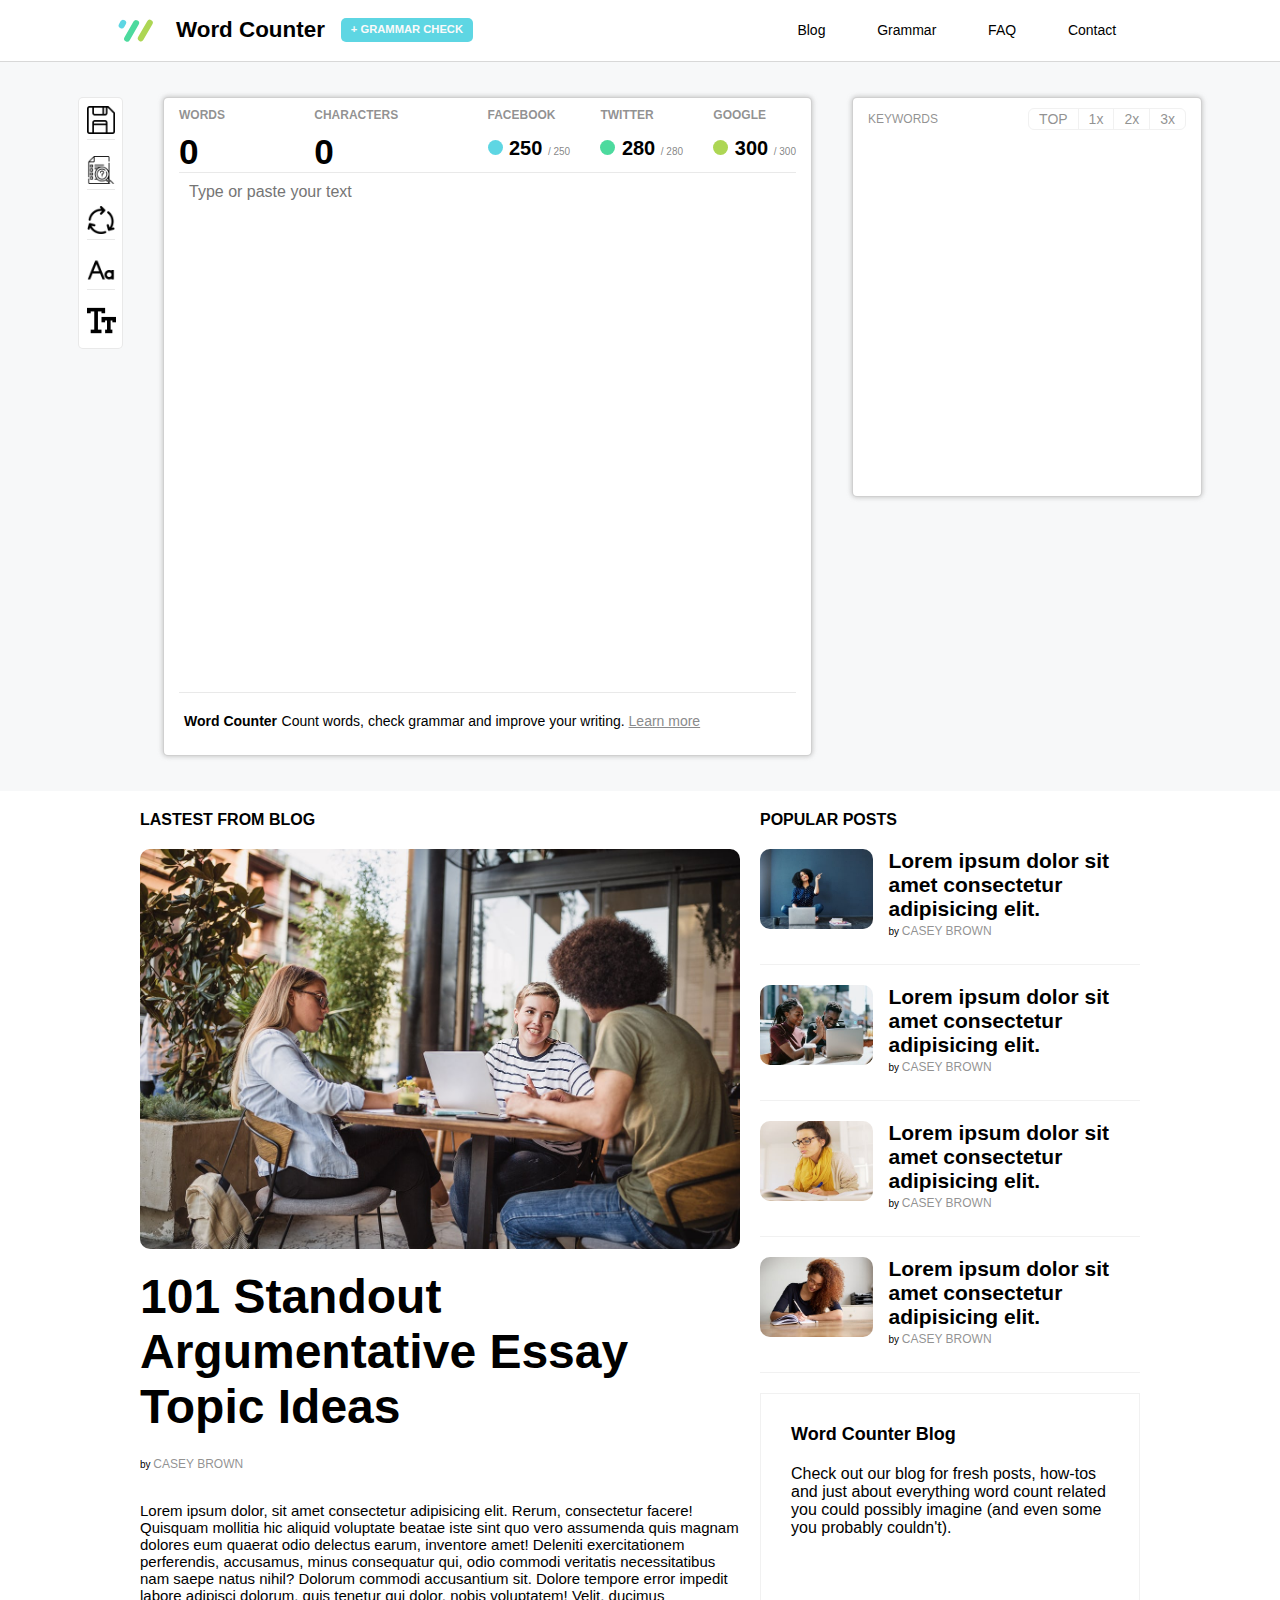
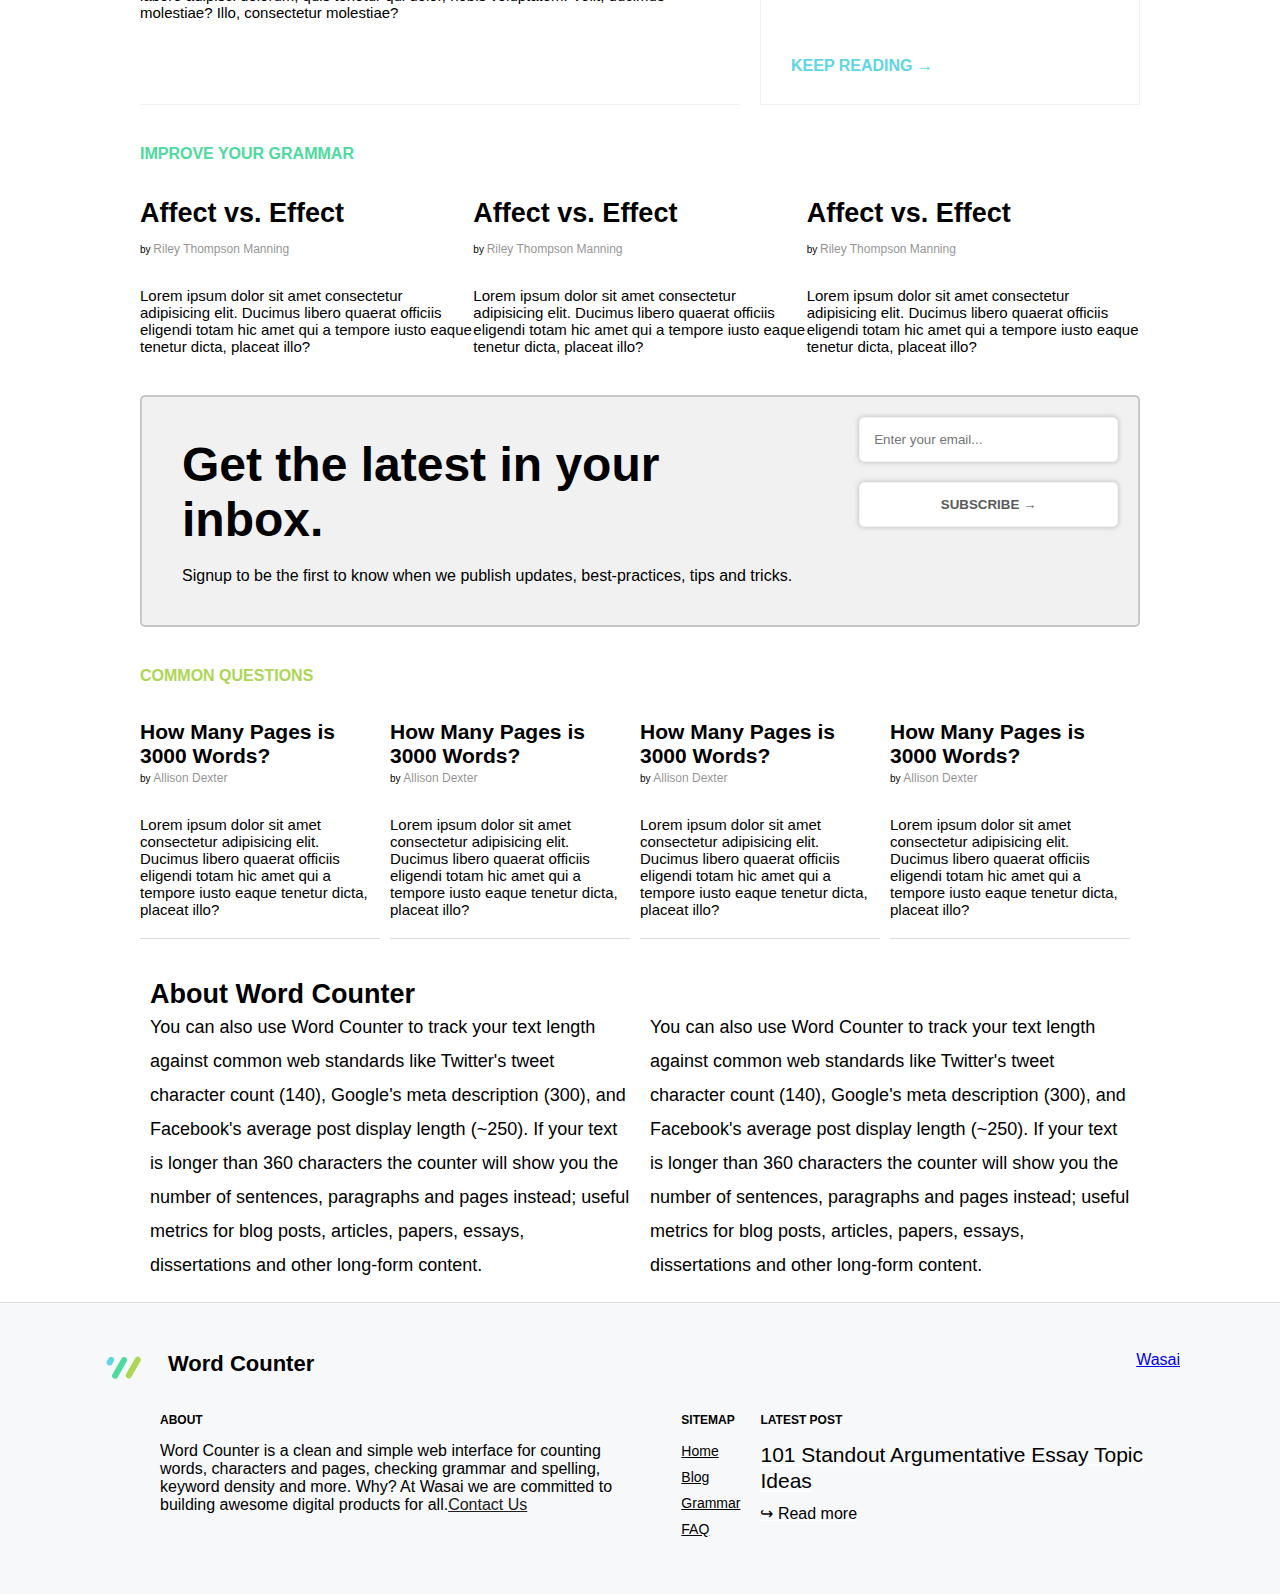
<file: 01. WordCounter/index.html>
<!DOCTYPE html>
<html lang="en">
  <head>
    <meta charset="UTF-8" />
    <meta http-equiv="X-UA-Compatible" content="IE=edge" />
    <meta name="viewport" content="width=device-width, initial-scale=1.0" />
    <link rel="stylesheet" href="style.css" />
    <title>Word Counter</title>
  </head>
  <body>
    <header>
      <nav class="navbar">
        <div class="navbar-logo">
          <svg
            class="icon-logo"
            width="48px"
            height="32px"
            viewBox="0 0 48 32"
            version="1.1"
            xmlns=""
            xmlns:xlink="http://www.w3.org/1999/xlink"
          >
            <title>Artboard</title>
            <desc>Created with Sketch.</desc>
            <defs></defs>
            <g
              id="Artboard"
              stroke="none"
              stroke-width="1"
              fill="none"
              fill-rule="evenodd"
            >
              <g id="Group" transform="translate(5.000000, 4.000000)">
                <rect
                  id="Rectangle-2"
                  fill="#4DDA9E"
                  transform="translate(14.598076, 12.892305) rotate(30.000000) translate(-14.598076, -12.892305) "
                  x="11.5980762"
                  y="0.892304845"
                  width="6"
                  height="24"
                  rx="3"
                ></rect>
                <rect
                  id="Rectangle-2-Copy-2"
                  fill="#5ED6E3"
                  transform="translate(5.408494, 6.145354) rotate(30.000000) translate(-5.408494, -6.145354) "
                  x="2.40849365"
                  y="1.64535393"
                  width="6"
                  height="9"
                  rx="3"
                ></rect>
                <rect
                  id="Rectangle-2-Copy"
                  fill="#ADD654"
                  transform="translate(28.310417, 12.547278) rotate(30.000000) translate(-28.310417, -12.547278) "
                  x="25.3104174"
                  y="0.547277717"
                  width="6"
                  height="24"
                  rx="3"
                ></rect>
              </g>
            </g>
          </svg>
          <h1>Word Counter</h1>
          <p class="navbar-logo-child">+ GRAMMAR CHECK</p>
        </div>
        <ul>
          <li><a href="">Blog</a></li>
          <li><a href="">Grammar</a></li>
          <li><a href="">FAQ</a></li>
          <li><a href="">Contact</a></li>
        </ul>
      </nav>
    </header>
    <main>
      <header class="home-header">
        <div class="home-header-panel">
          <div class="settings">
            <ul class="setting-list">
              <li class="setting-item">
                <img
                  class="setting-icon"
                  src="assets/icon/floppy-disk.png"
                  alt=""
                />
                <ul class="setting-other-list set__save">
                  <li class="setting-other-item">
                    <p>Auto save</p>
                  </li>
                </ul>
              </li>
              <li class="setting-item">
                <img class="setting-icon" src="assets/icon/find.png" alt="" />
                <ul class="setting-other-list set__grammar-check">
                  <li class="setting-other-item">
                    <p>Grammar Check <b>OFF</b></p>
                  </li>
                </ul>
              </li>
              <li class="setting-item" id="clearAll">
                <img
                  class="setting-icon"
                  src="assets/icon/recycle.png"
                  alt=""
                />

                <ul class="setting-other-list">
                  <li class="setting-other-item"><p>Clear All Text</p></li>
                </ul>
              </li>
              <li class="setting-item">
                <img
                  class="setting-icon"
                  src="assets/icon/font-size.png"
                  alt=""
                />
                <ul class="setting-other-list set__font-size">
                  <li class="setting-other-item active">
                    <img
                      class="setting-icon-item"
                      src="assets/icon/font-size.png"
                      alt=""
                    />
                  </li>
                  <li class="setting-other-item">
                    <img
                      class="setting-icon-item"
                      src="assets/icon/font-size.png"
                      alt=""
                    />
                  </li>
                  <li class="setting-other-item">
                    <img
                      class="setting-icon-item"
                      src="assets/icon/font-size.png"
                      alt=""
                    />
                  </li>
                </ul>
              </li>
              <li class="setting-item">
                <img
                  class="setting-icon last-icon"
                  src="assets/icon/font.png"
                  alt=""
                />
                <ul class="setting-other-list set__font-weight">
                  <li class="setting-other-item active">
                    <img
                      class="setting-icon-item"
                      src="assets/icon/font.png"
                      alt=""
                    />
                  </li>
                  <li class="setting-other-item">
                    <img
                      class="setting-icon-item"
                      src="assets/icon/font.png"
                      alt=""
                    />
                  </li>
                  <li class="setting-other-item">
                    <img
                      class="setting-icon-item"
                      src="assets/icon/font.png"
                      alt=""
                    />
                  </li>
                </ul>
              </li>
            </ul>
          </div>

          <div class="editor">
            <div class="header-editor">
              <div class="header-editor-item">
                <div class="group-item">
                  <h4 class="group-title">WORDS</h4>
                  <p class="result-num" id="word">0</p>
                </div>
              </div>

              <div class="header-editor-item">
                <div class="group-item">
                  <h4 class="group-title">CHARACTERS</h4>
                  <p class="result-num" id="character">0</p>
                </div>
              </div>

              <div class="group-list-block">
                <div class="group-item-block">
                  <h4 class="group-title">FACEBOOK</h4>
                  <div class="editor-data">
                    <span class="logo-symbol facebook"></span>
                    <p class="result-num-block result-fb" id="remainCharFb">
                      250
                    </p>
                  </div>
                </div>

                <div class="group-item-block">
                  <h4 class="group-title">TWITTER</h4>
                  <div class="editor-data">
                    <span class="logo-symbol twitter"></span>
                    <p class="result-num-block result-twt" id="remainCharTw">
                      280
                    </p>
                  </div>
                </div>

                <div class="group-item-block">
                  <h4 class="group-title">GOOGLE</h4>
                  <div class="editor-data">
                    <span class="logo-symbol google"></span>
                    <p class="result-num-block result-gog" id="remainCharGo">
                      300
                    </p>
                  </div>
                </div>
              </div>
            </div>
            <textarea
              class="content-editor"
              name=""
              id="text-editor"
              placeholder="Type or paste your text"
            ></textarea>
            <div class="footer-editor">
              <h1 class="footer-editor-title">Word Counter</h1>
              <p class="footer-editor-description">
                Count words, check grammar and improve your writing.
                <a class="footer-editor-link" href="#">Learn more</a>
              </p>
            </div>
          </div>

          <div class="sidebar">
            <header class="sidebar-header">
              <h3 class="sidebar-title">KEYWORDS</h3>
              <div class="sidebar-toggle-group">
                <span class="sidebar-toggle-item">TOP</span>
                <span class="sidebar-toggle-item">1x</span>
                <span class="sidebar-toggle-item">2x</span>
                <span class="sidebar-toggle-item">3x</span>
              </div>
            </header>
          </div>
        </div>
      </header>

      <section class="section-blog">
        <div class="hero-blog">
          <h3 class="category-blog">LASTEST FROM BLOG</h3>
          <figure class="wrapper-banner-blog">
            <img
              src="assets/img/101-standout-argumentative-essay-topic-ideas.jpg"
              alt=""
              class="banner-blog"
            />
          </figure>
          <h2 class="hero-blog-title">
            101 Standout Argumentative Essay Topic Ideas
          </h2>
          <span class="card-author">
            <span class="author-name">CASEY BROWN</span>
          </span>
          <p class="description-blog">
            Lorem ipsum dolor, sit amet consectetur adipisicing elit. Rerum,
            consectetur facere! Quisquam mollitia hic aliquid voluptate beatae
            iste sint quo vero assumenda quis magnam dolores eum quaerat odio
            delectus earum, inventore amet! Deleniti exercitationem perferendis,
            accusamus, minus consequatur qui, odio commodi veritatis
            necessitatibus nam saepe natus nihil? Dolorum commodi accusantium
            sit. Dolore tempore error impedit labore adipisci dolorum, quis
            tenetur qui dolor, nobis voluptatem! Velit, ducimus molestiae? Illo,
            consectetur molestiae?
          </p>
        </div>

        <div class="list-blog">
          <h3 class="category-blog">POPULAR POSTS</h3>
          <ul>
            <li class="blog-item">
              <figure class="wrapper-banner-blog">
                <img
                  src="assets/img/how-to-write-essay-titles-and-headers.jpg"
                  alt=""
                  class="mini-banner-blog"
                />
              </figure>
              <div class="card-text">
                <h4 class="card-title-blog">
                  Lorem ipsum dolor sit amet consectetur adipisicing elit.
                </h4>
                <span class="card-author">
                  <span class="author-name">CASEY BROWN</span>
                </span>
              </div>
            </li>
            <li class="blog-item">
              <figure class="wrapper-banner-blog">
                <img
                  src="assets/img/writing-a-standout-college-admissions-essay.jpg"
                  alt=""
                  class="mini-banner-blog"
                />
              </figure>
              <div class="card-text">
                <h4 class="card-title-blog">
                  Lorem ipsum dolor sit amet consectetur adipisicing elit.
                </h4>
                <span class="card-author">
                  <span class="author-name">CASEY BROWN</span>
                </span>
              </div>
            </li>
            <li class="blog-item">
              <figure class="wrapper-banner-blog">
                <img
                  src="assets/img/common-writing-mistakes-that-could-ruin-your-essay.jpg"
                  alt=""
                  class="mini-banner-blog"
                />
              </figure>
              <div class="card-text">
                <h4 class="card-title-blog">
                  Lorem ipsum dolor sit amet consectetur adipisicing elit.
                </h4>
                <span class="card-author">
                  <span class="author-name">CASEY BROWN</span>
                </span>
              </div>
            </li>
            <li class="blog-item">
              <figure class="wrapper-banner-blog">
                <img
                  src="assets/img/100-narrative-essay-topics-for-your-next-assignment.jpg"
                  alt=""
                  class="mini-banner-blog"
                />
              </figure>
              <div class="card-text">
                <h4 class="card-title-blog">
                  Lorem ipsum dolor sit amet consectetur adipisicing elit.
                </h4>
                <span class="card-author">
                  <span class="author-name">CASEY BROWN</span>
                </span>
              </div>
            </li>
            <li class="blog-item">
              <div class="readmore">
                <h4 class="readmore-title">Word Counter Blog</h4>
                <p class="readmore-description">
                  Check out our blog for fresh posts, how-tos and just about
                  everything word count related you could possibly imagine (and
                  even some you probably couldn't).
                </p>
                <a class="readmore-link" href="">KEEP READING →</a>
              </div>
            </li>
          </ul>
        </div>
      </section>

      <section class="section-improve">
        <h3 class="color-title-improve">improve your grammar</h3>
        <div class="improve-content-list">
          <div class="improve-content-item">
            <h4 class="improve-content-title">Affect vs. Effect</h4>
            <span class="card-author">
              <span class="author-name">Riley Thompson Manning</span>
            </span>
            <p class="description-blog">
              Lorem ipsum dolor sit amet consectetur adipisicing elit. Ducimus
              libero quaerat officiis eligendi totam hic amet qui a tempore
              iusto eaque tenetur dicta, placeat illo?
            </p>
          </div>
          <div class="improve-content-item">
            <h4 class="improve-content-title">Affect vs. Effect</h4>
            <span class="card-author">
              <span class="author-name">Riley Thompson Manning</span>
            </span>
            <p class="description-blog">
              Lorem ipsum dolor sit amet consectetur adipisicing elit. Ducimus
              libero quaerat officiis eligendi totam hic amet qui a tempore
              iusto eaque tenetur dicta, placeat illo?
            </p>
          </div>
          <div class="improve-content-item">
            <h4 class="improve-content-title">Affect vs. Effect</h4>
            <span class="card-author">
              <span class="author-name">Riley Thompson Manning</span>
            </span>
            <p class="description-blog">
              Lorem ipsum dolor sit amet consectetur adipisicing elit. Ducimus
              libero quaerat officiis eligendi totam hic amet qui a tempore
              iusto eaque tenetur dicta, placeat illo?
            </p>
          </div>
        </div>
      </section>

      <section class="section-subscription">
        <div class="subscription-content">
          <div class="title-subscription">
            <h3>Get the latest in your inbox.</h3>
            <p>
              Signup to be the first to know when we publish updates,
              best-practices, tips and tricks.
            </p>
          </div>
          <div class="input-column-subscription">
            <input
              type="text"
              class="input-email"
              placeholder="Enter your email..."
            />
            <input type="button" value="SUBSCRIBE →" class="submit-email" />
          </div>
        </div>
      </section>

      <section class="section-question">
        <h3 class="color-title-question">COMMON QUESTIONS</h3>
        <div class="question-content-list">
          <div class="question-content-item">
            <h4 class="question-content-title">
              How Many Pages is 3000 Words?
            </h4>
            <span class="card-author">
              <span class="author-name">Allison Dexter</span>
            </span>
            <p class="description-blog">
              Lorem ipsum dolor sit amet consectetur adipisicing elit. Ducimus
              libero quaerat officiis eligendi totam hic amet qui a tempore
              iusto eaque tenetur dicta, placeat illo?
            </p>
          </div>
          <div class="question-content-item">
            <h4 class="question-content-title">
              How Many Pages is 3000 Words?
            </h4>
            <span class="card-author">
              <span class="author-name">Allison Dexter</span>
            </span>
            <p class="description-blog">
              Lorem ipsum dolor sit amet consectetur adipisicing elit. Ducimus
              libero quaerat officiis eligendi totam hic amet qui a tempore
              iusto eaque tenetur dicta, placeat illo?
            </p>
          </div>
          <div class="question-content-item">
            <h4 class="question-content-title">
              How Many Pages is 3000 Words?
            </h4>
            <span class="card-author">
              <span class="author-name">Allison Dexter</span>
            </span>
            <p class="description-blog">
              Lorem ipsum dolor sit amet consectetur adipisicing elit. Ducimus
              libero quaerat officiis eligendi totam hic amet qui a tempore
              iusto eaque tenetur dicta, placeat illo?
            </p>
          </div>
          <div class="question-content-item">
            <h4 class="question-content-title">
              How Many Pages is 3000 Words?
            </h4>
            <span class="card-author">
              <span class="author-name">Allison Dexter</span>
            </span>
            <p class="description-blog">
              Lorem ipsum dolor sit amet consectetur adipisicing elit. Ducimus
              libero quaerat officiis eligendi totam hic amet qui a tempore
              iusto eaque tenetur dicta, placeat illo?
            </p>
          </div>
        </div>
      </section>

      <section class="section-about">
        <h2 class="about-title">About Word Counter</h2>

        <div class="about-description">
          <p class="about-description-item">
            You can also use Word Counter to track your text length against
            common web standards like Twitter's tweet character count (140),
            Google's meta description (300), and Facebook's average post display
            length (~250). If your text is longer than 360 characters the
            counter will show you the number of sentences, paragraphs and pages
            instead; useful metrics for blog posts, articles, papers, essays,
            dissertations and other long-form content.
          </p>
          <p class="about-description-item">
            You can also use Word Counter to track your text length against
            common web standards like Twitter's tweet character count (140),
            Google's meta description (300), and Facebook's average post display
            length (~250). If your text is longer than 360 characters the
            counter will show you the number of sentences, paragraphs and pages
            instead; useful metrics for blog posts, articles, papers, essays,
            dissertations and other long-form content.
          </p>
        </div>
      </section>
    </main>

    <footer>
      <div class="footer-block-upper">
        <div class="footer-group">
          <svg
            class="icon-logo"
            width="48px"
            height="32px"
            viewBox="0 0 48 32"
            version="1.1"
            xmlns=""
            xmlns:xlink="http://www.w3.org/1999/xlink"
          >
            <title>Artboard</title>
            <desc>Created with Sketch.</desc>
            <defs></defs>
            <g
              id="Artboard"
              stroke="none"
              stroke-width="1"
              fill="none"
              fill-rule="evenodd"
            >
              <g id="Group" transform="translate(5.000000, 4.000000)">
                <rect
                  id="Rectangle-2"
                  fill="#4DDA9E"
                  transform="translate(14.598076, 12.892305) rotate(30.000000) translate(-14.598076, -12.892305) "
                  x="11.5980762"
                  y="0.892304845"
                  width="6"
                  height="24"
                  rx="3"
                ></rect>
                <rect
                  id="Rectangle-2-Copy-2"
                  fill="#5ED6E3"
                  transform="translate(5.408494, 6.145354) rotate(30.000000) translate(-5.408494, -6.145354) "
                  x="2.40849365"
                  y="1.64535393"
                  width="6"
                  height="9"
                  rx="3"
                ></rect>
                <rect
                  id="Rectangle-2-Copy"
                  fill="#ADD654"
                  transform="translate(28.310417, 12.547278) rotate(30.000000) translate(-28.310417, -12.547278) "
                  x="25.3104174"
                  y="0.547277717"
                  width="6"
                  height="24"
                  rx="3"
                ></rect>
              </g>
            </g>
          </svg>
          <h4>Word Counter</h4>
        </div>
        <a
          href="https://wasai.co"
          class="footer__logo"
          title="Wasai — Digital Ventures"
          target="_blank"
          rel="noopener"
          ><span>Wa</span><span>sai</span></a
        >
      </div>
      <div class="footer-block-lower">
        <div class="footer-group-about">
          <h5 class="footer-title-group">ABOUT</h5>
          <p class="footer-about-description">
            Word Counter is a clean and simple web interface for counting words,
            characters and pages, checking grammar and spelling, keyword density
            and more. Why? At Wasai we are committed to building awesome digital
            products for all.<a href="#">Contact Us</a>
          </p>
        </div>
        <div class="footer-group-sitemap">
          <h5 class="footer-title-group">SITEMAP</h5>
          <ul>
            <li><a href="#">Home</a></li>
            <li><a href="#">Blog</a></li>
            <li><a href="#">Grammar</a></li>
            <li><a href="#">FAQ</a></li>
          </ul>
        </div>
        <div class="footer-group-latest">
          <h5 class="footer-title-group">LATEST POST</h5>
          <a href="" class="footer-link-readmore">
            <h6>101 Standout Argumentative Essay Topic Ideas</h6>
            <span>↪ Read more</span>
          </a>
        </div>
      </div>
    </footer>
    <script src="app.js" type="module"></script>
  </body>
</html>
</file>
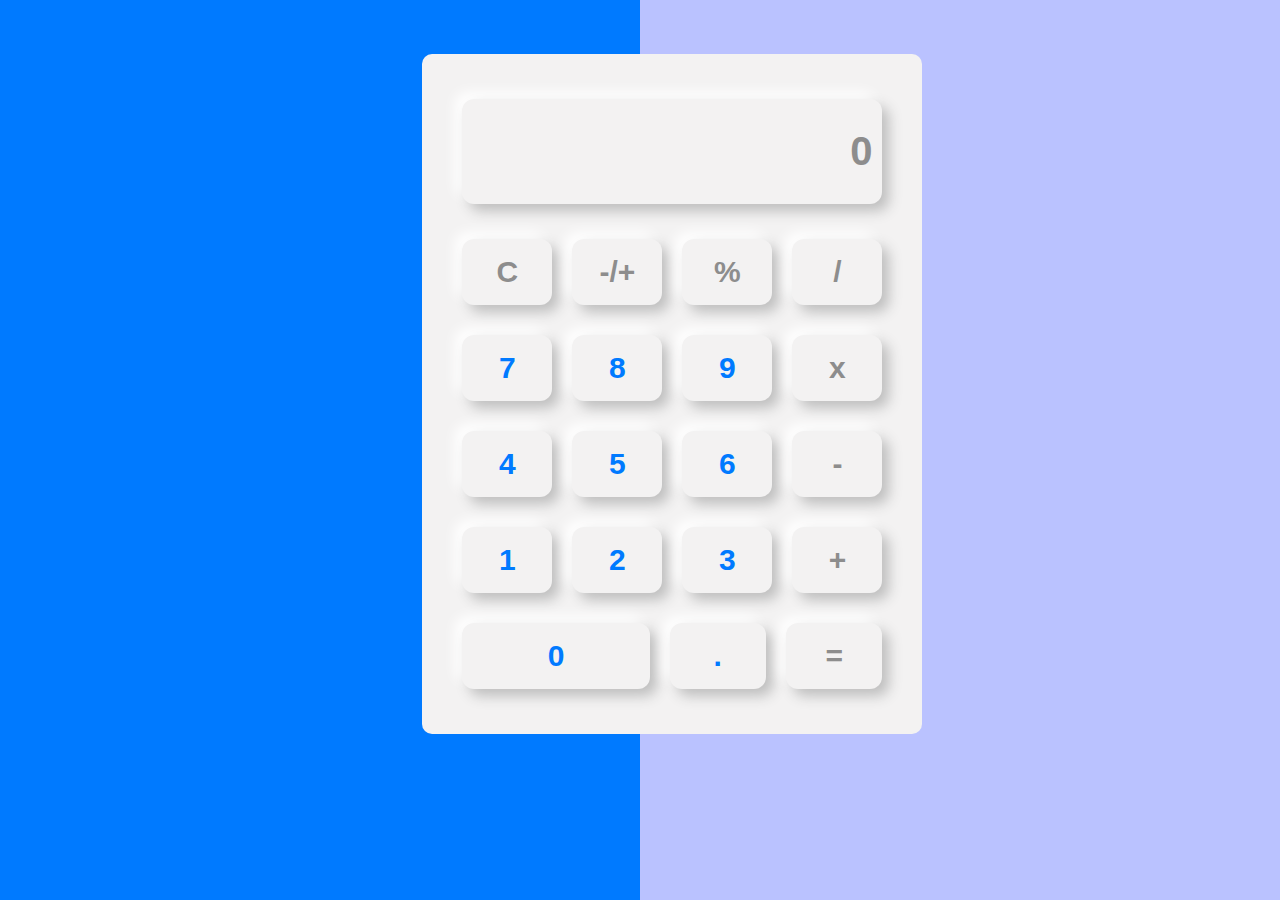
<file: 02. CalcNeumorphism/index.html>
<!DOCTYPE html>
<html lang="en">
  <head>
    <meta charset="UTF-8" />
    <meta http-equiv="X-UA-Compatible" content="IE=edge" />
    <meta name="viewport" content="width=device-width, initial-scale=1.0" />
    <link rel="stylesheet" href="style.css" />
    <title>Calculator Neumorphism</title>
  </head>
  <body>
    <div class="container">
      <div class="content-wrapper">
        <h1 class="display-calculator">0</h1>
        <div class="flex-container-row">
          <div class="button clear">C</div>
          <div class="button negative">-/+</div>
          <div class="button operator">%</div>
          <div class="button operator">/</div>
        </div>

        <div class="flex-container-row">
          <div class="button num">7</div>
          <div class="button num">8</div>
          <div class="button num">9</div>
          <div class="button operator">x</div>
        </div>

        <div class="flex-container-row">
          <div class="button num">4</div>
          <div class="button num">5</div>
          <div class="button num">6</div>
          <div class="button operator">-</div>
        </div>

        <div class="flex-container-row">
          <div class="button num">1</div>
          <div class="button num">2</div>
          <div class="button num">3</div>
          <div class="button operator">+</div>
        </div>

        <div class="flex-container-row">
          <div class="button num zero">0</div>
          <div class="button num">.</div>
          <div class="button result">=</div>
        </div>
      </div>
    </div>
    <script src="script.js"></script>
  </body>
</html>
</file>
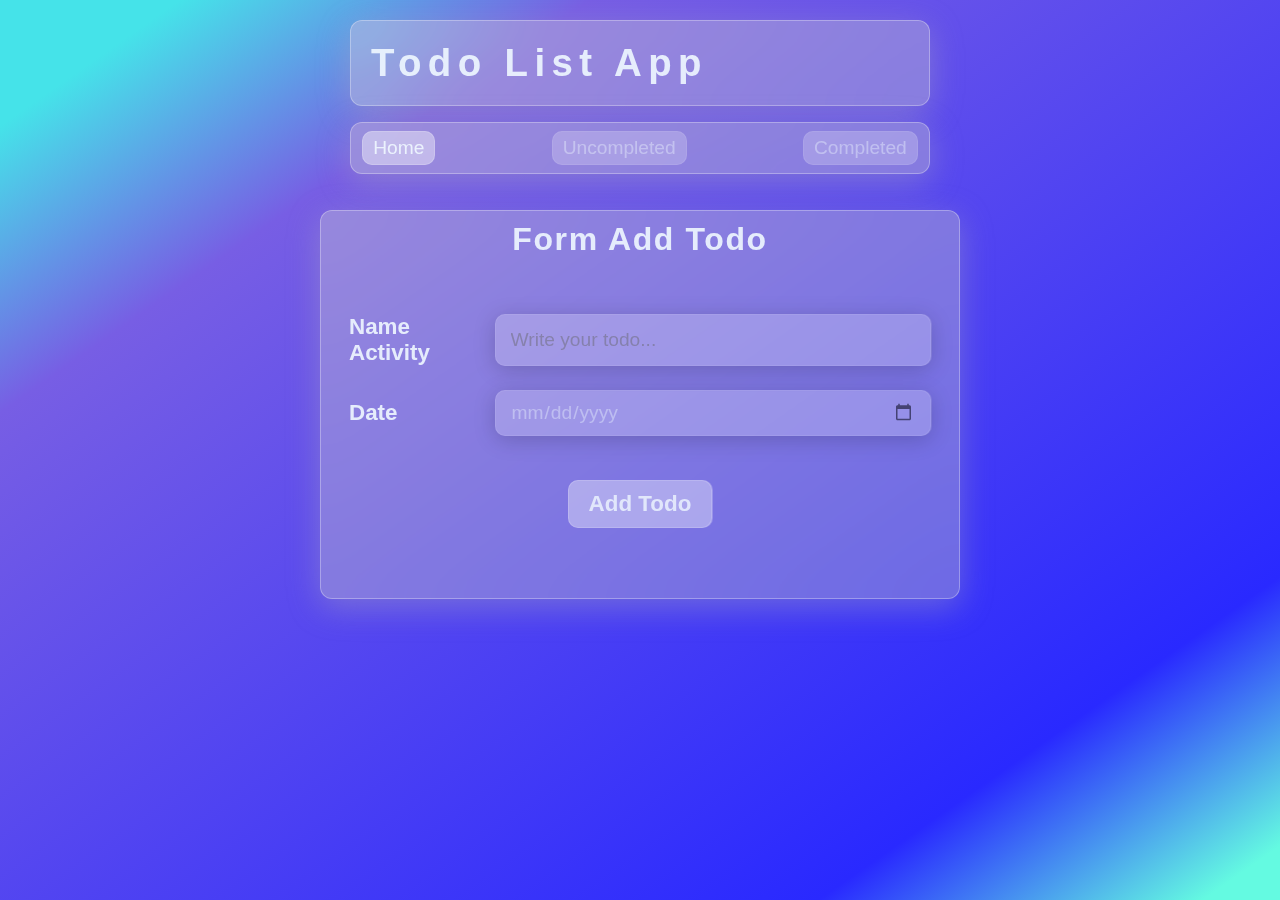
<file: 03. TodoListGlassmorphism/index.html>
<!DOCTYPE html>
<html lang="en">
  <head>
    <meta charset="UTF-8" />
    <meta http-equiv="X-UA-Compatible" content="IE=edge" />
    <meta name="viewport" content="width=device-width, initial-scale=1.0" />
    <link rel="stylesheet" href="style.css" />
    <title>To-Do List Glassmorphism</title>
  </head>
  <body>
    <div class="container">
      <header>
        <p class="alert success">New Task added</p>
        <p class="alert warning">Task Completed</p>
        <p class="alert danger">Task Removed</p>

        <h1 class="card title-app">Todo List App</h1>

        <nav class="card navbar">
          <div class="nav-tabs">
            <button
              class="glass__effect nav-tab active"
              type="button"
              data-target="#home"
            >
              Home
            </button>

            <button
              class="glass__effect nav-tab"
              type="button"
              data-target="#list-uncomp"
            >
              Uncompleted
            </button>

            <button
              class="glass__effect nav-tab"
              type="button"
              data-target="#list-comp"
            >
              Completed
            </button>
          </div>
        </nav>
      </header>
      <main>
        <div class="card tab__content forms-input show" id="home">
          <h2 class="title-card">Form Add Todo</h2>

          <form class="form-todo" name="form-add-todo">
            <div class="row justify-content-between">
              <label for="title-todo" class="form-label">Name Activity</label>
              <input
                type="text"
                class="form-control glass__effect"
                id="title-todo"
                placeholder="Write your todo..."
                name="title-todo"
                autocomplete="off"
                required
              />
            </div>
            <div class="row justify-content-between">
              <label for="date-todo" class="form-label">Date</label>
              <input
                type="date"
                class="form-control glass__effect"
                id="date-todo"
                name="date-todo"
                required
              />
            </div>
            <div class="row justify-content-center">
              <button class="button-submit glass__effect" type="submit">
                Add Todo
              </button>
            </div>
          </form>
        </div>

        <div class="todo-list index-down">
          <div class="card tab__content todo__uncompleted" id="list-uncomp">
            <h2 class="title-card">List Uncompleted</h2>

            <div class="group-search">
              <label for="search-uncomplete" class="label-search">Search</label>
              <input
                type="search"
                id="search-uncomplete"
                class="card input-search"
                placeholder="Search your todo..."
              />
            </div>

            <div class="list-component" id="todo-uncompleted"></div>
          </div>

          <div class="card tab__content todo__completed" id="list-comp">
            <h2 class="title-card">List Completed</h2>

            <div class="group-search">
              <label for="search-complete" class="label-search">Search</label>
              <input
                type="search"
                id="search-complete"
                class="card input-search"
                placeholder="Search your todo..."
              />
            </div>

            <div class="list-component" id="todo-completed"></div>
          </div>
        </div>
      </main>
    </div>
    <script src="js/index.js" type="module"></script>
  </body>
</html>
</file>
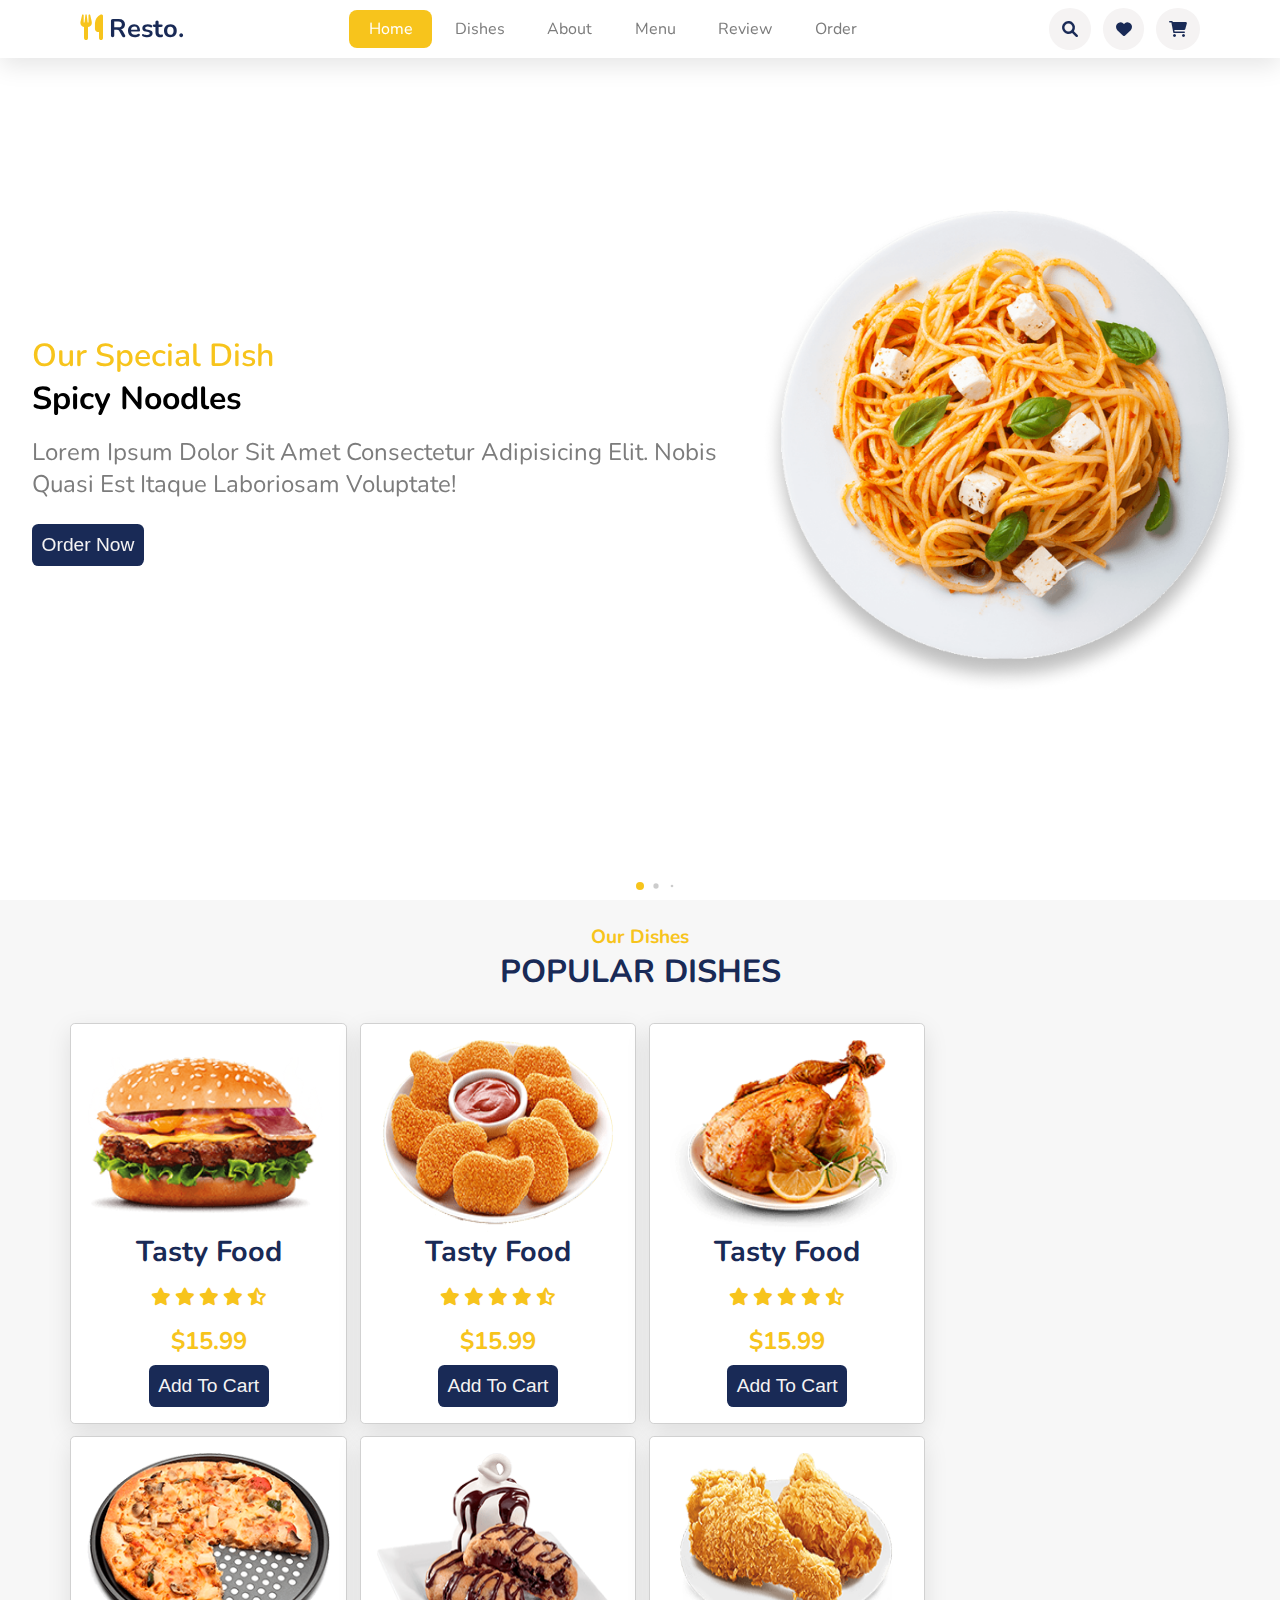
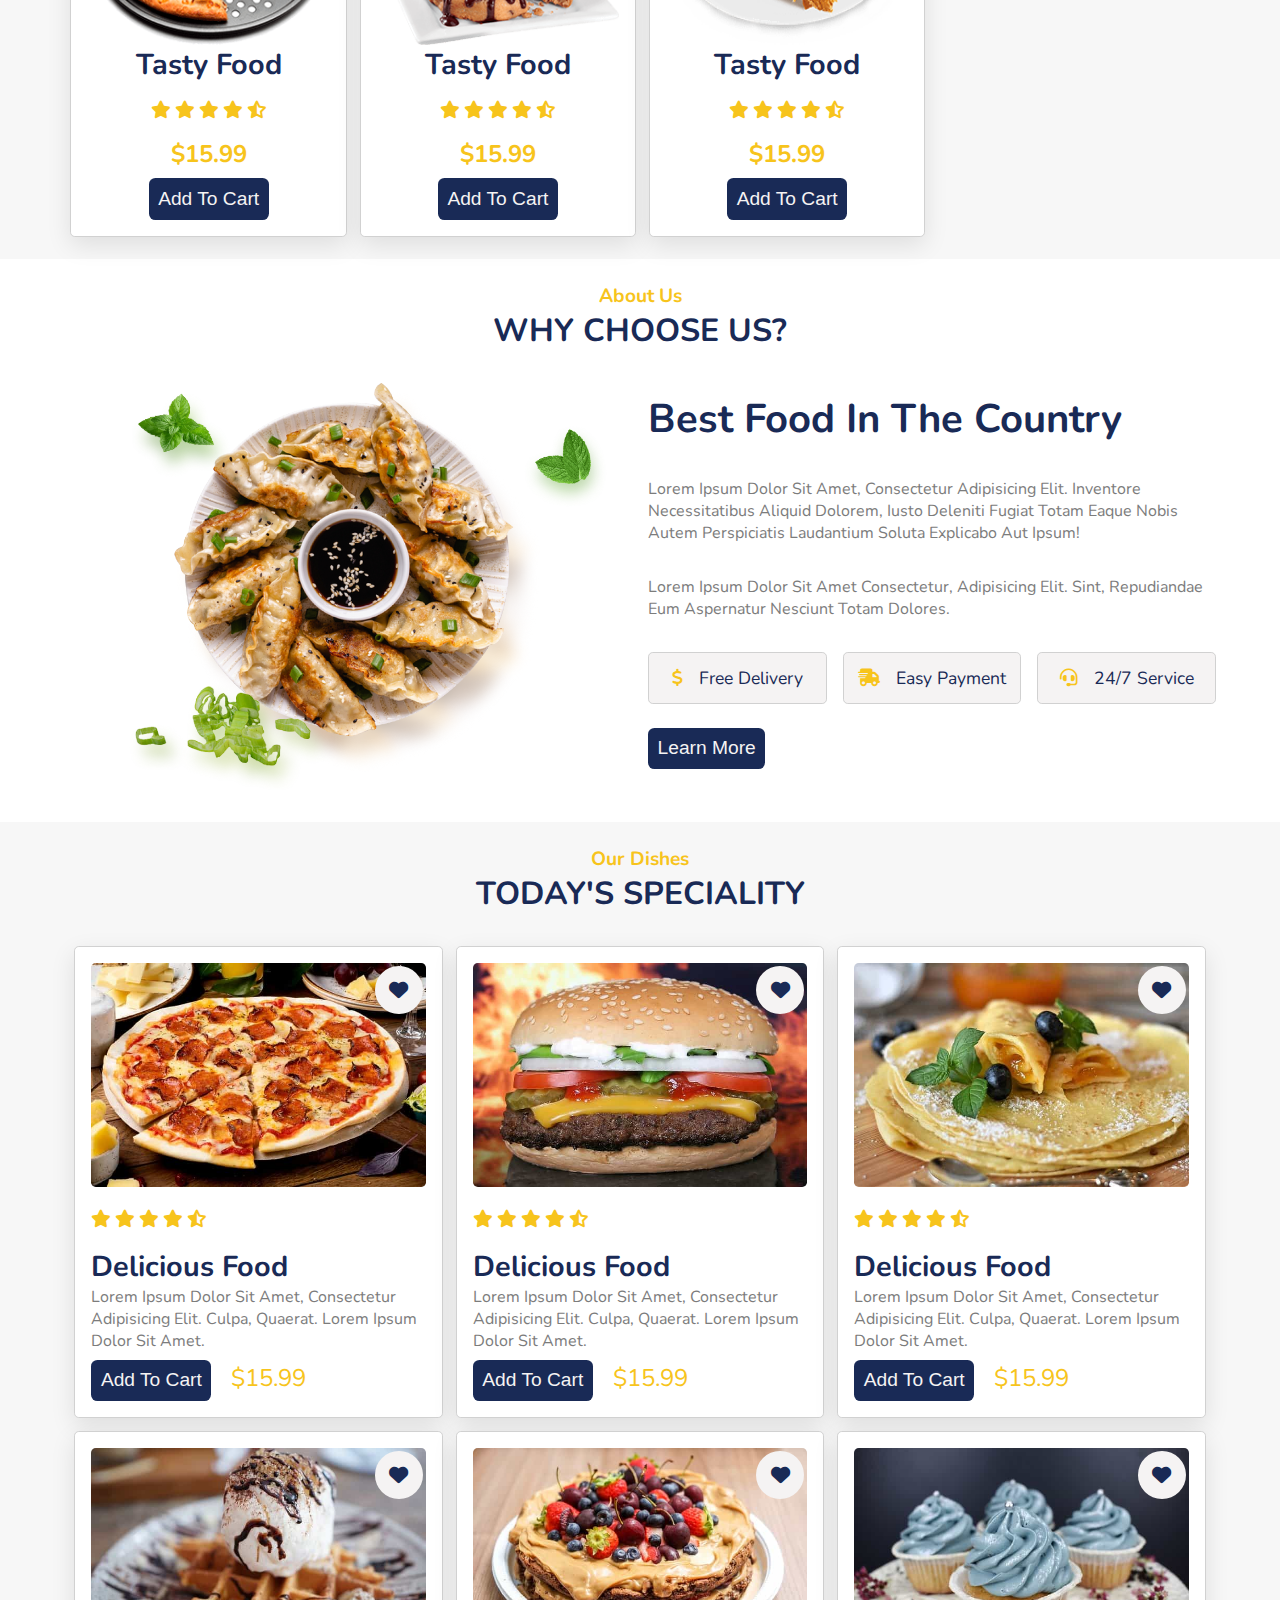
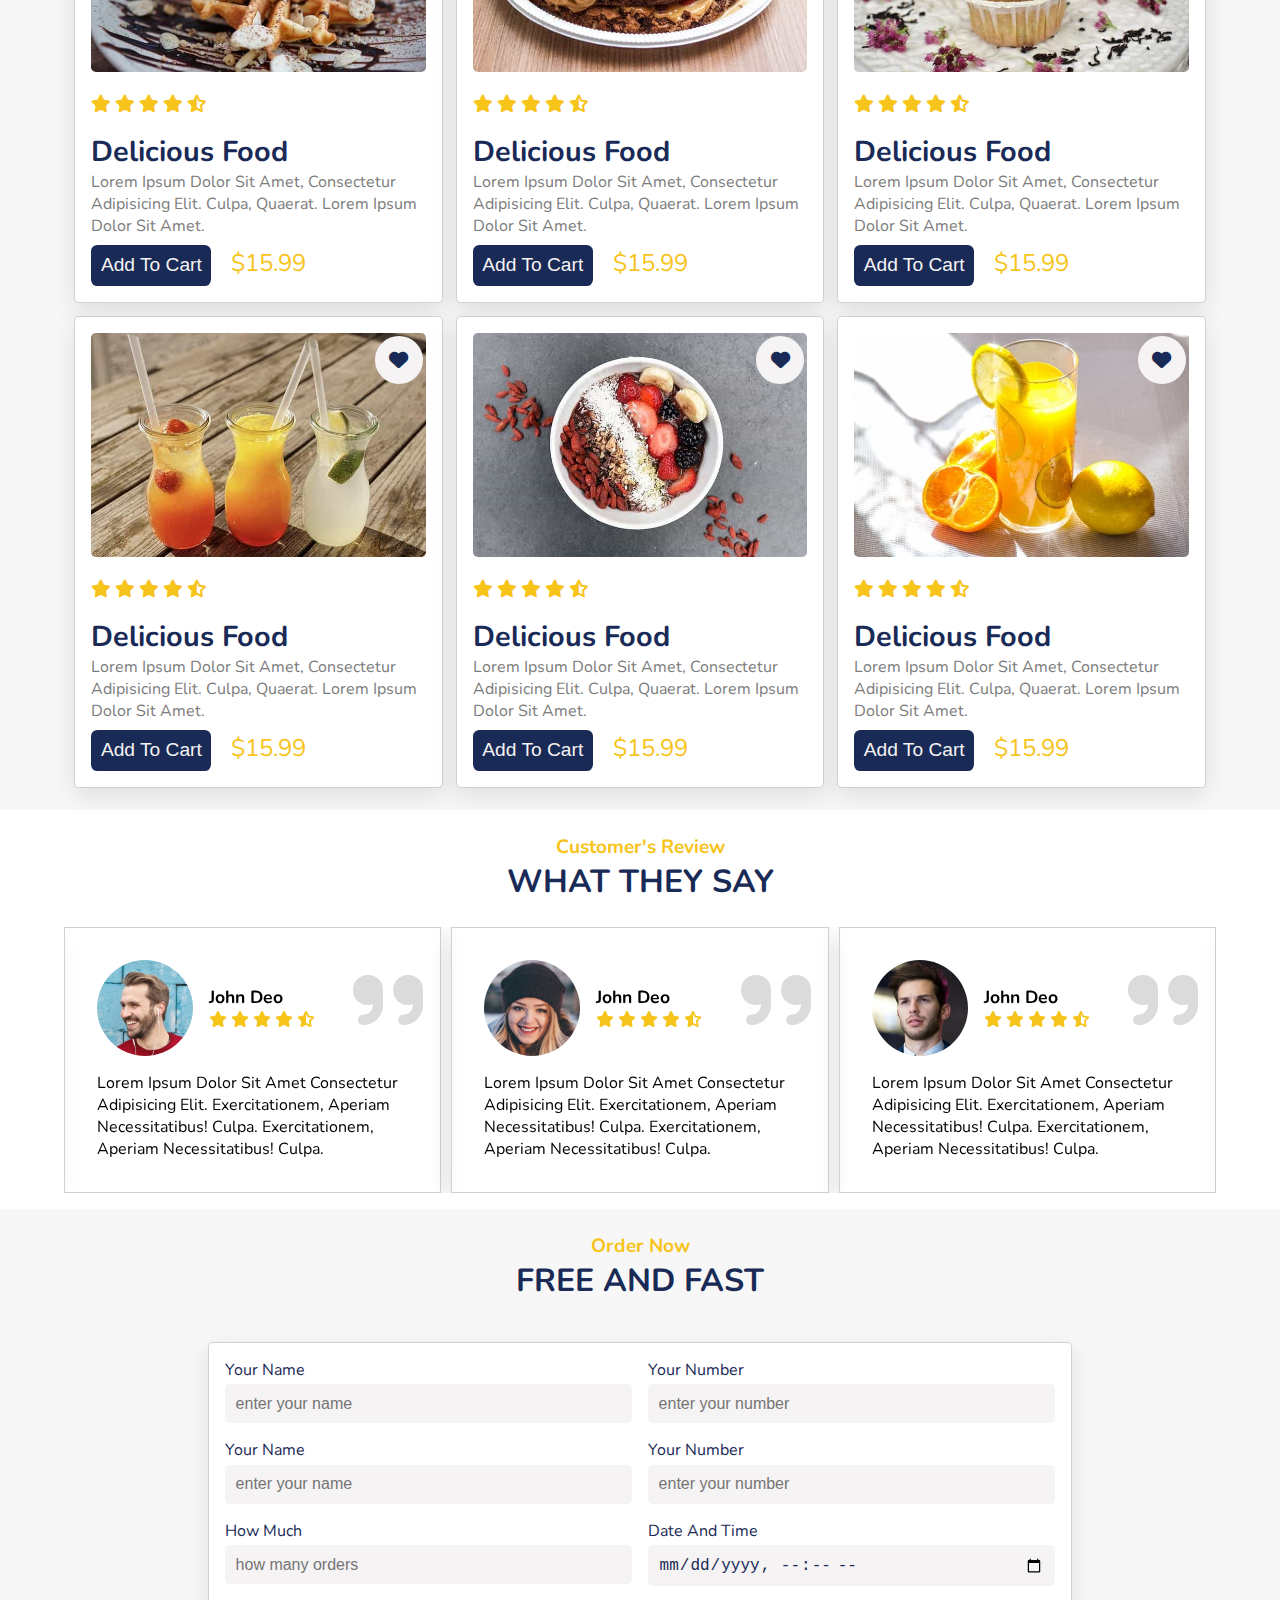
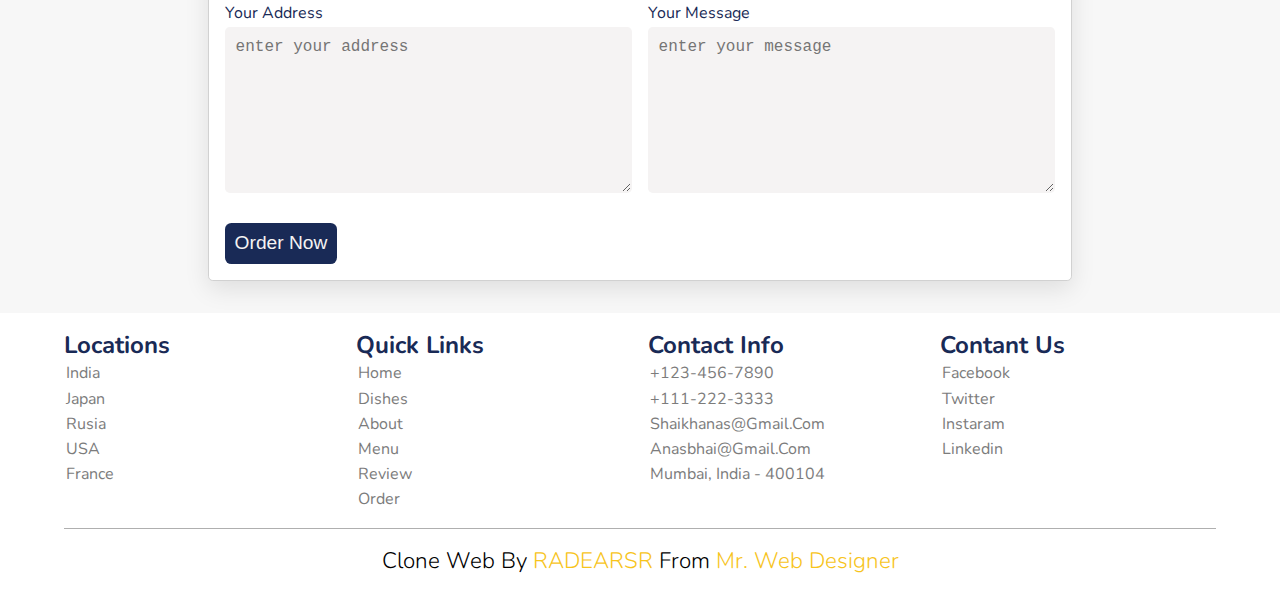
<file: 04. RestaurantWebsite/index.html>
<!DOCTYPE html>
<html lang="en">
  <head>
    <meta charset="UTF-8" />
    <meta http-equiv="X-UA-Compatible" content="IE=edge" />
    <meta name="viewport" content="width=device-width, initial-scale=1.0" />
    <link
      rel="stylesheet"
      href="https://unpkg.com/swiper@8/swiper-bundle.min.css"
    />
    <link
      rel="stylesheet"
      href="css/fontawesome-free-6.0.0-web/css/fontawesome.css"
    />
    <link
      rel="stylesheet"
      href="css/fontawesome-free-6.0.0-web/css/brands.css"
    />
    <link
      rel="stylesheet"
      href="css/fontawesome-free-6.0.0-web/css/solid.css"
    />
    <link rel="stylesheet" href="css/style.css" />
    <link rel="stylesheet" href="css/responsive.css" />
    <title>Restaurant Website</title>
  </head>
  <body>
    <header>
      <a href="#" class="logo">
        <i class="fas fa-utensils"></i>
        resto.
      </a>
      <nav class="navbar">
        <a href="#home" class="navbar-item active">home</a>
        <a href="#dishes" class="navbar-item">dishes</a>
        <a href="#about" class="navbar-item">about</a>
        <a href="#menu" class="navbar-item">menu</a>
        <a href="#review" class="navbar-item">review</a>
        <a href="#order" class="navbar-item">order</a>
      </nav>
      <div class="icons">
        <i class="fas fa-bars" id="menu-bars"></i>
        <i class="fas fa-search" id="menu-search"></i>
        <i class="fas fa-heart"></i>
        <i class="fas fa-shopping-cart"></i>
      </div>
    </header>

    <form id="search" class="form-search">
      <div class="search-group">
        <input type="text" placeholder="search here..." />
        <i class="fas fa-search"></i>
      </div>
      <i class="fas fa-xmark" id="close"></i>
    </form>

    <section id="home">
      <div class="container swiper">
        <div class="swiper-wrapper">
          <div class="wrapper-our-special-dish swiper-slide">
            <div class="content-text">
              <h2 class="title">our special dish</h2>
              <h1 class="title-special-dish">spicy noodles</h1>
              <p class="description-special-dish">
                Lorem ipsum dolor sit amet consectetur adipisicing elit. Nobis
                quasi est itaque laboriosam voluptate!
              </p>
              <button class="btn">order now</button>
            </div>
            <img src="images/home-img-1.png" alt="" class="img-product" />
          </div>
          <div class="wrapper-our-special-dish swiper-slide">
            <div class="content-text">
              <h2 class="title">our special dish</h2>
              <h1 class="title-special-dish">fried chicken</h1>
              <p class="description-special-dish">
                Lorem ipsum dolor sit amet consectetur adipisicing elit. Nobis
                quasi est itaque laboriosam voluptate!
              </p>
              <button class="btn">order now</button>
            </div>
            <img src="images/home-img-2.png" alt="" class="img-product" />
          </div>
          <div class="wrapper-our-special-dish swiper-slide">
            <div class="content-text">
              <h2 class="title">our special dish</h2>
              <h1 class="title-special-dish">hot pizza</h1>
              <p class="description-special-dish">
                Lorem ipsum dolor sit amet consectetur adipisicing elit. Nobis
                quasi est itaque laboriosam voluptate!
              </p>
              <button class="btn">order now</button>
            </div>
            <img src="images/home-img-3.png" alt="" class="img-product" />
          </div>
        </div>
        <div class="swiper-pagination"></div>
      </div>
    </section>

    <section id="dishes">
      <div class="dishes">
        <h3 class="section-title">our dishes</h3>
        <h2 class="section-main-title">popular dishes</h2>

        <div class="container-box">
          <div class="wrapper-box">
            <a href="#" class="fas fa-heart"></a>
            <a href="#" class="fas fa-eye"></a>
            <img src="images/dish-1.png" alt="" />
            <h3 class="title-popular-dishes">tasty food</h3>
            <div class="stars">
              <i class="fas fa-star"></i>
              <i class="fas fa-star"></i>
              <i class="fas fa-star"></i>
              <i class="fas fa-star"></i>
              <i class="fas fa-star-half-stroke"></i>
            </div>
            <span class="price">$15.99</span>
            <button class="btn">add to cart</button>
          </div>

          <div class="wrapper-box">
            <a href="#" class="fas fa-heart"></a>
            <a href="#" class="fas fa-eye"></a>
            <img src="images/dish-2.png" alt="" />
            <h3 class="title-popular-dishes">tasty food</h3>
            <div class="stars">
              <i class="fas fa-star"></i>
              <i class="fas fa-star"></i>
              <i class="fas fa-star"></i>
              <i class="fas fa-star"></i>
              <i class="fas fa-star-half-stroke"></i>
            </div>
            <span class="price">$15.99</span>
            <button class="btn">add to cart</button>
          </div>

          <div class="wrapper-box">
            <a href="#" class="fas fa-heart"></a>
            <a href="#" class="fas fa-eye"></a>
            <img src="images/dish-3.png" alt="" />
            <h3 class="title-popular-dishes">tasty food</h3>
            <div class="stars">
              <i class="fas fa-star"></i>
              <i class="fas fa-star"></i>
              <i class="fas fa-star"></i>
              <i class="fas fa-star"></i>
              <i class="fas fa-star-half-stroke"></i>
            </div>
            <span class="price">$15.99</span>
            <button class="btn">add to cart</button>
          </div>

          <div class="wrapper-box">
            <a href="#" class="fas fa-heart"></a>
            <a href="#" class="fas fa-eye"></a>
            <img src="images/dish-4.png" alt="" />
            <h3 class="title-popular-dishes">tasty food</h3>
            <div class="stars">
              <i class="fas fa-star"></i>
              <i class="fas fa-star"></i>
              <i class="fas fa-star"></i>
              <i class="fas fa-star"></i>
              <i class="fas fa-star-half-stroke"></i>
            </div>
            <span class="price">$15.99</span>
            <button class="btn">add to cart</button>
          </div>

          <div class="wrapper-box">
            <a href="#" class="fas fa-heart"></a>
            <a href="#" class="fas fa-eye"></a>
            <img src="images/dish-5.png" alt="" />
            <h3 class="title-popular-dishes">tasty food</h3>
            <div class="stars">
              <i class="fas fa-star"></i>
              <i class="fas fa-star"></i>
              <i class="fas fa-star"></i>
              <i class="fas fa-star"></i>
              <i class="fas fa-star-half-stroke"></i>
            </div>
            <span class="price">$15.99</span>
            <button class="btn">add to cart</button>
          </div>

          <div class="wrapper-box">
            <a href="#" class="fas fa-heart"></a>
            <a href="#" class="fas fa-eye"></a>
            <img src="images/dish-6.png" alt="" />
            <h3 class="title-popular-dishes">tasty food</h3>
            <div class="stars">
              <i class="fas fa-star"></i>
              <i class="fas fa-star"></i>
              <i class="fas fa-star"></i>
              <i class="fas fa-star"></i>
              <i class="fas fa-star-half-stroke"></i>
            </div>
            <span class="price">$15.99</span>
            <button class="btn">add to cart</button>
          </div>
        </div>
      </div>
    </section>

    <section id="about">
      <h2 class="section-title">about us</h2>
      <h3 class="section-main-title">why choose us?</h3>

      <div class="about__contents">
        <div class="image">
          <img src="images/about-img.png" alt="" />
        </div>

        <div class="about__components">
          <h2 class="about__title">best food in the country</h2>
          <p>
            Lorem ipsum dolor sit amet, consectetur adipisicing elit. Inventore
            necessitatibus aliquid dolorem, iusto deleniti fugiat totam eaque
            nobis autem perspiciatis laudantium soluta explicabo aut ipsum!
          </p>
          <p>
            Lorem ipsum dolor sit amet consectetur, adipisicing elit. Sint,
            repudiandae eum aspernatur nesciunt totam dolores.
          </p>
          <div class="icon-groups">
            <span><i class="fas fa-dollar-sign"></i> free delivery</span>
            <span><i class="fas fa-truck-fast"></i> easy payment </span>
            <span><i class="fas fa-headset"></i> 24/7 service </span>
          </div>

          <button class="btn">learn more</button>
        </div>
      </div>
    </section>

    <section id="menu">
      <h3 class="section-title">our dishes</h3>
      <h2 class="section-main-title">today's speciality</h2>

      <div class="container-box">
        <div class="wrapper-box">
          <a href="#" class="fas fa-heart"></a>
          <img src="images/menu-1.jpg" alt="" class="img-menu" />
          <div class="stars">
            <i class="fas fa-star"></i>
            <i class="fas fa-star"></i>
            <i class="fas fa-star"></i>
            <i class="fas fa-star"></i>
            <i class="fas fa-star-half-stroke"></i>
          </div>
          <h3>delicious food</h3>
          <p>
            Lorem ipsum dolor sit amet, consectetur adipisicing elit. Culpa,
            quaerat. Lorem ipsum dolor sit amet.
          </p>
          <button class="btn">add to cart</button>
          <span class="price">$15.99</span>
        </div>

        <div class="wrapper-box">
          <a href="#" class="fas fa-heart"></a>
          <img src="images/menu-2.jpg" alt="" class="img-menu" />
          <div class="stars">
            <i class="fas fa-star"></i>
            <i class="fas fa-star"></i>
            <i class="fas fa-star"></i>
            <i class="fas fa-star"></i>
            <i class="fas fa-star-half-stroke"></i>
          </div>
          <h3>delicious food</h3>
          <p>
            Lorem ipsum dolor sit amet, consectetur adipisicing elit. Culpa,
            quaerat. Lorem ipsum dolor sit amet.
          </p>
          <button class="btn">add to cart</button>
          <span class="price">$15.99</span>
        </div>

        <div class="wrapper-box">
          <a href="#" class="fas fa-heart"></a>
          <img src="images/menu-3.jpg" alt="" class="img-menu" />
          <div class="stars">
            <i class="fas fa-star"></i>
            <i class="fas fa-star"></i>
            <i class="fas fa-star"></i>
            <i class="fas fa-star"></i>
            <i class="fas fa-star-half-stroke"></i>
          </div>
          <h3>delicious food</h3>
          <p>
            Lorem ipsum dolor sit amet, consectetur adipisicing elit. Culpa,
            quaerat. Lorem ipsum dolor sit amet.
          </p>
          <button class="btn">add to cart</button>
          <span class="price">$15.99</span>
        </div>

        <div class="wrapper-box">
          <a href="#" class="fas fa-heart"></a>
          <img src="images/menu-4.jpg" alt="" class="img-menu" />
          <div class="stars">
            <i class="fas fa-star"></i>
            <i class="fas fa-star"></i>
            <i class="fas fa-star"></i>
            <i class="fas fa-star"></i>
            <i class="fas fa-star-half-stroke"></i>
          </div>
          <h3>delicious food</h3>
          <p>
            Lorem ipsum dolor sit amet, consectetur adipisicing elit. Culpa,
            quaerat. Lorem ipsum dolor sit amet.
          </p>
          <button class="btn">add to cart</button>
          <span class="price">$15.99</span>
        </div>

        <div class="wrapper-box">
          <a href="#" class="fas fa-heart"></a>
          <img src="images/menu-5.jpg" alt="" class="img-menu" />
          <div class="stars">
            <i class="fas fa-star"></i>
            <i class="fas fa-star"></i>
            <i class="fas fa-star"></i>
            <i class="fas fa-star"></i>
            <i class="fas fa-star-half-stroke"></i>
          </div>
          <h3>delicious food</h3>
          <p>
            Lorem ipsum dolor sit amet, consectetur adipisicing elit. Culpa,
            quaerat. Lorem ipsum dolor sit amet.
          </p>
          <button class="btn">add to cart</button>
          <span class="price">$15.99</span>
        </div>

        <div class="wrapper-box">
          <a href="#" class="fas fa-heart"></a>
          <img src="images/menu-6.jpg" alt="" class="img-menu" />
          <div class="stars">
            <i class="fas fa-star"></i>
            <i class="fas fa-star"></i>
            <i class="fas fa-star"></i>
            <i class="fas fa-star"></i>
            <i class="fas fa-star-half-stroke"></i>
          </div>
          <h3>delicious food</h3>
          <p>
            Lorem ipsum dolor sit amet, consectetur adipisicing elit. Culpa,
            quaerat. Lorem ipsum dolor sit amet.
          </p>
          <button class="btn">add to cart</button>
          <span class="price">$15.99</span>
        </div>

        <div class="wrapper-box">
          <a href="#" class="fas fa-heart"></a>
          <img src="images/menu-7.jpg" alt="" class="img-menu" />
          <div class="stars">
            <i class="fas fa-star"></i>
            <i class="fas fa-star"></i>
            <i class="fas fa-star"></i>
            <i class="fas fa-star"></i>
            <i class="fas fa-star-half-stroke"></i>
          </div>
          <h3>delicious food</h3>
          <p>
            Lorem ipsum dolor sit amet, consectetur adipisicing elit. Culpa,
            quaerat. Lorem ipsum dolor sit amet.
          </p>
          <button class="btn">add to cart</button>
          <span class="price">$15.99</span>
        </div>

        <div class="wrapper-box">
          <a href="#" class="fas fa-heart"></a>
          <img src="images/menu-8.jpg" alt="" class="img-menu" />
          <div class="stars">
            <i class="fas fa-star"></i>
            <i class="fas fa-star"></i>
            <i class="fas fa-star"></i>
            <i class="fas fa-star"></i>
            <i class="fas fa-star-half-stroke"></i>
          </div>
          <h3>delicious food</h3>
          <p>
            Lorem ipsum dolor sit amet, consectetur adipisicing elit. Culpa,
            quaerat. Lorem ipsum dolor sit amet.
          </p>
          <button class="btn">add to cart</button>
          <span class="price">$15.99</span>
        </div>

        <div class="wrapper-box">
          <a href="#" class="fas fa-heart"></a>
          <img src="images/menu-9.jpg" alt="" class="img-menu" />
          <div class="stars">
            <i class="fas fa-star"></i>
            <i class="fas fa-star"></i>
            <i class="fas fa-star"></i>
            <i class="fas fa-star"></i>
            <i class="fas fa-star-half-stroke"></i>
          </div>
          <h3>delicious food</h3>
          <p>
            Lorem ipsum dolor sit amet, consectetur adipisicing elit. Culpa,
            quaerat. Lorem ipsum dolor sit amet.
          </p>
          <button class="btn">add to cart</button>
          <span class="price">$15.99</span>
        </div>
      </div>
    </section>

    <section id="review">
      <h3 class="section-title">customer's review</h3>
      <h2 class="section-main-title">what they say</h2>

      <div class="review swiper">
        <div class="wrapper-slider swiper-wrapper">
          <div class="slider swiper-slide">
            <i class="fas fa-quote-right"></i>
            <div class="user">
              <img src="images/pic-1.png" alt="" />
              <div class="user-info">
                <p>john deo</p>
                <div class="stars-profile">
                  <i class="fas fa-star"></i>
                  <i class="fas fa-star"></i>
                  <i class="fas fa-star"></i>
                  <i class="fas fa-star"></i>
                  <i class="fas fa-star-half-stroke"></i>
                </div>
              </div>
            </div>
            <p>
              Lorem ipsum dolor sit amet consectetur adipisicing elit.
              Exercitationem, aperiam necessitatibus! Culpa. Exercitationem,
              aperiam necessitatibus! Culpa.
            </p>
          </div>
          <div class="slider swiper-slide">
            <i class="fas fa-quote-right"></i>
            <div class="user">
              <img src="images/pic-2.png" alt="" />
              <div class="user-info">
                <p>john deo</p>
                <div class="stars-profile">
                  <i class="fas fa-star"></i>
                  <i class="fas fa-star"></i>
                  <i class="fas fa-star"></i>
                  <i class="fas fa-star"></i>
                  <i class="fas fa-star-half-stroke"></i>
                </div>
              </div>
            </div>
            <p>
              Lorem ipsum dolor sit amet consectetur adipisicing elit.
              Exercitationem, aperiam necessitatibus! Culpa. Exercitationem,
              aperiam necessitatibus! Culpa.
            </p>
          </div>
          <div class="slider swiper-slide">
            <i class="fas fa-quote-right"></i>
            <div class="user">
              <img src="images/pic-3.png" alt="" />
              <div class="user-info">
                <p>john deo</p>
                <div class="stars-profile">
                  <i class="fas fa-star"></i>
                  <i class="fas fa-star"></i>
                  <i class="fas fa-star"></i>
                  <i class="fas fa-star"></i>
                  <i class="fas fa-star-half-stroke"></i>
                </div>
              </div>
            </div>
            <p>
              Lorem ipsum dolor sit amet consectetur adipisicing elit.
              Exercitationem, aperiam necessitatibus! Culpa. Exercitationem,
              aperiam necessitatibus! Culpa.
            </p>
          </div>
          <div class="slider swiper-slide">
            <i class="fas fa-quote-right"></i>
            <div class="user">
              <img src="images/pic-4.png" alt="" />
              <div class="user-info">
                <p>john deo</p>
                <div class="stars-profile">
                  <i class="fas fa-star"></i>
                  <i class="fas fa-star"></i>
                  <i class="fas fa-star"></i>
                  <i class="fas fa-star"></i>
                  <i class="fas fa-star-half-stroke"></i>
                </div>
              </div>
            </div>
            <p>
              Lorem ipsum dolor sit amet consectetur adipisicing elit.
              Exercitationem, aperiam necessitatibus! Culpa. Exercitationem,
              aperiam necessitatibus! Culpa.
            </p>
          </div>
        </div>
      </div>
    </section>

    <section id="order">
      <h3 class="section-title">order now</h3>
      <h2 class="section-main-title">free and fast</h2>

      <form action="">
        <div class="input-box">
          <div class="input-group">
            <label for="your-name">your name</label>
            <input
              type="text"
              name=""
              id="your-name"
              class="form-input"
              placeholder="enter your name"
            />
          </div>
          <div class="input-group">
            <label for="your-number">your number</label>
            <input
              type="number"
              name=""
              id="your-number"
              class="form-input"
              placeholder="enter your number"
            />
          </div>
        </div>
        <div class="input-box">
          <div class="input-group">
            <label for="your-name">your name</label>
            <input
              type="text"
              name=""
              id="your-name"
              class="form-input"
              placeholder="enter your name"
            />
          </div>
          <div class="input-group">
            <label for="your-number">your number</label>
            <input
              type="number"
              name=""
              id="your-number"
              class="form-input"
              placeholder="enter your number"
            />
          </div>
        </div>
        <div class="input-box">
          <div class="input-group">
            <label for="your-orders">how much</label>
            <input
              type="text"
              name=""
              id="your-orders"
              class="form-input"
              placeholder="how many orders"
            />
          </div>
          <div class="input-group">
            <label for="your-date">date and time</label>
            <input
              type="datetime-local"
              name=""
              id="your-date"
              class="form-input"
            />
          </div>
        </div>

        <div class="input-box">
          <div class="input-group">
            <label for="your-address">your address</label>
            <textarea
              name=""
              id="your-address"
              cols="30"
              rows="8"
              class="form-input"
              placeholder="enter your address"
            ></textarea>
          </div>
          <div class="input-group">
            <label for="your-message">your message</label>
            <textarea
              name=""
              id="your-message"
              cols="30"
              rows="8"
              class="form-input"
              placeholder="enter your message"
            ></textarea>
          </div>
        </div>
        <input type="submit" value="order now" class="btn" />
      </form>
    </section>

    <footer>
      <div class="container-footer">
        <div class="footer-box">
          <h3>locations</h3>
          <ul>
            <li><a href="#">india</a></li>
            <li><a href="#">japan</a></li>
            <li><a href="#">rusia</a></li>
            <li><a href="#">USA</a></li>
            <li><a href="#">france</a></li>
          </ul>
        </div>
        <div class="footer-box">
          <h3>quick links</h3>
          <ul>
            <li><a href="#">home</a></li>
            <li><a href="#">dishes</a></li>
            <li><a href="#">about</a></li>
            <li><a href="#">menu</a></li>
            <li><a href="#">review</a></li>
            <li><a href="#">order</a></li>
          </ul>
        </div>
        <div class="footer-box">
          <h3>contact info</h3>
          <ul>
            <li><a href="#">+123-456-7890</a></li>
            <li><a href="#">+111-222-3333</a></li>
            <li><a href="#">shaikhanas@gmail.com</a></li>
            <li><a href="#">anasbhai@gmail.com</a></li>
            <li><a href="#">mumbai, india - 400104</a></li>
          </ul>
        </div>
        <div class="footer-box">
          <h3>contant us</h3>
          <ul>
            <li><a href="#">facebook</a></li>
            <li><a href="#">twitter</a></li>
            <li><a href="#">instaram</a></li>
            <li><a href="#">linkedin</a></li>
        </div>
      </div>
      <div class="credit">
        clone web by <span>radearsr</span> from
        <span>mr. web designer</span>
      </div>
    </footer>
    <script src="https://unpkg.com/swiper@8/swiper-bundle.min.js"></script>
    <script src="js/script.js"></script>
  </body>
</html>
</file>
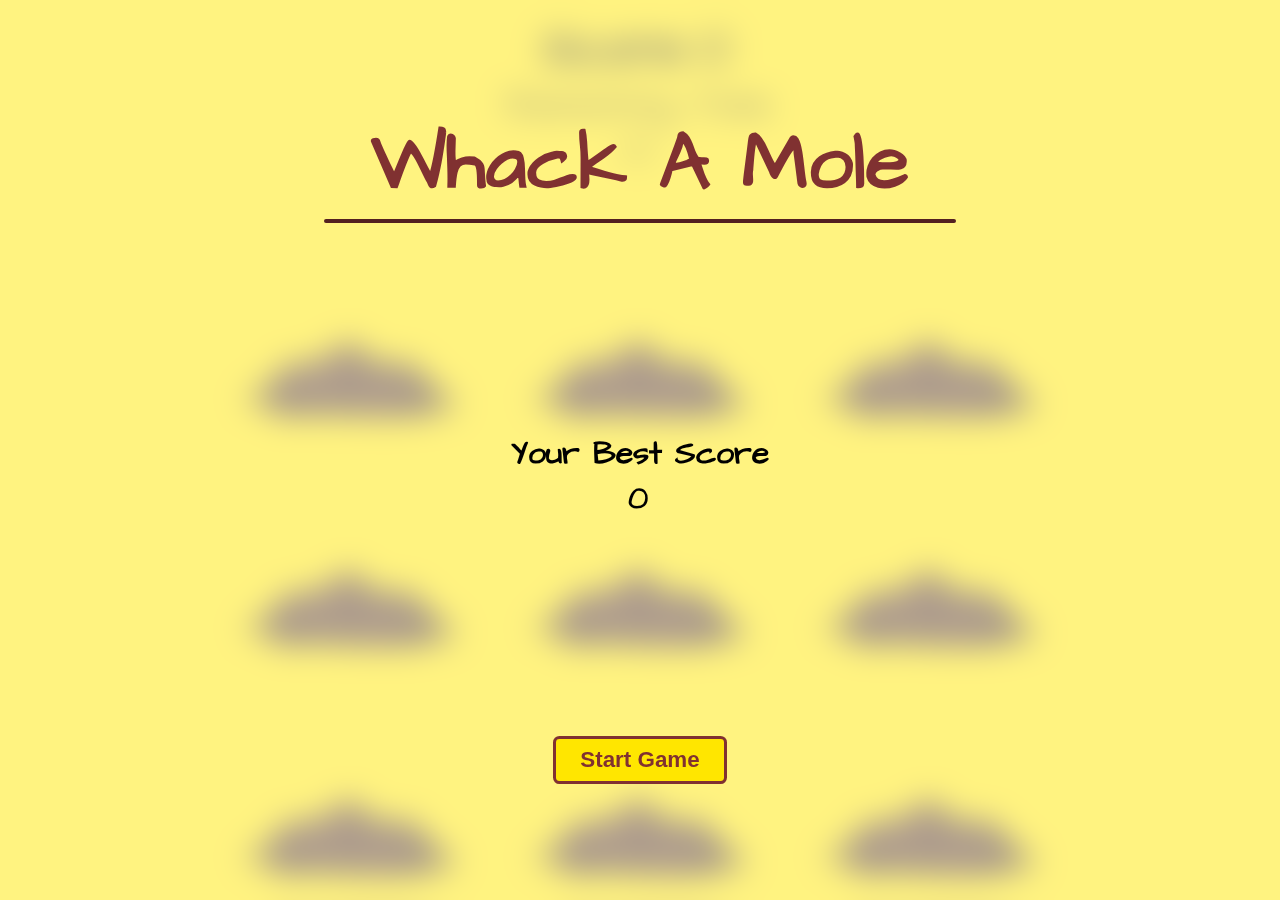
<file: 05. WhackAMole/index.html>
<!DOCTYPE html>
<html lang="en">
  <head>
    <meta charset="UTF-8" />
    <meta http-equiv="X-UA-Compatible" content="IE=edge" />
    <meta name="viewport" content="width=device-width, initial-scale=1.0" />
    <link rel="shortcut icon" href="img/favicon.ico" type="image/x-icon" />
    <title>Whack A Mole</title>
    <link rel="stylesheet" href="css/style.css" />
    <link rel="stylesheet" href="css/responsive.css" />
  </head>
  <body>
    <div class="home page__game active">
      <h1 class="title__game">whack a mole</h1>
      <h2 class="score__game best__score">your best score<span>30</span></h2>
      <button class="btn btn-start" type="button">start game</button>
    </div>

    <div class="gameover page__game">
      <h1 class="title__game">game over</h1>
      <h2 class="score__game result__score">
        current result score<span>30</span>
      </h2>
      <button class="btn btn-restart" type="button">restart</button>
      <button class="btn btn-home">back to home</button>
    </div>

    <h2 class="score__board">score<span>0</span></h2>
    <h3 class="remaining__time">Remaining Time <span>10</span></h3>
    <div class="container">
      <div class="dirt-group">
        <div class="dirt">
          <div class="mole"></div>
        </div>
        <div class="dirt">
          <div class="mole"></div>
        </div>
        <div class="dirt">
          <div class="mole"></div>
        </div>
      </div>
      <div class="dirt-group">
        <div class="dirt">
          <div class="mole"></div>
        </div>
        <div class="dirt">
          <div class="mole"></div>
        </div>
        <div class="dirt">
          <div class="mole"></div>
        </div>
      </div>
      <div class="dirt-group">
        <div class="dirt">
          <div class="mole"></div>
        </div>
        <div class="dirt">
          <div class="mole"></div>
        </div>
        <div class="dirt">
          <div class="mole"></div>
        </div>
      </div>
    </div>

    <audio src="audio/Pop.mp3" id="sound"></audio>
    <script src="js/script.js"></script>
  </body>
</html>
</file>
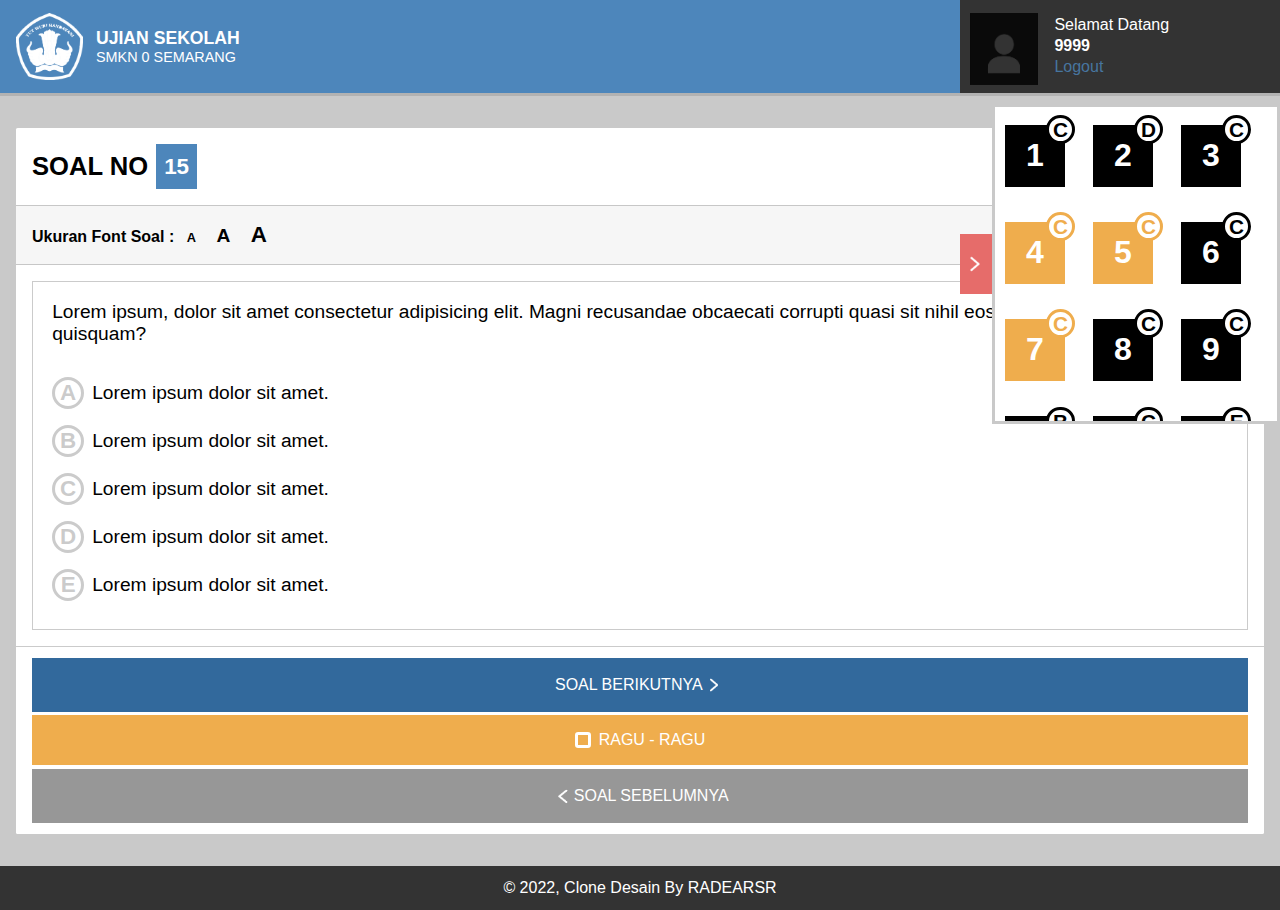
<file: 06. ComputerBasedTest/index.html>
<!DOCTYPE html>
<html lang="en">
  <head>
    <meta charset="UTF-8" />
    <meta http-equiv="X-UA-Compatible" content="IE=edge" />
    <meta name="viewport" content="width=device-width, initial-scale=1.0" />
    <title>Computer Based Test</title>
    <link rel="stylesheet" href="css/style.css" />
    <link rel="stylesheet" href="css/responsive.css" />
  </head>
  <body>
    <header>
      <div class="header__group logo">
        <img
          class="logo__img"
          src="img/logo.png"
          alt="Logo Tut Wuri Handayani"
        />
        <div class="logo__title">
          <h1>ujian sekolah</h1>
          <h2>smkn 0 semarang</h2>
        </div>
      </div>

      <div class="header__group profile">
        <img
          class="profile__img"
          src="img/foto-profile.png"
          alt="Logo Profile"
        />
        <div class="profile__content__text">
          <h3>selamat datang</h3>
          <p>9999</p>
          <a href="#">logout</a>
        </div>
      </div>
    </header>

    <main>
      <div class="container">
        <div class="top__section">
          <div class="top__content">
            <div class="top__title">
              <h2>soal no</h2>
              <span class="top__content__text">15</span>
            </div>
            <h3 class="top__content__text">00:00</h3>
          </div>
          <div class="top__font__options">
            <h3>ukuran font soal :</h3>
            <span>a</span>
            <span>a</span>
            <span>a</span>
          </div>
        </div>

        <div class="main__section">
          <div class="main__content__wrapper">
            <h2>
              Lorem ipsum, dolor sit amet consectetur adipisicing elit. Magni
              recusandae obcaecati corrupti quasi sit nihil eos iste, quia
              ducimus quisquam?
            </h2>
            <div class="main__choices__group">
              <label for="choice-a">
                <input type="radio" name="choices" id="choice-a" />
                <div class="circle"></div>
                <span>Lorem ipsum dolor sit amet.</span>
              </label>
              <label for="choice-b">
                <input type="radio" name="choices" id="choice-b" />
                <div class="circle"></div>
                <span>Lorem ipsum dolor sit amet.</span>
              </label>
              <label for="choice-c">
                <input type="radio" name="choices" id="choice-c" />
                <div class="circle"></div>
                <span>Lorem ipsum dolor sit amet.</span>
              </label>
              <label for="choice-d">
                <input type="radio" name="choices" id="choice-d" />
                <div class="circle"></div>
                <span>Lorem ipsum dolor sit amet.</span>
              </label>
              <label for="choice-e">
                <input type="radio" name="choices" id="choice-e" />
                <div class="circle"></div>
                <span>Lorem ipsum dolor sit amet.</span>
              </label>
            </div>
          </div>
        </div>

        <div class="bottom__section">
          <div class="bottom__btn__group">
            <button class="btn btn-primary">
              soal berikutnya<span class="btn-icon"></span>
            </button>
            <label for="ragu" class="btn btn-warning">
              <input type="checkbox" id="ragu" />
              <div class="checkmark"></div>
              <span>ragu - ragu</span>
            </label>
            <button class="btn btn-secondary">
              <span class="btn-icon"></span>soal sebelumnya
            </button>
          </div>
        </div>
      </div>
      <aside>
        <div class="aside__nav active">
          <h2 class="d-none"><span class="nav-icon"></span>daftar soal</h2>
          <span class="nav-icon"></span>
        </div>
        <div class="aside__content__list">
          <div class="aside__content__item passed">
            <div class="wrapper-item">
              <p>1</p>
              <span>c</span>
            </div>
          </div>
          <div class="aside__content__item passed">
            <div class="wrapper-item">
              <p>2</p>
              <span>d</span>
            </div>
          </div>
          <div class="aside__content__item passed">
            <div class="wrapper-item">
              <p>3</p>
              <span>c</span>
            </div>
          </div>
          <div class="aside__content__item warning">
            <div class="wrapper-item">
              <p>4</p>
              <span>c</span>
            </div>
          </div>
          <div class="aside__content__item warning">
            <div class="wrapper-item">
              <p>5</p>
              <span>c</span>
            </div>
          </div>
          <div class="aside__content__item passed">
            <div class="wrapper-item">
              <p>6</p>
              <span>c</span>
            </div>
          </div>
          <div class="aside__content__item warning">
            <div class="wrapper-item">
              <p>7</p>
              <span>c</span>
            </div>
          </div>
          <div class="aside__content__item passed">
            <div class="wrapper-item">
              <p>8</p>
              <span>c</span>
            </div>
          </div>
          <div class="aside__content__item passed">
            <div class="wrapper-item">
              <p>9</p>
              <span>c</span>
            </div>
          </div>
          <div class="aside__content__item passed">
            <div class="wrapper-item">
              <p>10</p>
              <span>b</span>
            </div>
          </div>
          <div class="aside__content__item passed">
            <div class="wrapper-item">
              <p>11</p>
              <span>c</span>
            </div>
          </div>
          <div class="aside__content__item passed">
            <div class="wrapper-item">
              <p>12</p>
              <span>e</span>
            </div>
          </div>
          <div class="aside__content__item passed">
            <div class="wrapper-item">
              <p>13</p>
              <span>b</span>
            </div>
          </div>
          <div class="aside__content__item warning">
            <div class="wrapper-item">
              <p>14</p>
              <span>a</span>
            </div>
          </div>
          <div class="aside__content__item active">
            <div class="wrapper-item">
              <p>15</p>
              <span></span>
            </div>
          </div>
          <div class="aside__content__item">
            <div class="wrapper-item">
              <p>16</p>
              <span></span>
            </div>
          </div>
          <div class="aside__content__item">
            <div class="wrapper-item">
              <p>17</p>
              <span></span>
            </div>
          </div>
          <div class="aside__content__item">
            <div class="wrapper-item">
              <p>18</p>
              <span></span>
            </div>
          </div>
          <div class="aside__content__item">
            <div class="wrapper-item">
              <p>19</p>
              <span></span>
            </div>
          </div>
          <div class="aside__content__item">
            <div class="wrapper-item">
              <p>20</p>
              <span></span>
            </div>
          </div>
        </div>
      </aside>
    </main>

    <footer>&copy; 2022, clone desain by <span>radearsr</span></footer>

    <script src="js/script.js"></script>
  </body>
</html>
</file>
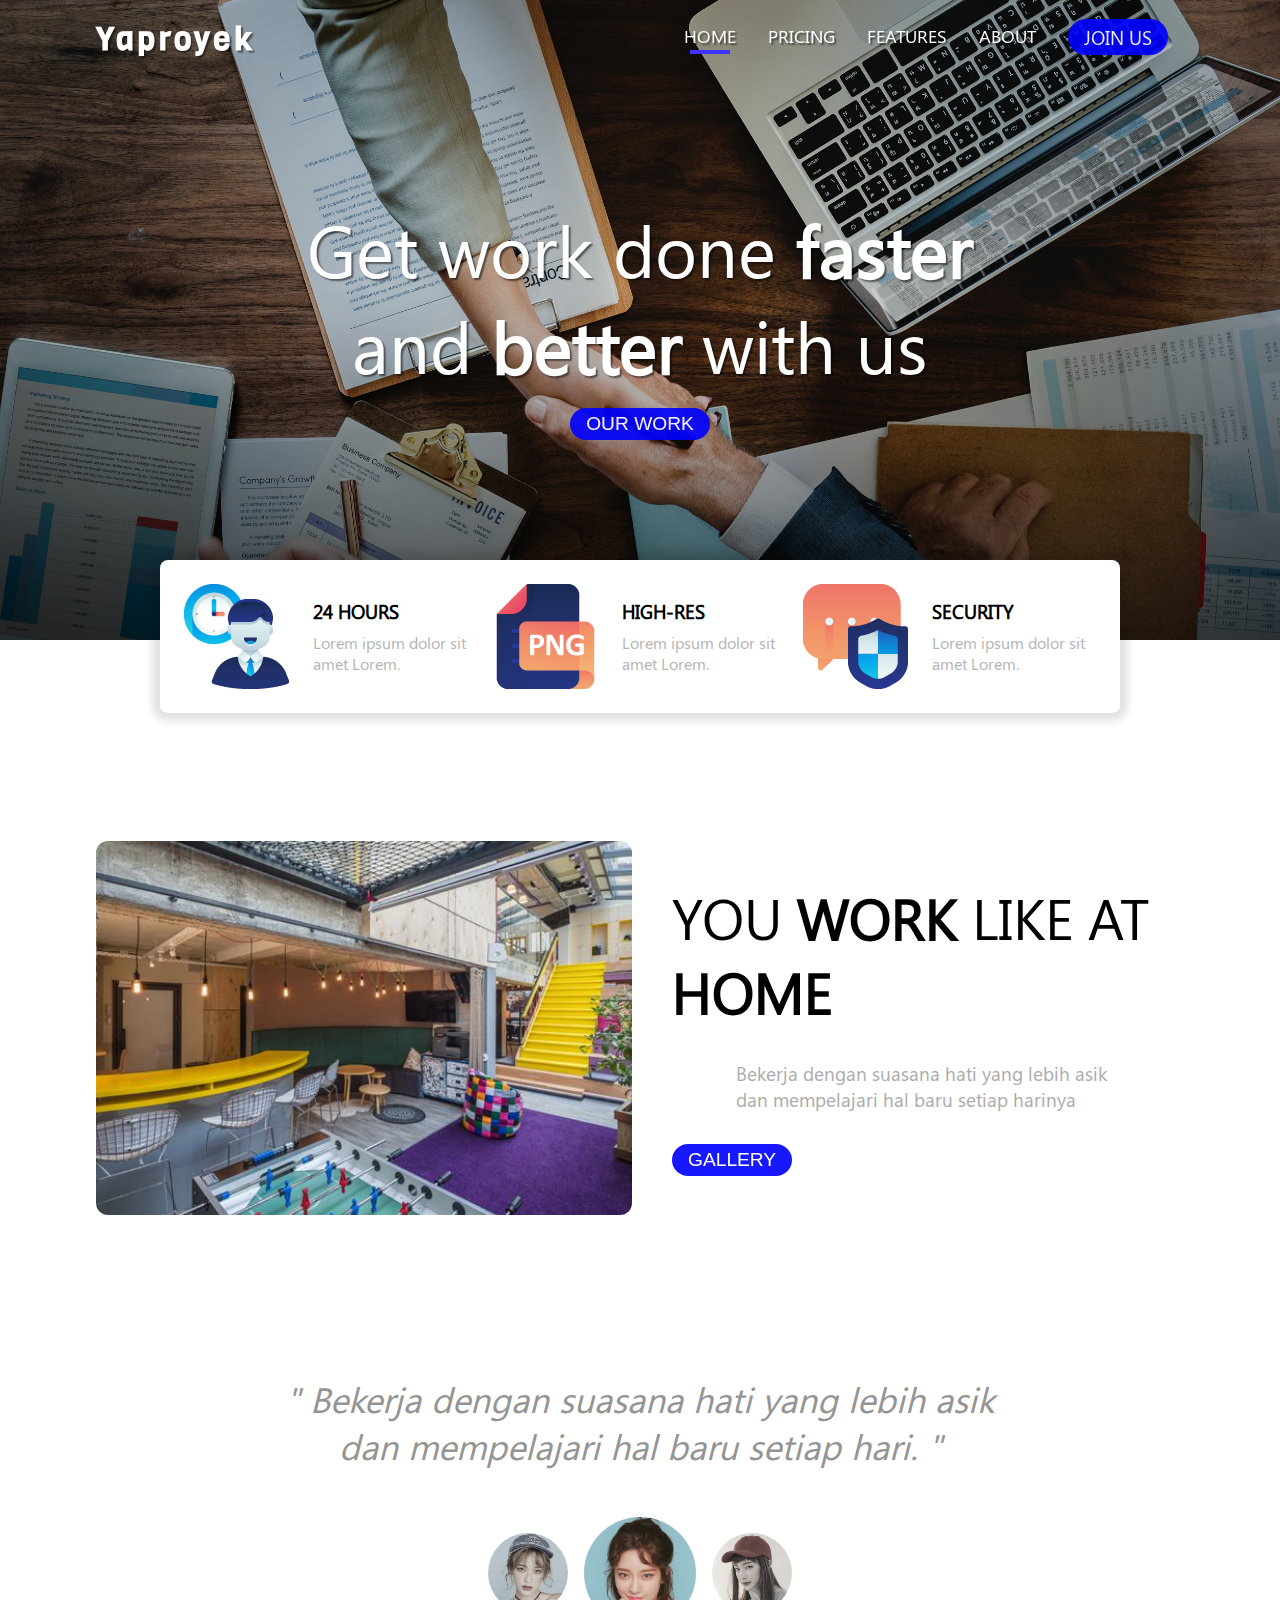
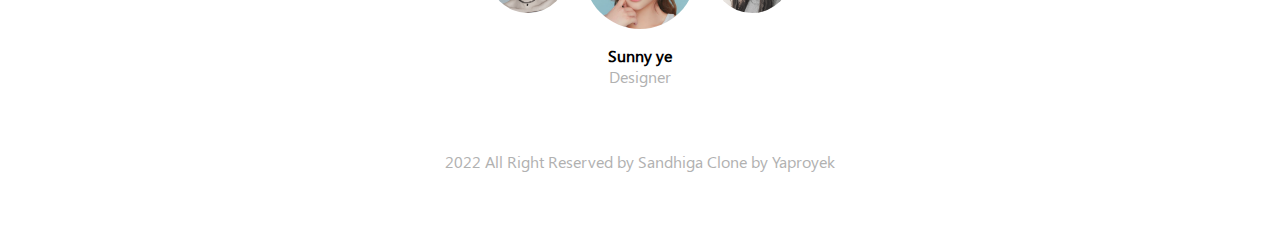
<file: 07. CompanyLandingPage/index.html>
<!DOCTYPE html>
<html lang="en">
  <head>
    <meta charset="UTF-8" />
    <meta http-equiv="X-UA-Compatible" content="IE=edge" />
    <meta name="viewport" content="width=device-width, initial-scale=1.0" />
    <link rel="stylesheet" href="css/styles.css" />
    <link rel="stylesheet" href="css/responsive.css" />
    <title>Yaproyek</title>
  </head>
  <body>
    <nav class="navbar">
      <div class="container">
        <div class="navbar-brand">
          <h1>Yaproyek</h1>
        </div>
        <div class="navbar-bars">
          <span></span>
          <span></span>
          <span></span>
        </div>
        <ul class="navbar-list">
          <li class="navbar-item active">
            <a class="nav-link" href="#">home</a>
          </li>
          <li class="navbar-item"><a class="nav-link" href="#">pricing</a></li>
          <li class="navbar-item"><a class="nav-link" href="#">features</a></li>
          <li class="navbar-item"><a class="nav-link" href="#">about</a></li>
          <li class="navbar-item">
            <a class="btn btn-primary" href="#">join us</a>
          </li>
        </ul>
      </div>
    </nav>
    <section id="jumbotron">
      <div class="jumbotron">
        <div class="container">
          <h2 class="jumbotron-title">
            Get work done <span>faster</span> and <span>better</span> with us
          </h2>
          <button class="btn btn-primary">our work</button>
        </div>
      </div>
      <div class="info-panel">
        <div class="info-panel-item">
          <img src="img/employee.png" alt="Employee" />
          <div class="info-about">
            <h3>24 hours</h3>
            <p>Lorem ipsum dolor sit amet Lorem.</p>
          </div>
        </div>
        <div class="info-panel-item">
          <img src="img/hires.png" alt="Hires" />
          <div class="info-about">
            <h3>high-res</h3>
            <p>Lorem ipsum dolor sit amet Lorem.</p>
          </div>
        </div>
        <div class="info-panel-item">
          <img src="img/security.png" alt="Security" />
          <div class="info-about">
            <h3>security</h3>
            <p>Lorem ipsum dolor sit amet Lorem.</p>
          </div>
        </div>
      </div>
    </section>

    <section id="workspace">
      <div class="workspace">
        <div class="container">
          <img src="img/workingspace.png" alt="" class="workspace-img" />
          <div class="workspace-about">
            <h3>you <span>work</span> like at <span>home</span></h3>
            <p>
              Bekerja dengan suasana hati yang lebih asik dan mempelajari hal
              baru setiap harinya
            </p>
            <button class="btn btn-primary">gallery</button>
          </div>
        </div>
      </div>
    </section>

    <section id="testimonial">
      <div class="testimoni">
        <div class="container">
          <h2 class="quotes">
            " Bekerja dengan suasana hati yang lebih asik dan mempelajari hal
            baru setiap hari. "
          </h2>
          <div class="testimoni-img-group">
            <img src="img/img1.png" class="img-testi" alt="" />
            <img src="img/img3.png" alt="" />
            <img src="img/img2.png" class="img-testi" alt="" />
          </div>
          <div class="testimoni-about">
            <h2>Sunny ye</h2>
            <p>Designer</p>
          </div>
        </div>
      </div>
    </section>

    <footer>
      <p>2022 All Right Reserved by Sandhiga Clone by Yaproyek</p>
    </footer>

    <script src="js/script.js"></script>
  </body>
</html>
</file>
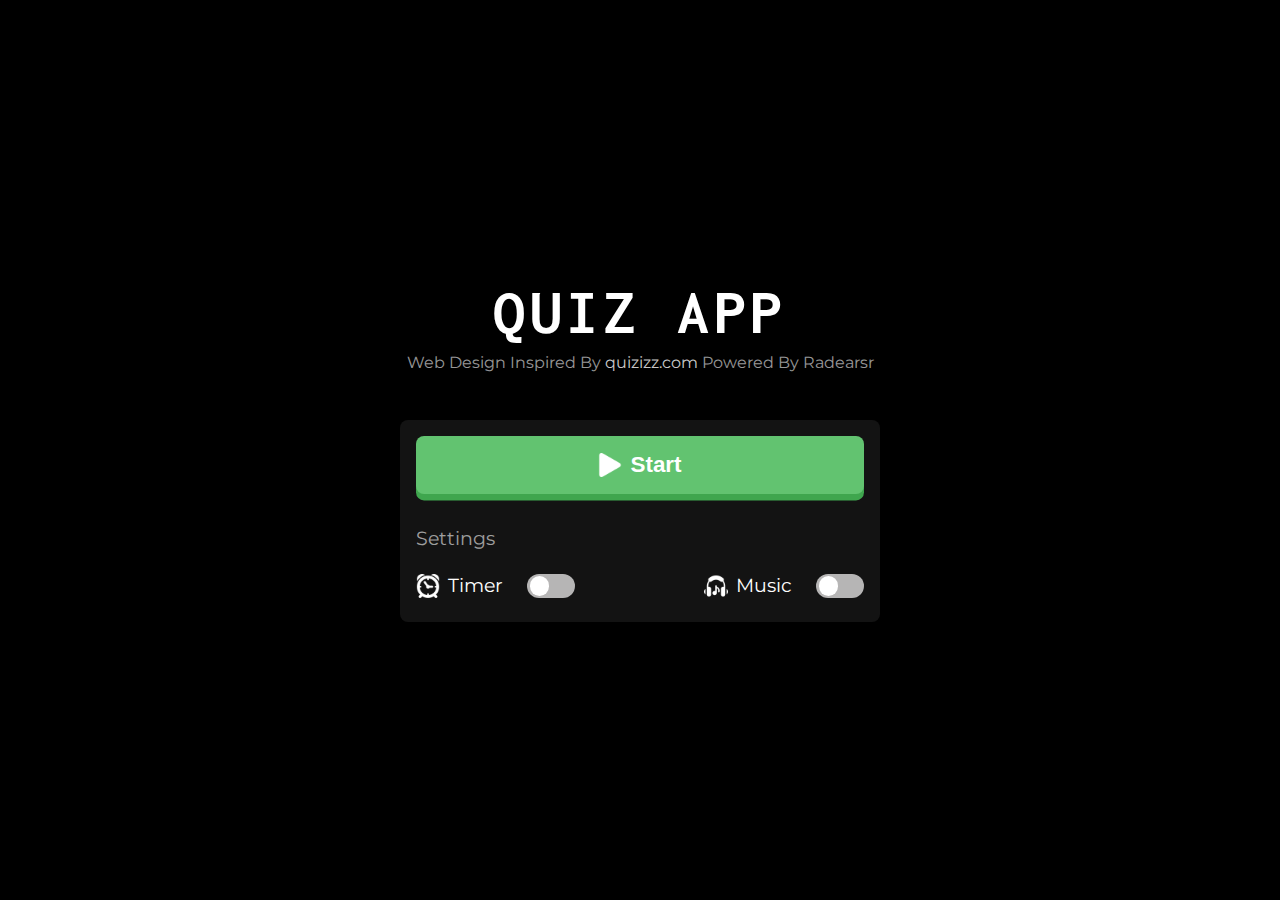
<file: 08. QuizApp/index.html>
<!DOCTYPE html>
<html lang="en">
  <head>
    <meta charset="UTF-8" />
    <meta http-equiv="X-UA-Compatible" content="IE=edge" />
    <meta name="viewport" content="width=device-width, initial-scale=1.0" />
    <title>Quiz App</title>
    <link rel="stylesheet" href="css/style.css" />
    <link rel="stylesheet" href="css/responsive.css" />
  </head>
  <body>
    <!-- Header Question -->
    <header>
      <span class="remaining-time d-none"></span>
      <p class="bg-black question-number">
        <span id="current-question"></span>/<span id="total-question"></span>
      </p>
      <p class="bg-black point">
        <span id="current-point"></span><span class="logo-point"></span>
      </p>
      <div class="toggle-window fullscreen"></div>
      <div class="toggle-window exit-fullscreen d-none"></div>
    </header>
    <!-- Akhir Header Question -->

    <main>
      <!-- Question Page -->
      <div class="container hide">
        <h1 class="question"></h1>
        <span class="banner-end">QUIZ END</span>
        <div class="wrapper-options"></div>
      </div>
      <!-- Akhir Question Page -->

      <!-- Home Page -->
      <div class="home-page">
        <h1 class="title">quiz app</h1>
        <p class="sub-title">
          web design inspired by
          <a target="_blank" href="https://quizizz.com">quizizz.com</a> powered
          by radearsr
        </p>
        <div class="card">
          <button class="btn btn-start"><span></span>start</button>
          <p>settings</p>
          <div class="settings-group">
            <label for="timer" class="toggle-checkbox timer">
              <span></span>
              timer
              <input type="checkbox" name="" id="timer" />
              <div class="toggle">
                <span class="circle"></span>
              </div>
            </label>
            <label for="music" class="toggle-checkbox music">
              <span></span>
              music
              <input type="checkbox" name="" id="music" />
              <div class="toggle">
                <span class="circle"></span>
              </div>
            </label>
          </div>
        </div>
      </div>
      <!-- Akhir Home Page -->

      <!-- Page End -->
      <div class="end-page">
        <div class="wrapper-end-page">
          <h1>summary</h1>
          <div class="card-end-page accuracy">
            <h3 class="title-card">accuracy</h3>
            <div class="range-accuracy">
              <span class="range-vol range-danger"></span>
              <span class="range-vol range-success">
                <span class="toggle-range"></span>
              </span>
            </div>
          </div>
          <div class="card-end-page point-end">
            <div class="row">
              <div class="text-content">
                <h3 class="title-card">score</h3>
                <p id="total-point"></p>
              </div>
              <span></span>
            </div>
          </div>
          <button class="btn btn-retry">play again</button>
          <h2 class="perform-title">performance stats</h2>
          <div class="row">
            <div class="card-end-page perform-detail">
              <h2 class="result" id="result-correct"></h2>
              <p class="label-result">correct</p>
              <span class="icon-result correct"></span>
            </div>
            <div class="card-end-page perform-detail">
              <h2 class="result" id="result-incorrect"></h2>
              <p class="label-result">incorrect</p>
              <span class="icon-result incorrect"></span>
            </div>
          </div>
        </div>
      </div>
      <!-- Akhir Page End -->
    </main>

    <!-- Footer -->
    <footer>
      <div class="toggle-music">
        <span class="line active"></span>
      </div>
      <p class="toggle-info">Music <span>off</span></p>
      <div class="alert correct-alert">
        <div class="progress-bar-list">
          <div class="progress-bar-item">
            <span class="first-bar" style="width: 0"></span>
          </div>
          <div class="progress-bar-item">
            <span class="second-bar" style="width: 0"></span>
          </div>
        </div>
        <p>correct</p>
      </div>
      <div class="alert incorrect-alert">
        <div class="progress-bar-list">
          <div class="progress-bar-item">
            <span class="first-bar" style="width: 0"></span>
          </div>
          <div class="progress-bar-item">
            <span class="second-bar" style="width: 0"></span>
          </div>
        </div>
        <p>incorrect</p>
      </div>
    </footer>
    <audio id="audio">
      <source src="audio/backsound.mp3" type="audio/mpeg" />
    </audio>

    <!-- Akhir Footer -->

    <script src="js/script.js"></script>
  </body>
</html>
</file>
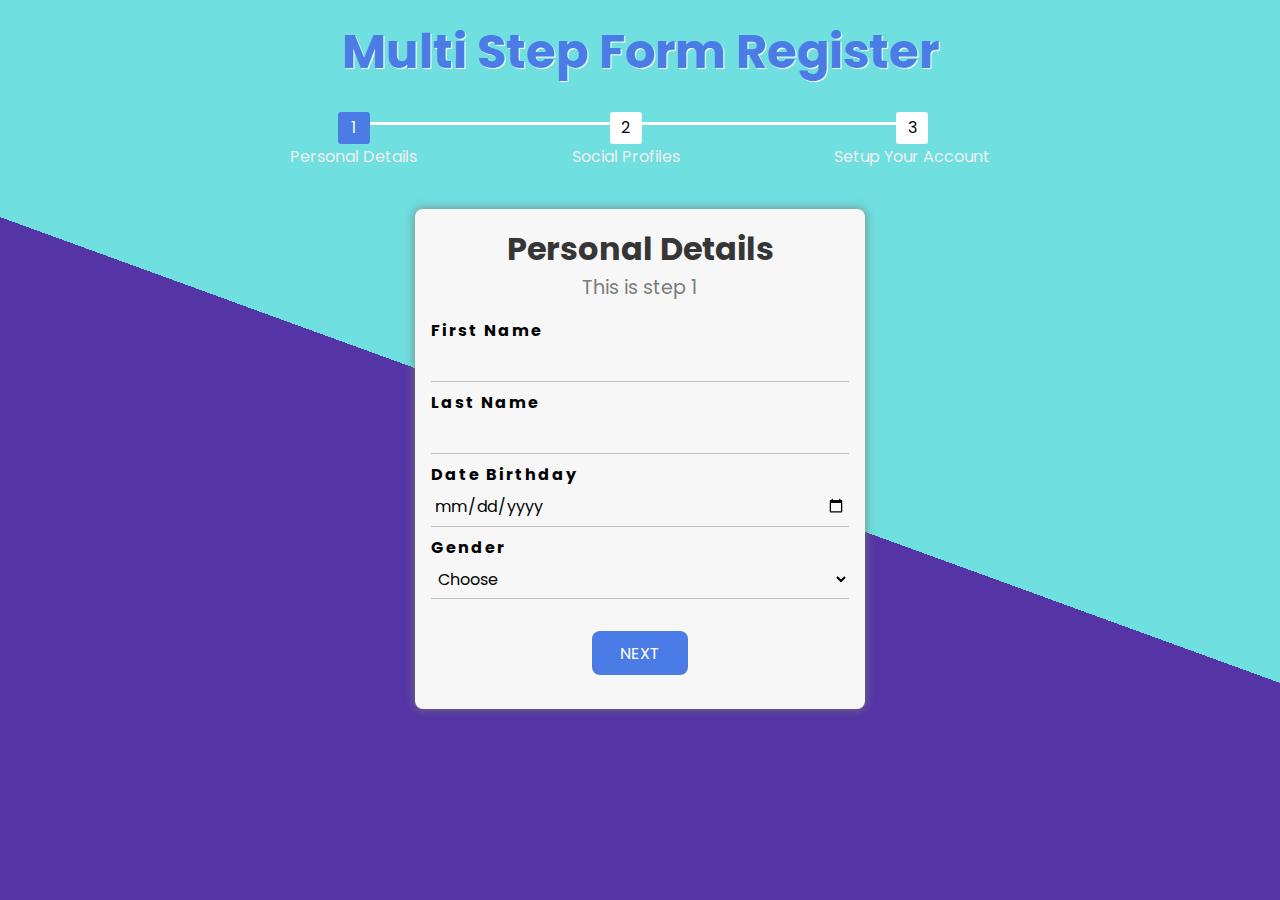
<file: 10. MultiStepFormRegister/index.html>
<!DOCTYPE html>
<html lang="en">
  <head>
    <meta charset="UTF-8" />
    <meta http-equiv="X-UA-Compatible" content="IE=edge" />
    <meta name="viewport" content="width=device-width, initial-scale=1.0" />
    <link rel="stylesheet" href="css/style.css" />
    <title>Multi Step Form Register</title>
  </head>
  <body>
    <div class="container">
      <h1 class="title">Multi Step Form Register</h1>

      <!-- Proggress Bar -->
      <div class="progress-bar">
        <div class="step active">
          <span class="step-num">1</span>
          <span class="step-label">Personal Details</span>
        </div>
        <div class="step">
          <span class="step-num">2</span>
          <span class="step-label">Social Profiles</span>
        </div>
        <div class="step">
          <span class="step-num">3</span>
          <span class="step-label">Setup Your Account</span>
        </div>
      </div>

      <!-- Card Personal Details -->
      <div class="card active">
        <div class="card-header">
          <h1>Personal Details</h1>
          <p>This is step 1</p>
        </div>
        <div class="card-body">
          <div class="input-group">
            <label for="fName" class="label-input">First Name</label>
            <input type="text" class="form-control" id="fName" />
          </div>
          <div class="input-group">
            <label for="LName" class="label-input">Last Name</label>
            <input type="text" class="form-control" id="LName" />
          </div>
          <div class="input-group">
            <label for="date" class="label-input">Date Birthday</label>
            <input type="date" class="form-control" id="date" />
          </div>
          <div class="input-group">
            <label class="label-input" for="gender">Gender</label>
            <select id="gender" class="form-control">
              <option value="" selected disabled>Choose</option>
              <option value="">Male</option>
              <option value="">Female</option>
            </select>
          </div>
        </div>
        <div class="card-footer">
          <button class="btn btn-next">Next</button>
        </div>
      </div>

      <!-- Card Social Profiles -->
      <div class="card">
        <div class="card-header">
          <h1>Social Profiles</h1>
          <p>This is step 2</p>
        </div>

        <div class="card-body">
          <div class="input-group">
            <label for="fb-url" class="label-input">Facebook</label>
            <input type="text" id="fb-url" class="form-control" />
          </div>
          <div class="input-group">
            <label for="ig-url" class="label-input">Instagram</label>
            <input type="text" id="ig-url" class="form-control" />
          </div>
          <div class="input-group">
            <label for="twit-url" class="label-input">Twitter</label>
            <input type="text" id="twit-url" class="form-control" />
          </div>
        </div>

        <div class="card-footer">
          <button class="btn btn-next">next</button>
          <button class="btn btn-prev">previous</button>
        </div>
      </div>

      <!-- Card Final Setup Account -->
      <div class="card">
        <div class="card-header">
          <h1>Create Your Account</h1>
          <p>This is final step</p>
        </div>
        <div class="card-body">
          <div class="input-group">
            <label for="in-email" class="label-input">Email</label>
            <input type="email" id="in-email" class="form-control" />
          </div>
          <div class="input-group password">
            <label for="in-pass" class="label-input">Password</label>
            <input type="password" id="in-pass" class="form-control" />
            <span class="icon hidden"></span>
          </div>
          <div class="input-group password">
            <label for="conf-pass" class="label-input">Confirm Password</label>
            <input type="password" id="conf-pass" class="form-control" />
            <span class="icon hidden"></span>
          </div>
        </div>
        <div class="card-footer">
          <button class="btn btn-submit">submit</button>
          <button class="btn btn-prev">previous</button>
        </div>
      </div>
    </div>
    <script src="script.js"></script>
  </body>
</html>
</file>
<file: 01. WordCounter/style.css>
* {
  padding: 0;
  margin: 0;
  font-family: sans-serif;
  box-sizing: border-box;
  /* border: 1px solid red; */
}

::selection {
  color: white;
  background-color: black;
}

.navbar ul li {
  list-style: none;
}

header ul li a {
  text-decoration: none;
  color: black;
  font-size: 14px;
}

.navbar {
  display: flex;
  justify-content: space-between;
  padding: 0.9rem 7rem;
  border-bottom: 0.1rem solid rgba(211, 211, 211, 0.877);
}

.navbar-logo {
  display: flex;
  width: 40%;
}

.navbar ul {
  display: flex;
  width: 40%;
  justify-content: space-evenly;
  align-items: center;
}

.navbar-logo h1 {
  margin-left: 1rem;
  align-self: center;
  font-size: 1.4rem;
}

.navbar-logo-child {
  background-color: rgba(94, 214, 227);
  color: rgb(250, 250, 250);
  border-radius: 5px;
  font-size: 0.7rem;
  font-weight: bold;
  padding: 5px 10px;
  margin: 0 1rem;
  height: 1.5rem;
  align-self: center;
}

.home-header {
  background-color: rgb(247, 248, 249);
}
main .home-header-panel {
  padding: 35px 50px;
  display: flex;
  justify-content: center;
}

.settings,
.editor,
.sidebar {
  margin: 0 20px;
}

.settings {
  height: 250px;
  width: 45px;
  border-radius: 5px;
  /* background-color: blue; */
}

.setting-list {
  border: 1px solid rgba(214, 214, 214, 0.534);
  background-color: white;
  border-radius: 5px;
}

.setting-item {
  list-style: none !important;
  display: flex;
  cursor: pointer;
  width: 50px;
  height: 50px;
  padding: 8px;
}

.setting-icon {
  display: block;
  width: 30px;
  /* margin: 5px auto; */
  padding-bottom: 5px;
  border-bottom: 1px solid rgba(214, 214, 214, 0.534);
}

.setting-icon-item {
  display: block;
  width: 18px;
  margin: 0 10px;
}

.setting-other-list {
  position: relative;
  left: 1.3em;
  background-color: rgb(255, 255, 255);
  border: 1px solid rgba(128, 128, 128, 0.384);
  display: flex;
  /* visibility: hidden; */
  transition: 0.5s;
  transform: translateX(20px);
  opacity: 0;
}

.setting-item:hover .setting-other-list {
  transform: translateX(0);
  visibility: visible;
  opacity: 1;
}

.setting-other-list::before {
  content: "";
  display: block;
  position: relative;
  width: 1em;
  height: 1em;
  right: 0.5em;
  top: 0.5em;
  transform: rotate(45deg);
  background-color: rgb(255, 255, 255);
  border-radius: 2px;
  border-bottom: 1px solid rgba(128, 128, 128, 0.384);
  border-left: 1px solid rgba(128, 128, 128, 0.384);
}

.setting-other-list li {
  list-style: none;
}

.setting-other-item {
  padding: 10px 5px;
  /* background-color: greenyellow; */
}

.setting-item p {
  /* padding: 5px; */
  text-align: center;
  white-space: nowrap;
}

.set__font-size > .setting-other-item,
.set__font-weight > .setting-other-item {
  border-left: 1px solid rgba(128, 128, 128, 0.267);
}
.set__font-size > .setting-other-item.active {
  background-color: rgba(153, 255, 0, 0.507);
}
.set__font-weight > .setting-other-item.active {
  background-color: rgba(153, 255, 0, 0.507);
}

.last-icon {
  border-bottom: none;
}

.editor {
  width: 55%;
  padding: 10px 15px;
}

.editor,
.sidebar {
  background-color: rgb(255, 255, 255);
  border: 1px solid rgba(117, 117, 117, 0.342);
  box-shadow: 0 0 4px 1px rgba(179, 179, 179, 0.644);
  border-radius: 5px;
}

.header-editor {
  display: flex;
  justify-content: space-between;
  border-bottom: 1px solid rgba(214, 214, 214, 0.534);
}

.group-title {
  font-size: 12px;
  color: rgba(126, 126, 126, 0.842);
  margin-bottom: 10px;
}

.result-num {
  font-size: 2.2em;
  font-weight: bold;
}

.group-list-block {
  width: 50%;
}

.group-list-block {
  display: flex;
  justify-content: space-between;
}

p.result-num-block {
  font-weight: bold;
  font-size: 20px;
  margin-top: 5px;
  display: inline-block;
}

.logo-symbol {
  display: inline-block;
  width: 15px;
  height: 15px;
  border-radius: 50%;
  margin-right: 2px;
}

.facebook {
  background-color: rgb(94, 214, 227);
}
.twitter {
  background-color: rgb(77, 218, 158);
}
.google {
  background-color: rgb(173, 214, 84);
}

.result-num-block::after {
  display: inline-block;
  font-weight: normal;
  font-size: 0.5em;
  color: rgba(126, 126, 126, 0.945);
}

.result-num-block.result-fb::after {
  content: " / 250";
}
.result-num-block.result-twt::after {
  content: " / 280";
}
.result-num-block.result-gog::after {
  content: " / 300";
}

.home-header-panel .content-editor {
  resize: none;
  outline: none;
  border: none;
  overflow-y: scroll;
  padding: 10px;
  width: 100%;
  height: 520px;
  border-bottom: 1px solid rgba(214, 214, 214, 0.534);
  font-size: 1em;
}

.footer-editor {
  padding: 15px 5px;
}
.footer-editor-title {
  font-size: 14px;
  display: inline-block;
}
.footer-editor-description {
  display: inline-block;
  font-size: 14px;
}
.footer-editor-link {
  color: rgb(138, 139, 140);
}
.footer-editor-link:hover {
  opacity: 0.7;
}

.sidebar {
  width: 350px;
  height: 400px;
  padding: 10px 15px;
}

.sidebar-header {
  display: flex;
  justify-content: space-between;
}

.sidebar-title {
  font-size: 12px;
  font-weight: normal;
  align-self: center;
}

.sidebar-title,
.sidebar-toggle-item,
.author-name {
  color: rgba(126, 126, 126, 0.842);
}

.sidebar-toggle-group {
  display: flex;
  flex: 0 1 auto;
  border: 1px solid rgb(241, 241, 241);
  border-radius: 6px;
}

.sidebar-toggle-item {
  padding: 2px 10px;
  border-right: 1px solid rgb(241, 241, 241);
  cursor: pointer;
  font-size: 14px;
}

.sidebar-toggle-item:last-child {
  border-right: none;
}

.section-blog,
.section-improve,
.section-subscription,
.section-question,
.section-about {
  padding: 20px 140px;
}

.section-blog {
  display: flex;
  justify-content: space-between;
}

.category-blog {
  font-size: 16px;
  margin-bottom: 20px;
}

.hero-blog {
  width: 60%;
  padding-bottom: 20px;
  border-bottom: 1px solid rgb(241, 241, 241);
}

.banner-blog {
  width: 100%;
  display: block;
  transition: 0.8s;
}

.wrapper-banner-blog {
  overflow: hidden;
  border-radius: 10px;
}

.hero-blog:hover .banner-blog,
.blog-item:hover .mini-banner-blog {
  transform: scale(1.1);
}

.blog-item:hover .card-title-blog,
.hero-blog:hover .hero-blog-title {
  text-decoration: underline;
  text-decoration-color: rgb(114, 223, 235);
}

.list-blog {
  width: 38%;
}

.mini-banner-blog {
  transition: 0.8s;
}

.blog-item {
  display: flex;
  padding-bottom: 25px;
  margin-bottom: 20px;
  border-bottom: 1px solid rgb(241, 241, 241);
}

.blog-item > .wrapper-banner-blog,
.mini-banner-blog {
  height: 80px;
  width: 120px;
}

.card-text {
  margin-left: 15px;
  width: 70%;
}

.card-title-blog {
  font-size: 21px;
  text-decoration: underline;
  text-decoration-color: rgb(255, 255, 255);
  transition: 0.5s;
}

.card-author {
  padding: 30px 0;
}
.author-name::before {
  content: "by ";
  color: black;
  font-size: 10px;
}
.author-name {
  font-size: 12px;
}

.hero-blog-title {
  margin: 20px 0;
  font-size: 48px;
  text-decoration: underline;
  text-decoration-color: rgb(255, 255, 255);
  transition: 0.5s;
}

.description-blog {
  font-size: 15px;
  margin-top: 30px;
}

.blog-item:last-child {
  padding: 30px;
  border: 1px solid rgb(241, 241, 241);
  margin: 0;
}

.readmore {
  height: 250px;
}

.readmore-title {
  font-size: 18px;
  margin-bottom: 20px;
}

.readmore-link {
  margin-top: 120px;
  display: inline-block;
  text-decoration: none;
  color: rgb(94, 214, 227);
  font-weight: bold;
}

.section-improve h3,
.section-question h3 {
  font-size: 16px;
  text-transform: uppercase;
  margin-bottom: 35px;
  font-weight: bold;
}

.color-title-improve {
  color: rgb(77, 218, 158);
}

.improve-content-list,
.question-content-list {
  display: flex;
  justify-content: space-between;
}

.improve-content-title {
  font-size: 27px;
  font-weight: 700;
  margin-bottom: 10px;
  text-decoration: underline;
  text-decoration-color: white;
  transition: 0.5s;
}

.improve-content-item:hover .improve-content-title {
  text-decoration-color: rgb(77, 218, 158);
}

.subscription-content {
  display: flex;
  background-color: rgb(241, 241, 241);
  border: 2px solid rgba(199, 195, 195, 0.945);
  border-radius: 5px;
}

.title-subscription {
  padding: 40px;
  width: 70%;
}

.title-subscription h3 {
  font-size: 48px;
  margin-bottom: 20px;
}
.title-subscription p {
  font-size: 16px;
}

.input-column-subscription {
  padding: 20px;
  width: 30%;
}

input {
  display: block;
  width: 100%;
  padding: 14px;
  border-radius: 5px;
  border: 1px solid rgb(241, 241, 241);
  box-shadow: 0 0 4px 1px rgba(179, 179, 179, 0.644);
}

input.input-email {
  margin-bottom: 20px;
}
input.submit-email {
  font-weight: 700;
  color: rgb(90, 91, 92);
  background-color: rgb(255, 255, 255);
}

.question-content-title {
  font-size: 21px;
  text-decoration: underline;
  text-decoration-color: white;
  transition: 0.5s;
}

.color-title-question {
  color: rgb(173, 214, 84);
}

.question-content-item {
  margin-right: 10px;
  border-bottom: 1px solid rgb(221, 220, 220);
  padding-bottom: 20px;
}

.question-content-item:hover .question-content-title {
  text-decoration-color: rgb(173, 214, 84);
}

.about-title {
  font-size: 27px;
}

.about-title,
.about-description-item {
  margin: 0 10px;
}

.about-description {
  display: flex;
}

.about-description-item {
  font-size: 18px;
  line-height: 34px;
}

footer {
  background-color: rgb(247, 248, 249);
  padding: 48px 100px;
  border-top: 1px solid rgb(221, 220, 220);
}

.footer-block-upper {
  display: flex;
  justify-content: space-between;
}

.footer-group {
  display: flex;
}

.footer-group h4 {
  font-size: 22px;
  margin-left: 20px;
}

.footer-block-lower {
  display: flex;
  justify-content: space-between;
  margin: 30px 0 0 50px;
}

.footer-title-group {
  font-size: 12px;
  font-weight: 700;
  margin-bottom: 15px;
}

.footer-group-about {
  margin: 0 10px;
  width: 50%;
}

.footer-about-description a {
  color: rgb(32, 32, 32);
}

.footer-group-sitemap {
  margin: 0 20px;
}

.footer-group-sitemap ul li {
  list-style: none;
  margin-bottom: 8px;
}

.footer-group-sitemap ul li a {
  color: black;
  font-size: 14px;
}

.footer-link-readmore h6 {
  font-size: 21px;
  line-height: 26px;
  font-weight: normal;
  margin-bottom: 10px;
}

a.footer-link-readmore {
  text-decoration: underline;
  text-decoration-color: white;
  color: black;
}
</file>
<file: 02. CalcNeumorphism/style.css>
* {
  padding: 0;
  margin: 0;
  box-sizing: border-box;
  font-family: sans-serif;
  user-select: none;
  -webkit-user-select: none;
}
.container {
  display: flex;
}

.container::after,
.container::before {
  content: "";
  width: 50%;
  height: 100vh;
  display: block;
  z-index: -1;
}

.container::after {
  background-color: rgb(186, 194, 255);
}
.container::before {
  background-color: rgb(0, 122, 255);
}

.content-wrapper {
  width: 500px;
  height: 680px;
  background-color: rgb(243, 242, 242);
  position: absolute;
  left: 33%;
  top: 6%;
  z-index: 1;
  border-radius: 10px;
  padding: 30px;
}

.flex-container-row {
  display: flex;
}

.display-calculator,
.button {
  border-radius: 12px;
  background: #f3f2f2;
  box-shadow: 7px 7px 13px #bebebe, -7px -7px 13px #ffffff;
  margin: 15px 10px;
  color: rgb(141, 141, 141);
}

.display-calculator {
  padding: 30px 10px;
  margin-bottom: 20px;
  text-align: right;
  font-size: 40px;
}

.button {
  cursor: pointer;
  width: 25%;
  text-align: center;
  padding: 16px;
  font-weight: bold;
  font-size: 30px;
}

.num {
  color: rgb(0, 122, 255);
}

.zero {
  width: 50%;
}
</file>
<file: 03. TodoListGlassmorphism/style.css>
* {
  margin: 0;
  padding: 0;
  box-sizing: border-box;
  font-family: sans-serif;
  font-size: 1rem;
  color: rgba(240, 248, 255, 0.9);
}

body {
  width: 100%;
  height: 100vh;
  background: rgb(69, 227, 233);
  background: linear-gradient(
    145deg,
    rgba(69, 227, 233, 1) 7%,
    rgba(119, 94, 228, 1) 23%,
    rgba(41, 41, 255, 1) 82%,
    rgba(100, 250, 225, 1) 97%
  );

  overflow: hidden;
}

.container {
  width: 50%;
  margin: 0 auto;
}

.title-app {
  font-size: 2.4rem;
  padding: 20px;
  letter-spacing: 0.4rem;
}

header {
  padding: 20px 30px;
}

.card {
  backdrop-filter: blur(25px) saturate(84%);
  box-shadow: 0 8px 32px 0 rgba(185, 182, 182, 0.37);
  background-color: rgba(255, 255, 255, 0.26);
  border-radius: 12px;
  border: 1px solid rgba(255, 255, 255, 0.3);
}

.glass__effect {
  background: rgba(255, 255, 255, 0.2);
  backdrop-filter: blur(8.5px);
  border-radius: 10px;
  border: 1px solid rgba(255, 255, 255, 0.18);
}

.title-card {
  font-size: 2rem;
  text-align: center;
  letter-spacing: 0.1rem;
  margin-bottom: 1rem;
}

.navbar {
  padding: 0.5rem 0.7rem;
  margin: 1rem 0;
}

.nav-tabs {
  display: flex;
  justify-content: space-between;
}

.nav-tab {
  cursor: pointer;
  font-size: 1.2rem;
  padding: 5px 10px;
  opacity: 0.5;
}

.nav-tab.active {
  opacity: 1;
}

.form-todo {
  padding: 1rem 0.5rem;
}

.row {
  display: flex;
  margin: 1.5rem 0;
}

.row.justify-content-center {
  justify-content: center;
}

.row.justify-content-between {
  justify-content: space-between;
}

.tab__content {
  padding: 10px 20px;
}

.form-label {
  font-size: 1.4rem;
  align-self: center;
  width: 25%;
}

.form-label {
  font-weight: bold;
}

.form-control {
  box-shadow: 0 4px 22px 0 rgba(0, 0, 0, 0.37);
  padding: 10px 15px;
  width: 75%;
  border-radius: 10px;
  font-size: 1.2rem;
  opacity: 0.5;
}

.form-control:focus,
.input-search:focus {
  outline: none;
  opacity: 1;
}

.button-submit {
  padding: 10px 20px;
  margin: 20px 0;
  font-size: 1.4rem;
  border-radius: 10px;
  opacity: 0.9;
  font-weight: bold;
  cursor: pointer;
}

.todo-list {
  position: relative;
  bottom: 24rem;
  /* border: 1px solid red; */
}

.index-down {
  z-index: -1;
}

.list-component {
  padding: 0 0.5rem;
  max-height: 50vh;
  overflow: hidden;
  overflow-y: auto;
}

.list-component::-webkit-scrollbar {
  width: 12px;
  background-color: rgba(255, 255, 255, 0.1);
}
.list-component::-webkit-scrollbar-thumb {
  border-radius: 2px;
  box-shadow: inset 0 0 6px rgba(7, 46, 78, 0.3);
  background-color: rgba(255, 255, 255, 0.5);
}

.list-component::-webkit-scrollbar-thumb:hover {
  background-color: rgba(255, 255, 255, 0.918);
}

.item-component {
  padding: 10px;
  transition: 0.5s;
}

.title-todo__component {
  font-size: 1.6rem;
  margin-bottom: 0.5rem;
}

.date-todo__component {
  font-style: italic;
  font-size: 1rem;
}

.button-content {
  display: flex;
  align-items: center;
}

.btn {
  background-color: transparent;
  background-size: cover;
  padding: 1.4rem;
  border-radius: 50%;
  border: none;
  cursor: pointer;
}

.btn-done {
  background-image: url("icon/checked.png");
}
.btn-restore {
  background-image: url("icon/restore.png");
  margin-right: 0.3rem;
}
.btn-remove {
  background-image: url("icon/remove.png");
}

.group-search {
  width: 100%;
  margin-bottom: 1rem;
}

.label-search {
  font-size: 1.2rem;
  width: 25%;
  font-weight: bold;
  margin-right: 0.5rem;
}

.input-search {
  width: 75%;
  padding: 0.5rem 0.8rem;
  opacity: 0.5;
  font-size: 1.1rem;
}

.list-not-found {
  font-size: 1.5rem;
  text-align: center;
}

.forms-input,
.todo__uncompleted,
.todo__completed {
  transition: 0.5s;
  visibility: hidden;
  opacity: 0;
}
.forms-input {
  transform: translateX(-25rem);
}
.todo__uncompleted {
  transform: translateX(30rem);
}
.todo__completed {
  position: absolute;
  width: 100%;
  top: 0;
  transform: translateX(30rem);
}

.forms-input.show,
.todo__uncompleted.show,
.todo__completed.show {
  visibility: visible;
  opacity: 1;
}
.forms-input.show {
  transform: translateX(0);
}
.todo__uncompleted.show {
  transform: translateX(0);
}
.todo__completed.show {
  transform: translateX(0);
}

.item-component.animation {
  opacity: 0;
}

.alert {
  backdrop-filter: blur(25px) saturate(84%);
  border-radius: 12px;
  font-size: 1.5rem;
  position: absolute;
  top: 3rem;
  right: -16rem;
  visibility: hidden;
  z-index: 1;
  padding: 0.5rem 1.2rem;
  transition: 0.5s;
}

.alert.show {
  right: 1rem;
  visibility: visible;
}

.alert.success {
  box-shadow: 0 8px 32px 0 rgba(47, 170, 31, 0.37);
  background-color: rgba(21, 255, 0, 0.5);
  border: 1px solid rgba(51, 255, 0, 0.3);
}
.alert.warning {
  box-shadow: 0 8px 32px 0 rgba(170, 168, 31, 0.37);
  background-color: rgba(251, 255, 0, 0.5);
  border: 1px solid rgba(255, 251, 0, 0.3);
}
.alert.danger {
  box-shadow: 0 8px 32px 0 rgba(170, 31, 31, 0.37);
  background-color: rgba(255, 0, 0, 0.5);
  border: 1px solid rgba(255, 0, 0, 0.3);
}

@media screen and (max-width: 991.98px) {
  .container {
    width: 70%;
  }
}

@media (max-width: 575.98px) {
  .container {
    width: 95%;
  }

  .title-app {
    font-size: 1.8rem;
    letter-spacing: 0.2rem;
  }

  header {
    padding: 5px 10px;
  }

  .nav-tab {
    font-size: 1rem;
  }

  .content-spacing {
    padding: 5px;
  }

  .title-card {
    font-size: 1.6rem;
  }

  .row {
    flex-wrap: wrap;
  }

  .form-control,
  .form-label,
  .button-submit {
    font-size: 1rem;
  }

  .form-label,
  .form-control {
    font-weight: bold;
  }

  .form-label {
    width: 100%;
    margin-bottom: 5px;
  }

  .form-control {
    width: 100%;
  }

  .text-content {
    width: 80%;
  }

  .button-content {
    width: 20%;
    text-align: center;
  }

  .title-todo__component {
    font-size: 1.2rem;
  }

  .date-todo__component {
    font-size: 0.8rem;
  }

  .btn {
    padding: 1rem;
  }

  .button-content {
    justify-content: center;
    justify-content: flex-end;
  }

  .todo-list {
    bottom: 25.3rem;
  }

  .alert {
    font-size: 1.2rem;
    padding: 0.4rem 1rem;
    top: 4rem;
    cursor: pointer;
  }

  .alert.show {
    right: 0.5rem;
  }

  /* .todo__uncompleted {
    transform: translate(50rem, -25.2rem);
  }

  .todo__uncompleted.show {
    transform: translate(0, -25.2rem);
  } */
}
</file>
<file: 04. RestaurantWebsite/css/style.css>
@import url("https://fonts.googleapis.com/css2?family=Nunito:wght@200;300;400;600;700&display=swap");

:root {
  --orange: #f7c41c;
  --black: #192a56;
  --light-color: rgb(245, 243, 243);
  --grey: rgb(124, 124, 124);
  --box-shadow: 0 0.5rem 1.5rem rgba(0, 0, 0, 0.1);
  --border-card: 1px solid rgb(209, 209, 209);
}

* {
  margin: 0;
  padding: 0;
  text-decoration: none;
  box-sizing: border-box;
  outline: none;
  text-transform: capitalize;
  transition: all 0.2s ease-out;
}

html {
  font-family: "Nunito", sans-serif;
  scroll-behavior: smooth;
  scroll-padding-top: 3.5rem;
  /* overflow-x: hidden; */
}

header {
  display: flex;
  position: fixed;
  top: 0;
  right: 0;
  left: 0;
  z-index: 10;
  background-color: white;
  box-shadow: var(--box-shadow);
  padding: 0.5rem 5rem;
  justify-content: space-between;
  align-items: center;
}

header .logo i {
  color: var(--orange);
}

header .logo {
  font-size: 1.6rem;
  font-weight: bold;
  color: var(--black);
}

header .navbar .navbar-item {
  cursor: pointer;
  font-size: 1rem;
  padding: 0.5rem 1.2rem;
  border-radius: 0.5rem;
  color: var(--grey);
}

header .navbar .navbar-item:hover,
header .navbar .navbar-item.active {
  background-color: var(--orange);
  color: white;
}

header .icons i {
  cursor: pointer;
  font-size: 1rem;
  border-radius: 50%;
  padding: 0.8rem;
  margin-left: 0.5rem;
  background-color: var(--light-color);
  color: var(--black);
}

header .icons i#menu-bars {
  display: none;
}

header .icons i:hover,
.container-box .wrapper-box a:hover {
  transform: rotate(360deg);
  background-color: var(--orange);
  color: var(--light-color);
}

#search.form-search {
  opacity: 0;
  position: fixed;
  width: 100%;
  height: 0;
  background-color: rgba(0, 0, 0, 0.8);
  z-index: 12;
  visibility: hidden;
}

#search.form-search.active {
  visibility: visible;
  opacity: 1;
  width: 100%;
  height: 100vh;
}

#search .search-group {
  position: relative;
  width: 100%;
  height: 100%;
  display: flex;
  justify-content: center;
  align-items: center;
}
#search .search-group input,
#search .search-group i,
#search i#close {
  color: white;
}

#search .search-group input {
  width: 40%;
  padding: 0.8rem 0.5rem;
  background-color: transparent;
  border: none;
  border-bottom: 2px solid white;
  font-size: 1.4rem;
}

#search .search-group i {
  margin-left: 1rem;
  font-weight: bold;
  font-size: 2rem;
}

#search i#close {
  cursor: pointer;
  font-size: 3.5rem;
  position: absolute;
  top: 4rem;
  right: 2rem;
}

#home .container {
  height: 100vh;
  display: flex;
  justify-content: center;
  align-items: center;
}

#home .container .wrapper-our-special-dish {
  display: flex;
  align-items: center;
  justify-content: center;
  padding: 2rem;
}

#home .container .wrapper-our-special-dish .content-text .title {
  color: var(--orange);
  font-size: 2rem;
  font-weight: 600;
}

#home
  .home-container
  .wrapper-our-special-dish
  .content-text
  .title-special-dish {
  color: var(--black);
  font-size: 5rem;
}

#home
  .container
  .wrapper-our-special-dish
  .content-text
  .description-special-dish {
  color: var(--grey);
  font-size: 1.5rem;
  margin: 1rem 0;
}

#home .container .wrapper-our-special-dish .img-product {
  width: 40%;
  display: block;
}

.btn {
  font-size: 1.2rem;
  padding: 0.6rem 0.6rem;
  margin-top: 0.5rem;
  border-radius: 0.4rem;
  cursor: pointer;
  background-color: var(--black);
  color: var(--light-color);
  border: none;
}

.btn:hover {
  letter-spacing: 0.1rem;
  background-color: var(--orange);
}

.swiper-pagination-bullet-active {
  background: var(--orange);
}

section:nth-child(even) {
  background-color: rgb(247, 247, 247);
}

#home ~ section,
footer {
  padding: 1rem 4rem;
}

#dishes .dishes {
  text-align: center;
}

.section-main-title,
.section-title {
  text-align: center;
}

.section-title {
  font-size: 1.2rem;
  color: var(--orange);
  padding-top: 0.5rem;
}

.section-main-title {
  color: var(--black);
  font-size: 2rem;
  text-transform: uppercase;
  padding-bottom: 1.5rem;
}

.container-box {
  display: flex;
  flex-wrap: wrap;
}

.container-box .wrapper-box {
  border: var(--border-card);
  position: relative;
  margin: 0.4rem;
  background-color: white;
  box-shadow: var(--box-shadow);
  padding: 1rem;
  border-radius: 0.3rem;
}

#dishes .dishes .container-box .wrapper-box {
  width: 24%;
  overflow: hidden;
}

.container-box .wrapper-box a {
  position: absolute;
  display: block;
  font-size: 1.2rem;
  padding: 0.9rem;
  border-radius: 50%;
  background-color: var(--light-color);
  color: var(--black);
}

#dishes .dishes .container-box .wrapper-box a.fa-eye {
  left: -4rem;
}

#dishes .dishes .container-box > .wrapper-box a.fa-heart {
  right: -4rem;
}

#dishes .dishes .container-box > .wrapper-box:hover a.fa-eye {
  left: 0.5rem;
}

#dishes .dishes .container-box > .wrapper-box:hover a.fa-heart {
  right: 0.5rem;
}

#dishes .dishes .container-box > .wrapper-box img {
  display: block;
  width: 100%;
  height: 12rem;
}

.container-box > .wrapper-box h3 {
  font-size: 1.8rem;
  color: var(--black);
}

.stars {
  padding: 1rem 0;
}

.stars i {
  color: var(--orange);
  font-size: 1.1rem;
}

#dishes .container-box > .wrapper-box .price {
  display: block;
}

.price {
  color: var(--orange);
  font-weight: bold;
  font-size: 1.5rem;
}

#about .about__contents {
  display: flex;
  gap: 1rem;
}

.about__contents .image {
  display: flex;
  align-items: center;
  width: 50%;
}

.about__contents .image img {
  width: 100%;
  display: block;
}

.about__contents .about__components {
  width: 50%;
}

.about__title {
  margin: 1rem 0;
  font-size: 2.5rem;
  color: var(--black);
}

.about__components p {
  font-size: 1rem;
  color: var(--grey);
  padding: 1rem 0;
}

.icon-groups {
  margin: 1rem 0;
  display: flex;
  flex-wrap: wrap;
  gap: 1rem;
}

.icon-groups span {
  font-size: 1.1rem;
  display: flex;
  padding: 0.8rem 0.5rem;
  flex: 1;
  color: var(--black);
  justify-content: center;
  background-color: var(--light-color);
  border: var(--border-card);
  border-radius: 0.3rem;
  gap: 1rem;
  align-items: center;
}

.icon-groups span i {
  color: var(--orange);
}

#menu .container-box {
  justify-content: center;
}

#menu .container-box > .wrapper-box {
  width: 32%;
}

#menu .container-box > .wrapper-box a {
  right: 1.2rem;
  top: 1.2rem;
}

#menu .container-box > .wrapper-box .img-menu {
  width: 100%;
  height: 14rem;
  border-radius: 0.3rem;
}

#menu .container-box > .wrapper-box p {
  color: var(--grey);
}

#menu .container-box > .wrapper-box .price {
  display: inline;
  margin-left: 1rem;
  font-weight: normal;
}

#review .review > .wrapper-slider > .slider {
  position: relative;
  box-shadow: var(--box-shadow);
  border: var(--border-card);
  padding: 1rem;
  padding: 2rem;
}

#review .wrapper-slider > .slider > i {
  position: absolute;
  right: 1rem;
  font-size: 5rem;
  color: rgb(219, 219, 219);
}

#review .wrapper-slider > .slider .user {
  display: flex;
  align-items: center;
  gap: 1rem;
  padding-bottom: 1rem;
}

#review .wrapper-slider > .slider img {
  width: 6rem;
  height: 6rem;
  border-radius: 50%;
}

#review .wrapper-slider > .slider .user-info p {
  font-size: 1.1rem;
  font-weight: bold;
}

#review .wrapper-slider > .slider p {
  font-size: 1rem;
}

#review .wrapper-slider > .slider .user-info .stars-profile {
  color: var(--orange);
}

#order form {
  background-color: white;
  width: 75%;
  margin: 1rem auto;
  padding: 1rem;
  border-radius: 0.3rem;
  box-shadow: var(--box-shadow);
  border: var(--border-card);
}

#order form > .input-box {
  display: flex;
  gap: 1rem;
  margin-bottom: 1rem;
}

#order form > .input-box > .input-group {
  width: 50%;
}

#order form > .input-box > .input-group label,
#order form > .input-box > .input-group .form-input {
  font-size: 1rem;
  color: var(--black);
}

#order form > .input-box > .input-group label {
  display: block;
  font-size: 1rem;
  padding-bottom: 0.2rem;
}

#order form > .input-box > .input-group .form-input {
  width: 100%;
  padding: 0.6rem;
  border-radius: 0.3rem;
  border: 0.1rem solid transparent;
  background-color: var(--light-color);
  text-transform: lowercase;
}

#order form > .input-box > .input-group .form-input:focus {
  border: 0.1rem solid var(--orange);
}

#order form > .input-box > .input-group textarea.form-input {
  resize: vertical;
}

footer .container-footer {
  display: flex;

  justify-content: center;
  gap: 1rem;
}

footer > .container-footer > .footer-box {
  width: 25%;
  box-sizing: border-box;
}

footer > .container-footer > .footer-box h3 {
  color: var(--black);
  font-size: 1.5rem;
  padding: 0rem;
}

footer > .container-footer > .footer-box ul li {
  list-style: none;
  padding: 0.1rem;
}

footer > .container-footer > .footer-box ul li a {
  text-decoration: underline;
  text-decoration-color: transparent;
  font-size: 1rem;
  color: var(--grey);
}

footer > .container-footer > .footer-box ul li a:hover {
  text-decoration-color: var(--orange);
  color: var(--orange);
}

footer .credit {
  margin-top: 1rem;
  text-align: center;
  padding-top: 1rem;
  font-size: 1.4rem;
  font-weight: 300;
  border-top: 1px solid rgba(126, 126, 126, 0.623);
}

footer .credit span:first-child {
  color: var(--orange);
  text-transform: uppercase;
}

footer .credit span:last-child {
  color: var(--orange);
}
</file>
<file: 04. RestaurantWebsite/css/responsive.css>
@media (max-width: 991.98px) {
  header {
    padding: 0.5rem 1.5rem;
  }

  header .navbar .navbar-item {
    padding: 0.3rem 0.5rem;
  }

  #search .search-group input {
    width: 60%;
  }

  #home .container .wrapper-our-special-dish .content-text .title {
    font-size: 1.5rem;
  }

  #home .container .wrapper-our-special-dish .content-text .title-special-dish {
    font-size: 3.2rem;
  }

  #home
    .container
    .wrapper-our-special-dish
    .content-text
    .description-special-dish {
    font-size: 1.2rem;
    margin: 1rem 0;
  }

  #home ~ section,
  footer {
    padding: 1rem;
  }

  #dishes .dishes .container-box .wrapper-box {
    margin: 0.4rem;
    width: 31.8%;
    padding: 1rem;
    overflow: hidden;
  }

  #dishes .dishes .container-box > .wrapper-box img {
    height: 8rem;
  }

  #menu .container-box > .wrapper-box {
    width: 45%;
  }

  #order form {
    width: 90%;
  }
}

@media (max-width: 767.98px) {
  header .navbar {
    background-color: white;
    position: absolute;
    top: 100%;
    right: 0;
    left: 0;
    padding: 1rem;
    clip-path: polygon(0 0, 100% 0, 100% 0, 0 0);
  }

  header .navbar.active {
    clip-path: polygon(0 0, 100% 0, 100% 100%, 0% 100%);
  }

  header .navbar .navbar-item {
    font-size: 1.2rem;
    display: block;
    padding: 0.8rem 1rem;
    margin: 0.5rem 0;
    background-color: var(--light-color);
  }

  header .icons i#menu-bars {
    display: inline-block;
    font-size: 1.2rem;
    padding: 0.8rem 1rem;
  }

  #search .search-group input {
    width: 80%;
  }

  #search .search-group i {
    margin-left: 1rem;
    font-weight: bold;
    font-size: 1.5rem;
  }

  #search i#close {
    font-size: 3rem;
  }

  #home .container .wrapper-our-special-dish {
    padding: 1rem;
    flex-wrap: wrap;
  }

  #home .container .wrapper-our-special-dish .content-text .title {
    margin-top: 4rem;
  }

  #home
    .container
    .wrapper-our-special-dish
    .content-text
    .description-special-dish {
    margin: 0.5rem 0;
  }

  #home .container .wrapper-our-special-dish .img-product {
    width: 70%;
    display: block;
  }

  .btn {
    padding: 0.6rem 0.4rem;
  }

  #dishes .dishes .container-box {
    padding: 1rem;
    justify-content: center;
  }

  #dishes .dishes .container-box .wrapper-box {
    margin: 0.4rem;
    width: 48%;
    padding: 1rem;
    overflow: hidden;
  }

  .price {
    display: inline-block;
  }

  #about .about__contents {
    flex-wrap: wrap;
  }
  #about .about__contents .image {
    width: 100%;
  }
  #about .about__contents .about__components {
    width: 100%;
  }

  #menu .container-box > .wrapper-box {
    width: 45%;
  }

  #order form {
    width: 100%;
  }

  footer > .container-footer {
    flex-wrap: wrap;
  }

  footer > .container-footer > .footer-box {
    width: 45%;
  }
}

@media (max-width: 575.98px) {
  #home .container .wrapper-our-special-dish .img-product {
    width: 90%;
    display: block;
  }

  #dishes .dishes .container-box {
    padding: 1rem;
    justify-content: center;
  }

  #dishes .dishes .container-box .wrapper-box {
    margin: 0.4rem;
    width: 95%;
    padding: 1rem;
    overflow: hidden;
  }

  #dishes .dishes .container-box .wrapper-box .img-popular-dishes {
    width: 60%;
    height: 10rem;
    margin: 1rem auto;
  }

  #menu .container-box > .wrapper-box {
    width: 95%;
  }

  #order form > .input-box {
    display: flex;
    flex-wrap: wrap;
    margin-bottom: 0;
  }

  #order form > .input-box > .input-group {
    width: 100%;
  }

  footer > .container-footer > .footer-box {
    width: 100%;
  }

  footer .credit {
    font-size: 1.2rem;
  }
}
</file>
<file: 05. WhackAMole/css/style.css>
@import url("https://fonts.googleapis.com/css2?family=Architects+Daughter&display=swap");

* {
  padding: 0;
  margin: 0;
  box-sizing: border-box;
  /* border: 1px solid red; */
}

html {
  font-family: "Architects Daughter", cursive;
  font-size: 1rem;
  background-color: rgb(255, 230, 0);
  height: 100vh;
  overflow: hidden;
  text-transform: capitalize;
}

body {
  position: relative;
}

.page__game {
  display: flex;
  flex-direction: column;
  justify-content: space-around;
  text-align: center;
  position: absolute;
  background-color: rgba(255, 255, 255, 0.5);
  backdrop-filter: blur(1rem);
  height: 100vh;
  width: 100%;
  transition: 0.5s;
  z-index: 99;
}

.home,
.gameover {
  visibility: hidden;
}

.home.active,
.gameover.active {
  visibility: visible;
}

.score__game {
  font-size: 2rem;
}

.score__game span {
  display: block;
  letter-spacing: 0.2rem;
}

h1.title__game {
  color: rgb(128, 49, 49);
  text-align: center;
  font-size: 5rem;
  padding: 0.5rem;
}

h1.title__game::after {
  content: "";
  display: block;
  height: 0.3rem;
  background-color: rgb(83, 32, 32);
  border-radius: 1rem;
  width: 50%;
  margin: 0 auto;
  animation-name: underlineEffect;
  animation-duration: 3s;
  animation-iteration-count: infinite;
}

.btn {
  text-align: center;
  display: block;
  font-size: 1.4rem;
  font-weight: bold;
  margin: 1rem auto;
  padding: 0.5rem 1.5rem;
  border-radius: 0.4rem;
  text-transform: capitalize;
  cursor: pointer;
}

.btn-start,
.btn-restart {
  color: rgb(128, 49, 49);
  background-color: rgb(255, 230, 0);
  border: 0.2rem solid rgb(128, 49, 49);
}

.btn-home {
  opacity: 0.7;
  color: rgb(255, 0, 0);
  background-color: transparent;
  border: 0.2rem solid rgb(255, 0, 0);
}

.btn-home:hover {
  opacity: 0.9;
  color: rgb(255, 255, 255);
  background-color: rgb(255, 0, 0);
  border: 0.2rem solid rgb(255, 0, 0);
}

h2.score__board {
  padding-top: 1rem;
  text-align: center;
  font-size: 3rem;
}

h2.score__board span {
  margin-left: 1rem;
  letter-spacing: 0.5rem;
}

h3.remaining__time {
  text-align: center;
  font-weight: normal;
  font-size: 2rem;
  letter-spacing: 0.2rem;
}

h3.remaining__time span {
  display: block;
}

.container {
  display: flex;
  flex-direction: column;
  max-width: 60rem;
  height: 80vh;
  margin: 0 auto;
  padding: 1rem;
  cursor: url("../img/palu1.png"), auto;
  transition: 0.2s;
}

.container:active {
  cursor: url("../img/palu2.png"), auto;
}

.dirt-group {
  display: flex;
  height: 50%;
  justify-content: space-evenly;
}

.dirt {
  width: 25%;
  position: relative;
  overflow: hidden;
}

.mole {
  width: 40%;
  height: 100%;
  margin: 0 auto;
  background: url("../img/mole.svg") center no-repeat;
  background-size: contain;
  position: relative;
  top: 60%;
  transition: 0.1s;
  visibility: hidden;
}

.mole.appear {
  visibility: visible;
  top: 0;
}

.dirt::after {
  content: "";
  display: block;
  width: 100%;
  height: 50%;
  background: url("../img/misc-proto-dirt-pile.svg") center no-repeat;
  position: absolute;
  top: 60%;
}

@keyframes underlineEffect {
  0% {
    width: 5%;
  }
  25% {
    width: 20%;
  }
  50% {
    width: 10%;
  }
  100% {
    width: 30%;
  }
}
</file>
<file: 05. WhackAMole/css/responsive.css>
@media (max-width: 767.98px) {
  .dirt {
    width: 33%;
  }
}

@media (max-width: 575.98px) {
  h1.title__game {
    font-size: 3.5rem;
  }

  .mole {
    top: 66%;
  }

  .mole.appear {
    top: 15%;
  }

  .dirt::after {
    top: 66%;
  }
}
</file>
<file: 06. ComputerBasedTest/css/style.css>
* {
  padding: 0;
  margin: 0;
  font-family: sans-serif;
  box-sizing: border-box;
}

html {
  --black: rgb(51, 51, 51);
  --white: rgb(255, 255, 255);
  --blue: rgb(77, 134, 187);
  --darkblue: rgb(50, 105, 156);
  --yellow: rgb(239, 173, 77);
  --red: rgb(230, 108, 106);
  --lightgrey: rgb(201, 201, 201);
  --grey: rgb(151, 151, 151);
  --light: rgb(246, 246, 246);
}

header {
  width: 100%;
  overflow: hidden;
  height: 6rem;
  border-bottom: 0.2rem solid rgba(0, 0, 0, 0.3);
}

header,
.header__group {
  display: flex;
}

.header__group.logo {
  align-items: center;
  width: 75%;
  background-color: var(--blue);
  padding: 1rem;
}

.header__group.logo > .logo__img {
  display: block;
  width: 4.2rem;
}

.header__group.logo .logo__title {
  padding-left: 0.8rem;
  text-transform: uppercase;
  color: var(--white);
}

.header__group.logo .logo__title h1 {
  font-size: 1.1rem;
}

.header__group.logo .logo__title h2 {
  font-size: 0.9rem;
  font-weight: normal;
}

.header__group.profile {
  padding: 0.8rem 0.6rem 0.5rem;
  width: 25%;
  background-color: var(--black);
  text-transform: capitalize;
  color: var(--white);
}

.header__group.profile .profile__content__text {
  padding: 0.2rem 1rem 0;
}

.header__group.profile .profile__img {
  width: 4.3rem;
}

.header__group.profile .profile__content__text h3 {
  font-weight: normal;
  font-size: 1rem;
}

.header__group.profile .profile__content__text p {
  padding: 0.2rem 0;
  font-weight: bold;
}

.header__group.profile .profile__content__text a {
  opacity: 0.8;
  transition: 0.2s;
  color: var(--blue);
  text-decoration: none;
}

.header__group.profile .profile__content__text a:hover {
  opacity: 1;
}

main {
  background-color: var(--lightgrey);
  padding: 2rem 1rem;
  /* position: relative; */
}

.container {
  background-color: var(--white);
  border-radius: 0.1rem;
}

.top__section .top__content,
.top__section .top__content .top__title {
  display: flex;
  align-items: center;
}

.top__section .top__content {
  justify-content: space-between;
  padding: 1rem;
}

.top__section .top__content .top__content__text {
  font-size: 1.4rem;
  font-weight: bold;
  background-color: var(--blue);
  color: var(--white);
}

.top__section .top__content .top__title h2 {
  font-size: 1.6rem;
  text-transform: uppercase;
}

.top__section .top__content .top__title span {
  display: block;
  margin-left: 0.5rem;
  padding: 0.6rem 0.5rem;
}

.top__section .top__content h3 {
  padding: 0.6rem 2rem;
}

.top__section .top__font__options {
  padding: 1rem;
  background-color: var(--light);
  border-top: 0.1rem solid rgba(151, 151, 151, 0.5);
  border-bottom: 0.1rem solid rgba(151, 151, 151, 0.5);
}

.top__section .top__font__options h3 {
  display: inline-block;
  text-transform: capitalize;
  font-size: 1rem;
}

.top__section .top__font__options span {
  text-transform: uppercase;
}

.top__section .top__font__options span:nth-child(2),
.top__section .top__font__options span:nth-child(3),
.top__section .top__font__options span:nth-child(4) {
  padding: 0 0.5rem;
  cursor: pointer;
  font-weight: bold;
}

.top__section .top__font__options span:nth-child(2) {
  font-size: 0.8rem;
}

.top__section .top__font__options span:nth-child(3) {
  font-size: 1.2rem;
}

.top__section .top__font__options span:nth-child(4) {
  font-size: 1.4rem;
}

.main__section {
  padding: 1rem;
}

.main__section .main__content__wrapper {
  border: 0.1rem solid rgba(151, 151, 151, 0.5);
  padding: 1.2rem;
}

.main__section .main__content__wrapper h2 {
  font-size: 1.2rem;
  font-weight: normal;
}

.main__section .main__content__wrapper .main__choices__group {
  padding-top: 1.5rem;
}

.main__choices__group label {
  display: flex;
  align-items: center;
  padding: 0.5rem 0;
}

.main__choices__group label > input[type="radio"] {
  display: none;
}

.main__choices__group label .circle {
  width: 2rem;
  height: 2rem;
  border: 0.2rem solid rgba(151, 151, 151, 0.5);
  display: inline-block;
  margin-right: 0.5rem;
  border-radius: 50%;
}

.main__choices__group label .circle::before {
  content: "";
  display: block;
  text-align: center;
  font-weight: bold;
  font-size: 1.4rem;
  color: rgba(151, 151, 151, 0.5);
  text-transform: uppercase;
}

.main__choices__group label > input#choice-a ~ .circle::before {
  content: "a";
}

.main__choices__group label > input#choice-b ~ .circle::before {
  content: "b";
}

.main__choices__group label > input#choice-c ~ .circle::before {
  content: "c";
}

.main__choices__group label > input#choice-d ~ .circle::before {
  content: "d";
}

.main__choices__group label > input#choice-e ~ .circle::before {
  content: "e";
}

.main__choices__group label > input[type="radio"]:checked + .circle {
  background-color: var(--darkblue);
  border: 0.2rem solid rgb(50, 105, 156);
}

.main__choices__group label > input[type="radio"]:checked + .circle::before {
  color: rgb(50, 105, 156);
}

.main__choices__group label span {
  font-size: 1.2rem;
}

.bottom__section {
  border-top: 0.1rem solid rgba(151, 151, 151, 0.5);
  padding: 0.5rem 1rem;
}

.bottom__section > .bottom__btn__group .btn {
  display: flex;
  align-items: center;
  justify-content: center;
  width: 100%;
  padding: 1rem 0;
  font-size: 1rem;
  text-transform: uppercase;
  margin: 0.2rem 0;
  border: none;
  color: white;
}

.bottom__section > .bottom__btn__group .btn .btn-icon {
  width: 1.4rem;
  height: 1.4rem;
  background-size: cover;
  display: inline-block;
}

.btn-primary {
  background-color: var(--darkblue);
}

.btn-primary .btn-icon {
  background-image: url("../img/next.png");
}

.btn-warning {
  background-color: var(--yellow);
}

.btn-secondary {
  background-color: var(--grey);
}

.btn-secondary .btn-icon {
  background-image: url("../img/previous.png");
}

.bottom__btn__group .btn input[type="checkbox"] {
  display: none;
}

.bottom__btn__group .btn .checkmark {
  display: inline-block;
  border: 0.2rem solid white;
  width: 1rem;
  height: 1rem;
  border-radius: 0.2rem;
  margin-right: 0.5rem;
  position: relative;
  background-color: var(--yellow);
}

.bottom__btn__group .btn .checkmark::before {
  content: "";
  display: none;
  position: absolute;
  left: 0.15rem;
  width: 0.2rem;
  height: 0.4rem;
  border: solid white;
  border-width: 0 0.2rem 0.2rem 0;
  transform: rotate(45deg);
}

.bottom__btn__group .btn input[type="checkbox"]:checked + .checkmark::before {
  display: block;
}

main aside {
  position: fixed;
  top: 6.5rem;
  right: 0;
  color: white;
  display: flex;
}

aside .aside__nav {
  cursor: pointer;
  width: 5rem;
  align-self: center;
  padding: 0.5rem 0.2rem;
  background-color: var(--red);
  display: flex;
  align-items: center;
}

aside .aside__nav.active {
  width: 2rem;
  height: 3.8rem;
}

aside h2 {
  font-size: 1rem;
  font-weight: normal;
  display: flex;
  align-items: center;
  gap: 0.2rem;
  text-transform: capitalize;
}

aside .aside__nav .nav-icon {
  width: 1.5rem;
  height: 1.5rem;
  background-size: cover;
}

aside .aside__nav h2 > span {
  display: inline-block;
  background-image: url("../img/previous.png");
}

aside .aside__nav h2 ~ span {
  display: block;
  background-image: url("../img/next.png");
}

aside .aside__nav .d-none,
aside .aside__nav h2 ~ span.d-none {
  display: none;
}

aside > .aside__nav ~ .aside__content__list {
  width: 0;
  height: 25rem;
}

aside > .aside__nav.active ~ .aside__content__list {
  display: flex;
  flex-wrap: wrap;
  overflow-y: scroll;
  width: 18rem;
  height: 20rem;
  background-color: rgb(255, 255, 255);
  border: 0.2rem solid rgb(201, 201, 201);
}

aside .aside__content__item {
  padding: 0.6rem;
  width: 5rem;
  position: relative;
  margin: 0.5rem 0.5rem 0.5rem 0;
  cursor: context-menu;
}

aside .aside__content__item .wrapper-item {
  border: 0.2rem solid black;
}

aside .aside__content__item .wrapper-item p {
  font-size: 2rem;
  display: flex;
  justify-content: center;
  align-items: center;
  height: 3.5rem;
  font-weight: bold;
  color: black;
}

aside .aside__content__item span {
  position: absolute;
  text-transform: uppercase;
  top: 0;
  right: 0;
  display: inline-block;
  width: 1.8rem;
  height: 1.8rem;
  font-size: 1.3rem;
  line-height: 1.2;
  text-align: center;
  font-weight: bold;
  border: 0.2rem solid black;
  border-radius: 50%;
  color: black;
  background-color: white;
}

aside .aside__content__item.active .wrapper-item {
  border: 0.2rem solid rgb(50, 105, 156);
  background-color: var(--darkblue);
}

aside .aside__content__item.passed .wrapper-item {
  border: 0.2rem solid rgb(0, 0, 0);
  background-color: black;
}

aside .aside__content__item.warning .wrapper-item {
  border: 0.2rem solid rgb(239, 173, 77);
  background-color: var(--yellow);
}

aside .aside__content__item.active .wrapper-item {
  color: black;
}

aside .aside__content__item.passed .wrapper-item p,
aside .aside__content__item.warning .wrapper-item p {
  color: var(--white);
}

aside .aside__content__item.active .wrapper-item span {
  border: 0.2rem solid rgb(50, 105, 156);
}

aside .aside__content__item.passed .wrapper-item span {
  border: 0.2rem solid rgb(0, 0, 0);
}

aside .aside__content__item.warning .wrapper-item span {
  border: 0.2rem solid rgb(239, 173, 77);
  color: var(--yellow);
}

footer {
  font-size: 1rem;
  padding: 0.8rem 0;
  text-align: center;
  background-color: var(--black);
  text-transform: capitalize;
  color: var(--white);
}

footer span {
  text-transform: uppercase;
}
</file>
<file: 06. ComputerBasedTest/css/responsive.css>
@media (max-width: 991.98px) {
  .header__group.logo {
    width: 70%;
  }

  .header__group.profile {
    width: 30%;
  }
}

@media (max-width: 767.98px) {
  .header__group.logo {
    width: 60%;
    padding: 0.8rem;
  }

  .header__group.profile {
    width: 40%;
  }
}

@media (max-width: 575.98px) {
  header {
    flex-wrap: wrap;
    height: 10.1rem;
  }

  .header__group.logo {
    width: 100%;
    padding: 0.5rem;
  }

  .header__group.profile {
    width: 100%;
  }

  .header__group.profile {
    padding: 0;
  }

  .header__group.profile .profile__content__text {
    display: flex;
    flex-direction: column;
    flex-wrap: wrap;
    justify-content: center;
  }
  .header__group.profile .profile__content__text {
    width: 80%;
  }

  .header__group.profile .profile__content__text h3 {
    height: 45%;
  }

  .header__group.profile .profile__content__text p {
    height: 30%;
  }

  .header__group.profile .profile__content__text a {
    display: flex;
    justify-content: flex-end;
  }
}
</file>
<file: 07. CompanyLandingPage/css/styles.css>
@import url("https://fonts.googleapis.com/css2?family=Viga&display=swap");
@font-face {
  font-family: "Segoe UI";
  src: url("../font/Segoe\ UI.ttf");
}

* {
  padding: 0;
  margin: 0;
  box-sizing: border-box;
  outline: none;
}

body {
  font-family: "Segoe UI", sans-serif;
}

.container {
  padding: 0 1rem;
  margin: 0 5rem;
}

.navbar {
  position: fixed;
  width: 100%;
  top: 0;
  padding: 0.5rem 0;
  background-color: transparent;
  color: white;
  transition: 0.6s;
  z-index: 99;
}

.navbar.scrolled {
  background-color: rgb(14, 14, 14);
}

.navbar > .container {
  display: flex;
  justify-content: space-between;
  align-items: center;
}

.navbar .navbar-brand h1 {
  font-family: "Viga", sans-serif;
  font-size: 2rem;
  letter-spacing: 0.2rem;
  text-shadow: 0.1rem 0.1rem 0.1rem rgba(0, 0, 0, 0.5);
}

.navbar .navbar-list {
  display: flex;
}

.navbar .navbar-bars {
  display: none;
  width: 3rem;
  height: 1.8rem;
  flex-direction: column;
  justify-content: space-between;
  opacity: 0.8;
  transition: 0.5s;
}

.navbar .navbar-bars:hover {
  opacity: 1;
}

.navbar .navbar-bars span {
  display: block;
  width: 80%;
  height: 0.25rem;
  background-color: rgb(255, 255, 255);
  margin: 0 auto;
  transition: 0.5s;
}

.navbar .navbar-bars span:nth-child(1) {
  transform-origin: 0 100%;
}
.navbar .navbar-bars span:nth-child(3) {
  transform-origin: 100% 0;
}

.navbar .navbar-bars.active span:nth-child(1) {
  transform-origin: 0 100%;
  transform: rotate(45deg) translate(0, -0.3rem);
}

.navbar .navbar-bars.active span:nth-child(2) {
  transform: translateX(1rem);
  opacity: 0;
}

.navbar .navbar-bars.active span:nth-child(3) {
  transform-origin: 100% 0;
  transform: rotate(-45deg) translate(0.9rem, -1.6rem);
}

.navbar .navbar-list .navbar-item {
  list-style: none;
  padding: 1rem;
}

.navbar .navbar-list .navbar-item > a {
  text-decoration: none;
}

.navbar .navbar-list .navbar-item > .nav-link {
  color: white;
  font-size: 1.1rem;
  font-weight: 200;
  text-transform: uppercase;
  text-shadow: 0.1rem 0.1rem 0.1rem rgba(0, 0, 0, 0.5);
}

.navbar .navbar-list .navbar-item > .nav-link::after {
  content: "";
  display: block;
  width: 0;
  height: 0.25rem;
  margin: 0.2rem auto 0 auto;
  transition: 0.5s;
}

.navbar .navbar-list .navbar-item:hover .nav-link::after {
  width: 2.5rem;
  background-color: rgb(17, 0, 255);
}

.navbar .navbar-list .navbar-item.active > .nav-link::after {
  width: 2.5rem;
  background-color: rgb(64, 50, 255);
}

.btn {
  border: none;
  font-size: 1.2rem;
  padding: 0.3rem 1rem;
  color: white;
  background-color: blue;
  border-radius: 1.2rem;
  text-transform: uppercase;
  opacity: 0.9;
}

.btn:hover {
  opacity: 1;
}

.jumbotron {
  height: 40rem;
  text-align: center;
  display: flex;
  align-items: center;
  justify-content: center;
  width: 100%;
  background-image: url("../img/jumbotron-bg.jpg");
  background-size: cover;
  position: relative;
  z-index: -1;
}

.jumbotron::after {
  content: "";
  position: absolute;
  bottom: 0;
  width: 100%;
  height: 55%;
  display: block;
  background-image: linear-gradient(
    to top,
    rgba(0, 0, 0, 0.6),
    rgba(0, 0, 0, 0)
  );
  z-index: -1;
}

.jumbotron .jumbotron-title {
  font-size: 4.5rem;
  font-weight: normal;
  width: 50rem;
  color: white;
  padding-bottom: 1rem;
  text-shadow: 0.1rem 0.1rem 0.1rem rgba(0, 0, 0, 0.5);
}

.jumbotron .jumbotron-title span {
  font-weight: 800;
}

.info-panel {
  padding: 1rem;
  display: flex;
  width: 60rem;
  background-color: white;
  margin: 0 auto;
  margin-top: -5rem;
  box-shadow: 0 0 0.5rem 0.5rem rgba(0, 0, 0, 0.12);
  border-radius: 0.5rem;
}

.info-panel .info-panel-item {
  display: flex;
  align-items: center;
}

.info-panel .info-panel-item .info-about h3 {
  text-transform: uppercase;
  padding-bottom: 0.5rem;
}

.info-panel .info-panel-item .info-about p {
  color: rgb(180, 180, 180);
}

.info-panel .info-panel-item .info-about {
  padding-left: 1rem;
}

#jumbotron ~ section {
  padding-top: 8rem;
}

.workspace > .container {
  display: flex;
  align-items: center;
}

.workspace .workspace-about {
  width: 35rem;
  padding-left: 2.5rem;
}

.workspace .workspace-about h3 {
  text-transform: uppercase;
  font-size: 3.5rem;
  font-weight: 200;
}

.workspace .workspace-about p {
  width: 24rem;
  padding: 2rem 0;
  color: rgb(172, 172, 172);
  font-size: 1.2rem;
  margin: auto;
}

.workspace .workspace-about span {
  font-weight: bold;
}

.testimoni {
  margin-top: 2rem;
  text-align: center;
}

.testimoni .quotes {
  font-size: 2.2rem;
  font-weight: 50;
  width: 45rem;
  margin: 0 auto;
  color: rgb(148, 148, 148);
  font-style: italic;
}

.testimoni-img-group {
  margin-top: 4rem;
  display: flex;
  justify-content: center;
  gap: 2rem;
}

.testimoni-img-group img {
  border-radius: 50%;
  width: 5rem;
  position: relative;
  z-index: -1;
}

.testimoni-img-group .img-testi {
  filter: grayscale(80%);
}

.testimoni-img-group img:nth-child(2) {
  transform: scale(1.4);
}

.testimoni-about {
  padding-top: 2rem;
}

.testimoni-about h2 {
  font-size: 1rem;
}

.testimoni-about p {
  color: rgb(177, 177, 177);
  font-size: 1rem;
}

footer {
  padding: 4rem 0;
  color: rgb(177, 177, 177);
}

footer p {
  text-align: center;
  font-size: 1rem;
}
</file>
<file: 07. CompanyLandingPage/css/responsive.css>
@media (max-width: 991.98px) {
  .container {
    margin: 0 0.5rem;
    padding: 0 0.5rem;
  }

  .navbar .navbar-list .navbar-item {
    padding: 1rem 0.5rem;
  }

  .jumbotron .jumbotron-title {
    font-size: 4rem;
    width: 46rem;
  }

  .info-panel {
    padding: 1rem 0.5rem;
    width: 46rem;
  }

  .info-panel .info-panel-item img {
    width: 5rem;
  }

  .info-panel .info-panel-item .info-about h3 {
    text-transform: uppercase;
    padding-bottom: 0.5rem;
  }

  .info-panel .info-panel-item .info-about {
    padding-left: 0.5rem;
  }

  .workspace .workspace-img {
    width: 25rem;
  }

  .workspace .workspace-about {
    width: 28rem;
    padding-left: 1rem;
  }

  .workspace .workspace-about h3 {
    font-size: 3rem;
  }

  .workspace .workspace-about p {
    width: 20rem;
    font-size: 1rem;
  }
}

@media (max-width: 767.98px) {
  .navbar.nav-collapse {
    background-color: rgba(0, 0, 0, 0.8);
  }

  .container {
    margin: 0 2rem;
    padding: 0 1rem;
  }

  .navbar .navbar-list {
    top: 100%;
    right: 0;
    left: 0;
    padding: 1rem 3rem;
    background-color: rgba(0, 0, 0, 0.8);
    position: absolute;
    flex-direction: column;
    clip-path: polygon(0 0, 100% 0, 100% 0, 0 0);
    transition: 0.5s;
  }
  .navbar .navbar-list.collapse {
    clip-path: polygon(0 0, 100% 0, 100% 100%, 0% 100%);
  }

  .navbar .navbar-bars {
    display: flex;
  }

  .navbar .navbar-list .navbar-item > .nav-link::after {
    margin: 0;
  }

  .jumbotron .jumbotron-title {
    font-size: 3rem;
    width: 30rem;
  }

  .info-panel {
    padding: 1rem;
    width: 34.8rem;
    flex-wrap: wrap;
  }

  .info-panel .info-panel-item {
    width: 100%;
    padding: 0.5rem 0;
  }

  .info-panel .info-panel-item img {
    width: 5rem;
  }

  .workspace > .container {
    flex-wrap: wrap;
    justify-content: center;
  }

  .workspace .workspace-img {
    width: 30rem;
    padding-bottom: 4rem;
  }

  .workspace .workspace-about {
    text-align: center;
  }

  .testimoni .quotes {
    font-size: 1.5rem;
    width: 30rem;
  }

  .testimoni-img-group img {
    width: 4rem;
  }
}

@media (max-width: 575.98px) {
  .container {
    margin: 0 1rem;
    padding: 0;
  }

  .navbar .navbar-list {
    padding: 1rem 1.5rem;
  }

  .jumbotron .jumbotron-title {
    font-size: 2.5rem;
    width: 25rem;
  }

  .info-panel {
    padding: 0.5rem;
    width: 25rem;
    flex-wrap: wrap;
  }

  .workspace .workspace-img {
    width: 25rem;
    padding-bottom: 2rem;
  }

  .testimoni .quotes {
    font-size: 1.2rem;
    width: 23rem;
  }

  .testimoni-img-group img {
    width: 3rem;
  }
}
</file>
<file: 08. QuizApp/css/style.css>
@import url("https://fonts.googleapis.com/css2?family=Montserrat&family=Inconsolata&display=swap");

* {
  padding: 0;
  margin: 0;
  box-sizing: border-box;
}

body {
  background-color: black;
  font-family: "Montserrat", sans-serif;
  overflow: hidden;
}

/* Header Quiz */
header {
  display: flex;
  justify-content: space-between;
  color: white;
  padding: 0.5rem 1rem;
  position: relative;
}

header .remaining-time {
  display: block;
  position: absolute;
  top: 0;
  bottom: 92%;
  right: 0;
  left: 0;
  background-color: rgb(172, 172, 172);
  transition: 0.1s;
}

header p,
header div {
  padding: 0.4rem 0.5rem;
  border-radius: 0.5rem;
  display: flex;
  align-items: center;
}

header .bg-black {
  background-color: rgb(37, 37, 37);
}

header .question-number {
  font-size: 0.8rem;
}

header .question-number span {
  padding: 0 0.5rem;
}

header .point {
  font-size: 1rem;
  letter-spacing: 0.1rem;
}

header .point .logo-point {
  display: inline-block;
  width: 1.2rem;
  height: 100%;
  background-image: url("../icon/coins.png");
  background-size: cover;
  margin-left: 0.5rem;
}

header .toggle-window::after {
  content: "";
  display: block;
  width: 2rem;
  height: 1.2rem;
  background-size: contain;
  background-repeat: no-repeat;
  background-position: center;
}

header .toggle-window {
  background-color: rgb(100, 100, 100);
  cursor: pointer;
}

header .toggle-window.fullscreen::after {
  background-image: url("../icon/fullscreen.png");
}

header .toggle-window.exit-fullscreen::after {
  background-image: url("../icon/exit-fullscreen.png");
}

header .d-none {
  display: none;
}

/* Main Content */
main .container {
  transform: scale(1);
  padding: 0.5rem;
  background-color: rgb(70, 26, 66);
  margin: 0.4rem 0.5rem 0 0.5rem;
  border-radius: 0.4rem;
  height: 85vh;
  position: relative;
  transition: 0.5s;
}

main .container.hide {
  transform: scale(0.2);
}

.container .question {
  display: flex;
  align-items: center;
  justify-content: center;
  font-size: 1.5rem;
  font-weight: 400;
  color: white;
  text-align: left;
  height: 50%;
  position: relative;
}

main > .container .wrapper-options {
  display: flex;
  justify-content: space-around;
  height: 50%;
  gap: 0.5rem;
  flex-wrap: wrap;
}

main > .container .wrapper-options .option {
  display: flex;
  padding: 0.5rem;
  font-size: 1.5rem;
  font-weight: 300;
  text-align: left;
  align-items: center;
  justify-content: center;
  flex-grow: 1;
  flex-basis: 24%;
  border-radius: 0.7rem;
  outline: none;
  border: none;
  color: white;
}

main > .container .wrapper-options .option:nth-child(1) {
  background-color: rgb(47, 109, 174);
  box-shadow: 0 0.3rem rgb(33, 78, 124);
}
main > .container .wrapper-options .option:nth-child(2) {
  background-color: rgb(44, 156, 166);
  box-shadow: 0 0.3rem rgb(31, 109, 116);
}
main > .container .wrapper-options .option:nth-child(3) {
  background-color: rgb(236, 168, 44);
  box-shadow: 0 0.3rem rgb(198, 134, 18);
}
main > .container .wrapper-options .option:nth-child(4) {
  background-color: rgb(212, 84, 106);
  box-shadow: 0 0.3rem rgb(186, 47, 71);
}

main > .container .wrapper-options .option.hide {
  visibility: hidden;
}

main > .container .wrapper-options .option.success {
  background-color: rgb(98, 195, 112);
  box-shadow: 0 0.3rem rgb(63, 166, 78);
}

main > .container .wrapper-options .option.success-selected {
  background-color: rgb(98, 195, 112);
  box-shadow: none;
  border: 0.3rem solid white;
}

main > .container .wrapper-options .option.danger {
  background-color: rgb(230, 57, 70);
  box-shadow: none;
  border: 0.3rem solid white;
}

main > .container .banner-end {
  display: none;
}

main > .container .banner-end.show {
  display: block;
  position: absolute;
  bottom: 40%;
  top: 40%;
  left: 0;
  right: 0;
  color: rgba(255, 255, 255, 0.7);
  background-color: rgba(0, 0, 0, 0.5);
  text-align: center;
  line-height: 2;
  font-size: 4rem;
  font-weight: bold;
  letter-spacing: 0.2rem;
}

/* Home Page Before Start Quiz */

main .home-page {
  display: block;
  transform: scale(1);
  position: absolute;
  top: 0;
  bottom: 0;
  left: 0;
  right: 0;
  background-color: black;
  z-index: 2;
  display: flex;
  align-items: center;
  justify-content: center;
  flex-direction: column;
  transition: transform 0.5s, opacity 1s, display 1.5s;
}

main .home-page.hidden {
  transform: scale(0.5) translateX(-50%);
  opacity: 0;
}

main .home-page.hidden.d-none {
  display: none;
}

main .home-page .title {
  font-size: 4rem;
  color: white;
  text-transform: uppercase;
  font-family: "Inconsolata", monospace;
  letter-spacing: 0.3rem;
}

main .home-page .sub-title {
  text-transform: capitalize;
  color: rgba(255, 255, 255, 0.6);
  padding: 0.5rem 0 3rem 0;
}

main .home-page .sub-title a {
  color: rgba(255, 255, 255, 0.8);
  text-transform: lowercase;
  text-decoration: none;
}

main .home-page .card {
  width: 30rem;
  background-color: white;
  padding: 1rem;
  border-radius: 0.5rem;
  background-color: rgb(19, 19, 19);
}

main .home-page .card p {
  color: rgba(255, 255, 255, 0.6);
  padding: 2rem 0 1rem 0;
  text-transform: capitalize;
  font-size: 1.2rem;
}

.settings-group {
  display: flex;
  justify-content: space-between;
}

.settings-group .toggle-checkbox {
  font-size: 1.2rem;
  display: flex;
  align-items: center;
  color: white;
  line-height: 1;
  text-transform: capitalize;
  padding: 0.5rem 0;
}

.settings-group .toggle-checkbox > span {
  display: inline-block;
  width: 1.5rem;
  height: 1.5rem;
  background-size: cover;
  margin-right: 0.5rem;
}

.settings-group .toggle-checkbox.timer > span {
  background-image: url("../icon/alarm-clock-of-circular-shape.png");
}

.settings-group .toggle-checkbox.music > span {
  background-image: url("../icon/music-home.png");
}

input[type="checkbox"] {
  display: none;
}

.settings-group .toggle-checkbox .toggle {
  display: inline-block;
  width: 3rem;
  height: 1.5rem;
  border-radius: 0.8rem;
  background-color: rgb(182, 181, 181);
  margin-left: 1.5rem;
  position: relative;
  transition: 0.1s;
}

.settings-group .toggle-checkbox .toggle .circle {
  display: block;
  height: 1.2rem;
  width: 1.2rem;
  border-radius: 100%;
  background-color: white;
  position: absolute;
  bottom: 0.15rem;
  left: 0.2rem;
  transition: 0.1s;
}

input[type="checkbox"]:checked + .toggle {
  background-color: rgb(74, 226, 97);
}

input[type="checkbox"]:checked + .toggle .circle {
  left: 1.6rem;
}

.btn {
  display: block;
  width: 100%;
  padding: 1rem 0.5rem;
  text-transform: capitalize;
  border-radius: 0.5rem;
  border: none;
  color: white;
  font-size: 1.4rem;
  font-weight: bold;
}

.btn-start {
  background-color: rgb(98, 195, 112);
  box-shadow: 0 0.4rem rgb(63, 166, 78);
  display: flex;
  align-items: center;
  justify-content: center;
}

.btn-start span {
  display: inline-block;
  width: 1.5rem;
  height: 1.5rem;
  background-image: url("../icon/play-button-arrowhead.png");
  background-size: cover;
  margin-right: 0.5rem;
}

.btn:active {
  position: relative;
  top: 0.4rem;
  box-shadow: none;
}

/* End Page After Quiz end */
.end-page.page-active {
  transform: scale(1);
}

.end-page {
  transform: scale(0);
  position: absolute;
  top: 0;
  bottom: 0;
  right: 0;
  left: 0;
  background-color: rgb(70, 26, 66);
  z-index: 3;
  transition: 1s;
}

.end-page .wrapper-end-page {
  max-width: 40rem;
  height: 100vh;
  margin: 0 auto;
  background-color: rgba(0, 0, 0, 0.4);
  padding: 0 1rem 0 1rem;
}

.end-page .wrapper-end-page > h1 {
  text-align: center;
  padding: 1rem 0;
  font-size: 2rem;
  text-transform: capitalize;
  color: white;
}

.card-end-page {
  background-color: black;
  padding: 1rem;
  border-radius: 0.5rem;
  color: white;
  margin: 1rem 0;
}

.title-card {
  color: rgba(255, 255, 255, 0.7);
  font-size: 0.8rem;
  text-transform: capitalize;
}

.card-end-page.accuracy .range-accuracy {
  width: 100%;
  height: 1.2rem;
  background-color: white;
  margin-top: 0.6rem;
  border-radius: 0.5rem;
  position: relative;
}

.card-end-page.accuracy .range-accuracy .range-vol {
  display: block;
  position: absolute;
  border-radius: 0.5rem;
}

.range-success {
  background-color: rgb(0, 201, 133);
  z-index: 1;
  top: 0;
  bottom: 0;
  left: 0;
  right: 0;
}
/* 

Logic Range

90%
100% - Obtainedvalue = right value
100% - 100 = 0

*/

.range-success .toggle-range {
  display: flex;
  justify-content: center;
  align-items: center;
  background-color: white;
  width: 2rem;
  height: 100%;
  font-size: 0.7rem;
  color: black;
  position: absolute;
  right: 0;
  text-align: center;
  transform: scale(1.3);
  border-radius: 0.3rem;
  font-weight: 500;
}

.range-danger {
  background-color: rgb(239, 60, 105);
  z-index: 0;
  top: 0;
  bottom: 0;
  left: 0;
  right: 0;
}

.row {
  display: flex;
  justify-content: space-between;
  align-items: center;
  gap: 0.5rem;
}

.text-content p {
  font-size: 1.5rem;
  padding-top: 0.2rem;
}

.card-end-page.point-end span {
  display: block;
  width: 2rem;
  height: 2rem;
  background-image: url("../icon/coins.png");
  background-size: cover;
}

.btn-retry {
  background-color: rgb(136, 84, 192);
  box-shadow: 0 0.4rem rgb(88, 44, 134);
}

.perform-title {
  color: rgba(255, 255, 255, 0.8);
  text-align: center;
  font-weight: normal;
  font-size: 1.2rem;
  text-transform: capitalize;
  padding: 4rem 0 0.5rem 0;
}

.perform-detail {
  flex-grow: 1;
  text-align: center;
  overflow: hidden;
  position: relative;
}

.perform-detail .result {
  font-size: 1.8rem;
}

.perform-detail .label-result {
  font-size: 1rem;
  font-weight: bold;
  color: rgba(255, 255, 255, 0.6);
  text-transform: capitalize;
  padding-top: 0.5rem;
}

.perform-detail .icon-result {
  display: block;
  width: 5.5rem;
  height: 5rem;
  background-size: cover;
  position: absolute;
  bottom: 0;
  left: 0;
  opacity: 0.4;
  transform: rotate(-10deg) translateX(-1.2rem);
}

.perform-detail .icon-result.correct {
  background-image: url("../icon/check.png");
}

.perform-detail .icon-result.incorrect {
  background-image: url("../icon/close.png");
}

/* Footer */

footer {
  padding: 0.5rem;
  position: relative;
  overflow: hidden;
}

footer .toggle-music {
  cursor: pointer;
  display: flex;
  align-items: center;
  padding: 0.2rem;
  width: 2.8rem;
  height: 2.1rem;
  background-color: rgb(255, 255, 255);
  border-radius: 0.4rem;
  position: relative;
}

footer .toggle-music::before {
  content: "";
  display: block;
  width: 1.8rem;
  height: 1.8rem;
  background-image: url("../icon/music.png");
  background-size: cover;
  background-position: center;
  margin: auto;
  overflow: hidden;
}

footer .toggle-music .line {
  visibility: hidden;
  display: block;
  top: 44%;
  bottom: 44%;
  position: absolute;
  transform-origin: top left;
  transform: rotate(40deg) translate(-0.3rem, -1rem);
  background-color: rgb(0, 0, 0);
  border: 0.1rem solid white;
  transition: 0.3s;
}

footer .toggle-music .line.active {
  visibility: visible;
  right: 0;
  left: 0;
}

footer .toggle-info {
  color: rgba(255, 255, 255, 0.6);
  font-size: 0.7rem;
  padding-top: 0.1rem;
}

footer .alert {
  position: absolute;
  right: 0;
  left: 0;
  bottom: 0;
  top: 0.4rem;
  color: white;
  text-transform: uppercase;
  font-weight: bold;
  display: flex;
  align-items: center;
  justify-content: center;
  transform: translateY(4rem);
  transition: 0.5s;
}

footer .alert.correct-alert {
  background-color: rgb(98, 195, 112);
  visibility: hidden;
}

footer .alert.incorrect-alert {
  background-color: rgb(230, 57, 70);
  visibility: hidden;
}

footer .alert.appear {
  transform: translateY(0);
}

footer .alert.appear.correct-alert {
  visibility: visible;
}

footer .alert.appear.incorrect-alert {
  visibility: visible;
}

footer .alert .progress-bar-list {
  position: absolute;
  top: 0.5rem;
  width: 4.5rem;
  height: 0.35rem;
  display: flex;
  justify-content: space-between;
}

footer .alert .progress-bar-list .progress-bar-item {
  flex-basis: 2rem;
  background-color: rgba(255, 255, 255, 0.4);
}

footer .alert .progress-bar-list .progress-bar-item span {
  display: block;
  background-color: rgba(255, 255, 255, 1);
  height: 100%;
}

footer .alert .progress-bar-list .progress-bar-item,
footer .alert .progress-bar-list .progress-bar-item span {
  border-radius: 0.8rem;
}
</file>
<file: 08. QuizApp/css/responsive.css>
@media (max-width: 767.98px) {
  main > .container {
    padding: 1rem;
  }
  main > .container .wrapper-options {
    gap: 1rem;
  }
  main > .container .wrapper-options .option {
    flex-basis: 50%;
  }
  .toggle-window {
    display: none;
  }
}

@media (max-width: 575.98px) {
  .container .question {
    font-size: 1.2rem;
  }

  main > .container .wrapper-options .option {
    font-size: 1.2rem;
  }
}
</file>
<file: 10. MultiStepFormRegister/css/style.css>
@import url("https://fonts.googleapis.com/css2?family=Poppins&display=swap");

* {
  margin: 0;
  padding: 0;
  box-sizing: border-box;
  font-family: "Poppins", sans-serif;
}

.title {
  color: rgb(75, 123, 229);
  text-align: center;
  padding: 1rem;
  font-size: 3rem;
  text-shadow: 1px 1px white;
}

.progress-bar {
  max-width: 700px;
  position: relative;
  padding: 0.5rem 0;
  display: flex;
  justify-content: space-between;
  margin: 0 auto;
}

.progress-bar .step {
  display: flex;
  flex-direction: column;
  align-items: center;
}

.progress-bar .step:nth-child(2)::after,
.progress-bar .step:nth-child(3)::after {
  content: "";
  display: block;
  position: absolute;
  top: 25%;
  height: 0.2rem;
  background-color: white;
}
.progress-bar .step:nth-child(2)::after {
  width: 34.3%;
  left: 11.4%;
}
.progress-bar .step:nth-child(3)::after {
  width: 36.5%;
  right: 13.4%;
}

.progress-bar .step.active:nth-child(2)::after,
.progress-bar .step.active:nth-child(3)::after,
.progress-bar .step.active > .step-num {
  background-color: rgb(75, 123, 229);
}

.progress-bar .step.active > .step-num {
  color: white;
}

.progress-bar .step > .step-num {
  text-align: center;
  display: block;
  background-color: white;
  border-radius: 0.2rem;
  padding: 0.2rem;
  height: 2rem;
  width: 2rem;
}

.progress-bar .step .step-label {
  color: rgb(238, 238, 238);
}

.container {
  background: rgb(85, 52, 165);
  background-image: -webkit-linear-gradient(
    70deg,
    rgba(85, 52, 165, 1) 50%,
    rgba(111, 223, 223, 1) 50%
  );
  width: 100%;
  height: 100vh;
  overflow: hidden;
}

.card {
  max-width: 450px;
  height: 500px;
  margin: 2rem auto 0;
  padding: 1rem;
  background-color: rgb(247, 247, 247);
  border-radius: 0.5rem;
  box-shadow: 0px 0px 10px 1px rgba(122, 122, 122, 0.75);
  display: none;
}

.card-header {
  text-align: center;
}

.card-header h1 {
  font-size: 2rem;
  color: rgb(54, 54, 54);
}

.card-header p {
  font-size: 1.2rem;
  color: rgb(124, 124, 124);
}

.card-body {
  margin: 1rem 0;
}

.input-group {
  width: 100%;
  margin-bottom: 0.5rem;
}

.input-group .label-input {
  display: block;
  font-weight: bold;
  letter-spacing: 2px;
}

.input-group .form-control {
  background-color: rgb(247, 247, 247);
  width: 100%;
  padding: 0.4rem 0.2rem;
  font-size: 1rem;
  border: none;
  border-bottom: 1px solid rgb(189, 189, 189);
}

.input-group .form-control:focus {
  outline: none;
  border-bottom: 1px solid rgb(85, 52, 165);
}

.input-group.password {
  position: relative;
}

.input-group.password .icon {
  display: block;
  position: absolute;
  width: 1.5rem;
  height: 1rem;
  background-position: center;
  background-size: cover;
  right: 0;
  top: 40%;
  opacity: 0.5;
  cursor: pointer;
}

.input-group.password .icon.hidden {
  background-image: url("../icon/hidden.png");
}

.input-group.password .icon.view {
  background-image: url("../icon/view.png");
}

.card-footer {
  width: 100%;
  margin-top: 2rem;
}

.btn {
  display: block;
  padding: 0.6rem;
  width: 6rem;
  margin: 1rem auto;
  font-size: 1rem;
  color: white;
  border: none;
  border-radius: 0.5rem;
  text-transform: uppercase;
}

.btn-next {
  background-color: rgb(75, 123, 229);
}

.btn-submit {
  background-color: rgb(75, 229, 96);
}

.btn-prev {
  border: 1px solid red;
  background-color: transparent;
  color: red;
}

/* Animation */
.card.animation-next {
  display: block;
  animation: 200ms ease-in-out 1 forwards slideNext;
}

.card.animation-prev {
  display: block;
  animation: 200ms ease-in-out 1 forwards slidePrev;
}

.card.active {
  display: block;
}

.card.hide {
  animation: 300ms ease-in-out 1 forwards fade;
  display: block;
}

@keyframes slideNext {
  0% {
    opacity: 0;
    transform: translateX(200px);
  }
  100% {
    opacity: 1;
    transform: translateX(0);
  }
}

@keyframes fade {
  0% {
    transform: scale(1);
  }
  50% {
    transform: scale(1.1);
  }

  100% {
    transform: scale(0.9);
    opacity: 0;
  }
}

@keyframes slidePrev {
  0% {
    opacity: 0;
    transform: translateX(-200px);
  }
  100% {
    opacity: 1;
    transform: translateX(0);
  }
}

@media (max-width: 600px) {
  .progress-bar .step:nth-child(2)::after {
    width: 28.2%;
    left: 15.8%;
  }
  .progress-bar .step:nth-child(3)::after {
    width: 31.5%;
    right: 18.4%;
  }
}
</file>
<file: 04. RestaurantWebsite/css/fontawesome-free-6.0.0-web/css/brands.css>
/*!
 * Font Awesome Free 6.0.0 by @fontawesome - https://fontawesome.com
 * License - https://fontawesome.com/license/free (Icons: CC BY 4.0, Fonts: SIL OFL 1.1, Code: MIT License)
 * Copyright 2022 Fonticons, Inc.
 */
:root, :host {
  --fa-font-brands: normal 400 1em/1 "Font Awesome 6 Brands"; }

@font-face {
  font-family: 'Font Awesome 6 Brands';
  font-style: normal;
  font-weight: 400;
  font-display: block;
  src: url("../webfonts/fa-brands-400.woff2") format("woff2"), url("../webfonts/fa-brands-400.ttf") format("truetype"); }

.fab,
.fa-brands {
  font-family: 'Font Awesome 6 Brands';
  font-weight: 400; }

.fa-42-group:before {
  content: "\e080"; }

.fa-innosoft:before {
  content: "\e080"; }

.fa-500px:before {
  content: "\f26e"; }

.fa-accessible-icon:before {
  content: "\f368"; }

.fa-accusoft:before {
  content: "\f369"; }

.fa-adn:before {
  content: "\f170"; }

.fa-adversal:before {
  content: "\f36a"; }

.fa-affiliatetheme:before {
  content: "\f36b"; }

.fa-airbnb:before {
  content: "\f834"; }

.fa-algolia:before {
  content: "\f36c"; }

.fa-alipay:before {
  content: "\f642"; }

.fa-amazon:before {
  content: "\f270"; }

.fa-amazon-pay:before {
  content: "\f42c"; }

.fa-amilia:before {
  content: "\f36d"; }

.fa-android:before {
  content: "\f17b"; }

.fa-angellist:before {
  content: "\f209"; }

.fa-angrycreative:before {
  content: "\f36e"; }

.fa-angular:before {
  content: "\f420"; }

.fa-app-store:before {
  content: "\f36f"; }

.fa-app-store-ios:before {
  content: "\f370"; }

.fa-apper:before {
  content: "\f371"; }

.fa-apple:before {
  content: "\f179"; }

.fa-apple-pay:before {
  content: "\f415"; }

.fa-artstation:before {
  content: "\f77a"; }

.fa-asymmetrik:before {
  content: "\f372"; }

.fa-atlassian:before {
  content: "\f77b"; }

.fa-audible:before {
  content: "\f373"; }

.fa-autoprefixer:before {
  content: "\f41c"; }

.fa-avianex:before {
  content: "\f374"; }

.fa-aviato:before {
  content: "\f421"; }

.fa-aws:before {
  content: "\f375"; }

.fa-bandcamp:before {
  content: "\f2d5"; }

.fa-battle-net:before {
  content: "\f835"; }

.fa-behance:before {
  content: "\f1b4"; }

.fa-behance-square:before {
  content: "\f1b5"; }

.fa-bilibili:before {
  content: "\e3d9"; }

.fa-bimobject:before {
  content: "\f378"; }

.fa-bitbucket:before {
  content: "\f171"; }

.fa-bitcoin:before {
  content: "\f379"; }

.fa-bity:before {
  content: "\f37a"; }

.fa-black-tie:before {
  content: "\f27e"; }

.fa-blackberry:before {
  content: "\f37b"; }

.fa-blogger:before {
  content: "\f37c"; }

.fa-blogger-b:before {
  content: "\f37d"; }

.fa-bluetooth:before {
  content: "\f293"; }

.fa-bluetooth-b:before {
  content: "\f294"; }

.fa-bootstrap:before {
  content: "\f836"; }

.fa-bots:before {
  content: "\e340"; }

.fa-btc:before {
  content: "\f15a"; }

.fa-buffer:before {
  content: "\f837"; }

.fa-buromobelexperte:before {
  content: "\f37f"; }

.fa-buy-n-large:before {
  content: "\f8a6"; }

.fa-buysellads:before {
  content: "\f20d"; }

.fa-canadian-maple-leaf:before {
  content: "\f785"; }

.fa-cc-amazon-pay:before {
  content: "\f42d"; }

.fa-cc-amex:before {
  content: "\f1f3"; }

.fa-cc-apple-pay:before {
  content: "\f416"; }

.fa-cc-diners-club:before {
  content: "\f24c"; }

.fa-cc-discover:before {
  content: "\f1f2"; }

.fa-cc-jcb:before {
  content: "\f24b"; }

.fa-cc-mastercard:before {
  content: "\f1f1"; }

.fa-cc-paypal:before {
  content: "\f1f4"; }

.fa-cc-stripe:before {
  content: "\f1f5"; }

.fa-cc-visa:before {
  content: "\f1f0"; }

.fa-centercode:before {
  content: "\f380"; }

.fa-centos:before {
  content: "\f789"; }

.fa-chrome:before {
  content: "\f268"; }

.fa-chromecast:before {
  content: "\f838"; }

.fa-cloudflare:before {
  content: "\e07d"; }

.fa-cloudscale:before {
  content: "\f383"; }

.fa-cloudsmith:before {
  content: "\f384"; }

.fa-cloudversify:before {
  content: "\f385"; }

.fa-cmplid:before {
  content: "\e360"; }

.fa-codepen:before {
  content: "\f1cb"; }

.fa-codiepie:before {
  content: "\f284"; }

.fa-confluence:before {
  content: "\f78d"; }

.fa-connectdevelop:before {
  content: "\f20e"; }

.fa-contao:before {
  content: "\f26d"; }

.fa-cotton-bureau:before {
  content: "\f89e"; }

.fa-cpanel:before {
  content: "\f388"; }

.fa-creative-commons:before {
  content: "\f25e"; }

.fa-creative-commons-by:before {
  content: "\f4e7"; }

.fa-creative-commons-nc:before {
  content: "\f4e8"; }

.fa-creative-commons-nc-eu:before {
  content: "\f4e9"; }

.fa-creative-commons-nc-jp:before {
  content: "\f4ea"; }

.fa-creative-commons-nd:before {
  content: "\f4eb"; }

.fa-creative-commons-pd:before {
  content: "\f4ec"; }

.fa-creative-commons-pd-alt:before {
  content: "\f4ed"; }

.fa-creative-commons-remix:before {
  content: "\f4ee"; }

.fa-creative-commons-sa:before {
  content: "\f4ef"; }

.fa-creative-commons-sampling:before {
  content: "\f4f0"; }

.fa-creative-commons-sampling-plus:before {
  content: "\f4f1"; }

.fa-creative-commons-share:before {
  content: "\f4f2"; }

.fa-creative-commons-zero:before {
  content: "\f4f3"; }

.fa-critical-role:before {
  content: "\f6c9"; }

.fa-css3:before {
  content: "\f13c"; }

.fa-css3-alt:before {
  content: "\f38b"; }

.fa-cuttlefish:before {
  content: "\f38c"; }

.fa-d-and-d:before {
  content: "\f38d"; }

.fa-d-and-d-beyond:before {
  content: "\f6ca"; }

.fa-dailymotion:before {
  content: "\e052"; }

.fa-dashcube:before {
  content: "\f210"; }

.fa-deezer:before {
  content: "\e077"; }

.fa-delicious:before {
  content: "\f1a5"; }

.fa-deploydog:before {
  content: "\f38e"; }

.fa-deskpro:before {
  content: "\f38f"; }

.fa-dev:before {
  content: "\f6cc"; }

.fa-deviantart:before {
  content: "\f1bd"; }

.fa-dhl:before {
  content: "\f790"; }

.fa-diaspora:before {
  content: "\f791"; }

.fa-digg:before {
  content: "\f1a6"; }

.fa-digital-ocean:before {
  content: "\f391"; }

.fa-discord:before {
  content: "\f392"; }

.fa-discourse:before {
  content: "\f393"; }

.fa-dochub:before {
  content: "\f394"; }

.fa-docker:before {
  content: "\f395"; }

.fa-draft2digital:before {
  content: "\f396"; }

.fa-dribbble:before {
  content: "\f17d"; }

.fa-dribbble-square:before {
  content: "\f397"; }

.fa-dropbox:before {
  content: "\f16b"; }

.fa-drupal:before {
  content: "\f1a9"; }

.fa-dyalog:before {
  content: "\f399"; }

.fa-earlybirds:before {
  content: "\f39a"; }

.fa-ebay:before {
  content: "\f4f4"; }

.fa-edge:before {
  content: "\f282"; }

.fa-edge-legacy:before {
  content: "\e078"; }

.fa-elementor:before {
  content: "\f430"; }

.fa-ello:before {
  content: "\f5f1"; }

.fa-ember:before {
  content: "\f423"; }

.fa-empire:before {
  content: "\f1d1"; }

.fa-envira:before {
  content: "\f299"; }

.fa-erlang:before {
  content: "\f39d"; }

.fa-ethereum:before {
  content: "\f42e"; }

.fa-etsy:before {
  content: "\f2d7"; }

.fa-evernote:before {
  content: "\f839"; }

.fa-expeditedssl:before {
  content: "\f23e"; }

.fa-facebook:before {
  content: "\f09a"; }

.fa-facebook-f:before {
  content: "\f39e"; }

.fa-facebook-messenger:before {
  content: "\f39f"; }

.fa-facebook-square:before {
  content: "\f082"; }

.fa-fantasy-flight-games:before {
  content: "\f6dc"; }

.fa-fedex:before {
  content: "\f797"; }

.fa-fedora:before {
  content: "\f798"; }

.fa-figma:before {
  content: "\f799"; }

.fa-firefox:before {
  content: "\f269"; }

.fa-firefox-browser:before {
  content: "\e007"; }

.fa-first-order:before {
  content: "\f2b0"; }

.fa-first-order-alt:before {
  content: "\f50a"; }

.fa-firstdraft:before {
  content: "\f3a1"; }

.fa-flickr:before {
  content: "\f16e"; }

.fa-flipboard:before {
  content: "\f44d"; }

.fa-fly:before {
  content: "\f417"; }

.fa-font-awesome:before {
  content: "\f2b4"; }

.fa-font-awesome-flag:before {
  content: "\f2b4"; }

.fa-font-awesome-logo-full:before {
  content: "\f2b4"; }

.fa-fonticons:before {
  content: "\f280"; }

.fa-fonticons-fi:before {
  content: "\f3a2"; }

.fa-fort-awesome:before {
  content: "\f286"; }

.fa-fort-awesome-alt:before {
  content: "\f3a3"; }

.fa-forumbee:before {
  content: "\f211"; }

.fa-foursquare:before {
  content: "\f180"; }

.fa-free-code-camp:before {
  content: "\f2c5"; }

.fa-freebsd:before {
  content: "\f3a4"; }

.fa-fulcrum:before {
  content: "\f50b"; }

.fa-galactic-republic:before {
  content: "\f50c"; }

.fa-galactic-senate:before {
  content: "\f50d"; }

.fa-get-pocket:before {
  content: "\f265"; }

.fa-gg:before {
  content: "\f260"; }

.fa-gg-circle:before {
  content: "\f261"; }

.fa-git:before {
  content: "\f1d3"; }

.fa-git-alt:before {
  content: "\f841"; }

.fa-git-square:before {
  content: "\f1d2"; }

.fa-github:before {
  content: "\f09b"; }

.fa-github-alt:before {
  content: "\f113"; }

.fa-github-square:before {
  content: "\f092"; }

.fa-gitkraken:before {
  content: "\f3a6"; }

.fa-gitlab:before {
  content: "\f296"; }

.fa-gitter:before {
  content: "\f426"; }

.fa-glide:before {
  content: "\f2a5"; }

.fa-glide-g:before {
  content: "\f2a6"; }

.fa-gofore:before {
  content: "\f3a7"; }

.fa-golang:before {
  content: "\e40f"; }

.fa-goodreads:before {
  content: "\f3a8"; }

.fa-goodreads-g:before {
  content: "\f3a9"; }

.fa-google:before {
  content: "\f1a0"; }

.fa-google-drive:before {
  content: "\f3aa"; }

.fa-google-pay:before {
  content: "\e079"; }

.fa-google-play:before {
  content: "\f3ab"; }

.fa-google-plus:before {
  content: "\f2b3"; }

.fa-google-plus-g:before {
  content: "\f0d5"; }

.fa-google-plus-square:before {
  content: "\f0d4"; }

.fa-google-wallet:before {
  content: "\f1ee"; }

.fa-gratipay:before {
  content: "\f184"; }

.fa-grav:before {
  content: "\f2d6"; }

.fa-gripfire:before {
  content: "\f3ac"; }

.fa-grunt:before {
  content: "\f3ad"; }

.fa-guilded:before {
  content: "\e07e"; }

.fa-gulp:before {
  content: "\f3ae"; }

.fa-hacker-news:before {
  content: "\f1d4"; }

.fa-hacker-news-square:before {
  content: "\f3af"; }

.fa-hackerrank:before {
  content: "\f5f7"; }

.fa-hashnode:before {
  content: "\e499"; }

.fa-hips:before {
  content: "\f452"; }

.fa-hire-a-helper:before {
  content: "\f3b0"; }

.fa-hive:before {
  content: "\e07f"; }

.fa-hooli:before {
  content: "\f427"; }

.fa-hornbill:before {
  content: "\f592"; }

.fa-hotjar:before {
  content: "\f3b1"; }

.fa-houzz:before {
  content: "\f27c"; }

.fa-html5:before {
  content: "\f13b"; }

.fa-hubspot:before {
  content: "\f3b2"; }

.fa-ideal:before {
  content: "\e013"; }

.fa-imdb:before {
  content: "\f2d8"; }

.fa-instagram:before {
  content: "\f16d"; }

.fa-instagram-square:before {
  content: "\e055"; }

.fa-instalod:before {
  content: "\e081"; }

.fa-intercom:before {
  content: "\f7af"; }

.fa-internet-explorer:before {
  content: "\f26b"; }

.fa-invision:before {
  content: "\f7b0"; }

.fa-ioxhost:before {
  content: "\f208"; }

.fa-itch-io:before {
  content: "\f83a"; }

.fa-itunes:before {
  content: "\f3b4"; }

.fa-itunes-note:before {
  content: "\f3b5"; }

.fa-java:before {
  content: "\f4e4"; }

.fa-jedi-order:before {
  content: "\f50e"; }

.fa-jenkins:before {
  content: "\f3b6"; }

.fa-jira:before {
  content: "\f7b1"; }

.fa-joget:before {
  content: "\f3b7"; }

.fa-joomla:before {
  content: "\f1aa"; }

.fa-js:before {
  content: "\f3b8"; }

.fa-js-square:before {
  content: "\f3b9"; }

.fa-jsfiddle:before {
  content: "\f1cc"; }

.fa-kaggle:before {
  content: "\f5fa"; }

.fa-keybase:before {
  content: "\f4f5"; }

.fa-keycdn:before {
  content: "\f3ba"; }

.fa-kickstarter:before {
  content: "\f3bb"; }

.fa-kickstarter-k:before {
  content: "\f3bc"; }

.fa-korvue:before {
  content: "\f42f"; }

.fa-laravel:before {
  content: "\f3bd"; }

.fa-lastfm:before {
  content: "\f202"; }

.fa-lastfm-square:before {
  content: "\f203"; }

.fa-leanpub:before {
  content: "\f212"; }

.fa-less:before {
  content: "\f41d"; }

.fa-line:before {
  content: "\f3c0"; }

.fa-linkedin:before {
  content: "\f08c"; }

.fa-linkedin-in:before {
  content: "\f0e1"; }

.fa-linode:before {
  content: "\f2b8"; }

.fa-linux:before {
  content: "\f17c"; }

.fa-lyft:before {
  content: "\f3c3"; }

.fa-magento:before {
  content: "\f3c4"; }

.fa-mailchimp:before {
  content: "\f59e"; }

.fa-mandalorian:before {
  content: "\f50f"; }

.fa-markdown:before {
  content: "\f60f"; }

.fa-mastodon:before {
  content: "\f4f6"; }

.fa-maxcdn:before {
  content: "\f136"; }

.fa-mdb:before {
  content: "\f8ca"; }

.fa-medapps:before {
  content: "\f3c6"; }

.fa-medium:before {
  content: "\f23a"; }

.fa-medium-m:before {
  content: "\f23a"; }

.fa-medrt:before {
  content: "\f3c8"; }

.fa-meetup:before {
  content: "\f2e0"; }

.fa-megaport:before {
  content: "\f5a3"; }

.fa-mendeley:before {
  content: "\f7b3"; }

.fa-microblog:before {
  content: "\e01a"; }

.fa-microsoft:before {
  content: "\f3ca"; }

.fa-mix:before {
  content: "\f3cb"; }

.fa-mixcloud:before {
  content: "\f289"; }

.fa-mixer:before {
  content: "\e056"; }

.fa-mizuni:before {
  content: "\f3cc"; }

.fa-modx:before {
  content: "\f285"; }

.fa-monero:before {
  content: "\f3d0"; }

.fa-napster:before {
  content: "\f3d2"; }

.fa-neos:before {
  content: "\f612"; }

.fa-nimblr:before {
  content: "\f5a8"; }

.fa-node:before {
  content: "\f419"; }

.fa-node-js:before {
  content: "\f3d3"; }

.fa-npm:before {
  content: "\f3d4"; }

.fa-ns8:before {
  content: "\f3d5"; }

.fa-nutritionix:before {
  content: "\f3d6"; }

.fa-octopus-deploy:before {
  content: "\e082"; }

.fa-odnoklassniki:before {
  content: "\f263"; }

.fa-odnoklassniki-square:before {
  content: "\f264"; }

.fa-old-republic:before {
  content: "\f510"; }

.fa-opencart:before {
  content: "\f23d"; }

.fa-openid:before {
  content: "\f19b"; }

.fa-opera:before {
  content: "\f26a"; }

.fa-optin-monster:before {
  content: "\f23c"; }

.fa-orcid:before {
  content: "\f8d2"; }

.fa-osi:before {
  content: "\f41a"; }

.fa-padlet:before {
  content: "\e4a0"; }

.fa-page4:before {
  content: "\f3d7"; }

.fa-pagelines:before {
  content: "\f18c"; }

.fa-palfed:before {
  content: "\f3d8"; }

.fa-patreon:before {
  content: "\f3d9"; }

.fa-paypal:before {
  content: "\f1ed"; }

.fa-perbyte:before {
  content: "\e083"; }

.fa-periscope:before {
  content: "\f3da"; }

.fa-phabricator:before {
  content: "\f3db"; }

.fa-phoenix-framework:before {
  content: "\f3dc"; }

.fa-phoenix-squadron:before {
  content: "\f511"; }

.fa-php:before {
  content: "\f457"; }

.fa-pied-piper:before {
  content: "\f2ae"; }

.fa-pied-piper-alt:before {
  content: "\f1a8"; }

.fa-pied-piper-hat:before {
  content: "\f4e5"; }

.fa-pied-piper-pp:before {
  content: "\f1a7"; }

.fa-pied-piper-square:before {
  content: "\e01e"; }

.fa-pinterest:before {
  content: "\f0d2"; }

.fa-pinterest-p:before {
  content: "\f231"; }

.fa-pinterest-square:before {
  content: "\f0d3"; }

.fa-pix:before {
  content: "\e43a"; }

.fa-playstation:before {
  content: "\f3df"; }

.fa-product-hunt:before {
  content: "\f288"; }

.fa-pushed:before {
  content: "\f3e1"; }

.fa-python:before {
  content: "\f3e2"; }

.fa-qq:before {
  content: "\f1d6"; }

.fa-quinscape:before {
  content: "\f459"; }

.fa-quora:before {
  content: "\f2c4"; }

.fa-r-project:before {
  content: "\f4f7"; }

.fa-raspberry-pi:before {
  content: "\f7bb"; }

.fa-ravelry:before {
  content: "\f2d9"; }

.fa-react:before {
  content: "\f41b"; }

.fa-reacteurope:before {
  content: "\f75d"; }

.fa-readme:before {
  content: "\f4d5"; }

.fa-rebel:before {
  content: "\f1d0"; }

.fa-red-river:before {
  content: "\f3e3"; }

.fa-reddit:before {
  content: "\f1a1"; }

.fa-reddit-alien:before {
  content: "\f281"; }

.fa-reddit-square:before {
  content: "\f1a2"; }

.fa-redhat:before {
  content: "\f7bc"; }

.fa-renren:before {
  content: "\f18b"; }

.fa-replyd:before {
  content: "\f3e6"; }

.fa-researchgate:before {
  content: "\f4f8"; }

.fa-resolving:before {
  content: "\f3e7"; }

.fa-rev:before {
  content: "\f5b2"; }

.fa-rocketchat:before {
  content: "\f3e8"; }

.fa-rockrms:before {
  content: "\f3e9"; }

.fa-rust:before {
  content: "\e07a"; }

.fa-safari:before {
  content: "\f267"; }

.fa-salesforce:before {
  content: "\f83b"; }

.fa-sass:before {
  content: "\f41e"; }

.fa-schlix:before {
  content: "\f3ea"; }

.fa-scribd:before {
  content: "\f28a"; }

.fa-searchengin:before {
  content: "\f3eb"; }

.fa-sellcast:before {
  content: "\f2da"; }

.fa-sellsy:before {
  content: "\f213"; }

.fa-servicestack:before {
  content: "\f3ec"; }

.fa-shirtsinbulk:before {
  content: "\f214"; }

.fa-shopify:before {
  content: "\e057"; }

.fa-shopware:before {
  content: "\f5b5"; }

.fa-simplybuilt:before {
  content: "\f215"; }

.fa-sistrix:before {
  content: "\f3ee"; }

.fa-sith:before {
  content: "\f512"; }

.fa-sitrox:before {
  content: "\e44a"; }

.fa-sketch:before {
  content: "\f7c6"; }

.fa-skyatlas:before {
  content: "\f216"; }

.fa-skype:before {
  content: "\f17e"; }

.fa-slack:before {
  content: "\f198"; }

.fa-slack-hash:before {
  content: "\f198"; }

.fa-slideshare:before {
  content: "\f1e7"; }

.fa-snapchat:before {
  content: "\f2ab"; }

.fa-snapchat-ghost:before {
  content: "\f2ab"; }

.fa-snapchat-square:before {
  content: "\f2ad"; }

.fa-soundcloud:before {
  content: "\f1be"; }

.fa-sourcetree:before {
  content: "\f7d3"; }

.fa-speakap:before {
  content: "\f3f3"; }

.fa-speaker-deck:before {
  content: "\f83c"; }

.fa-spotify:before {
  content: "\f1bc"; }

.fa-square-font-awesome:before {
  content: "\f425"; }

.fa-square-font-awesome-stroke:before {
  content: "\f35c"; }

.fa-font-awesome-alt:before {
  content: "\f35c"; }

.fa-squarespace:before {
  content: "\f5be"; }

.fa-stack-exchange:before {
  content: "\f18d"; }

.fa-stack-overflow:before {
  content: "\f16c"; }

.fa-stackpath:before {
  content: "\f842"; }

.fa-staylinked:before {
  content: "\f3f5"; }

.fa-steam:before {
  content: "\f1b6"; }

.fa-steam-square:before {
  content: "\f1b7"; }

.fa-steam-symbol:before {
  content: "\f3f6"; }

.fa-sticker-mule:before {
  content: "\f3f7"; }

.fa-strava:before {
  content: "\f428"; }

.fa-stripe:before {
  content: "\f429"; }

.fa-stripe-s:before {
  content: "\f42a"; }

.fa-studiovinari:before {
  content: "\f3f8"; }

.fa-stumbleupon:before {
  content: "\f1a4"; }

.fa-stumbleupon-circle:before {
  content: "\f1a3"; }

.fa-superpowers:before {
  content: "\f2dd"; }

.fa-supple:before {
  content: "\f3f9"; }

.fa-suse:before {
  content: "\f7d6"; }

.fa-swift:before {
  content: "\f8e1"; }

.fa-symfony:before {
  content: "\f83d"; }

.fa-teamspeak:before {
  content: "\f4f9"; }

.fa-telegram:before {
  content: "\f2c6"; }

.fa-telegram-plane:before {
  content: "\f2c6"; }

.fa-tencent-weibo:before {
  content: "\f1d5"; }

.fa-the-red-yeti:before {
  content: "\f69d"; }

.fa-themeco:before {
  content: "\f5c6"; }

.fa-themeisle:before {
  content: "\f2b2"; }

.fa-think-peaks:before {
  content: "\f731"; }

.fa-tiktok:before {
  content: "\e07b"; }

.fa-trade-federation:before {
  content: "\f513"; }

.fa-trello:before {
  content: "\f181"; }

.fa-tumblr:before {
  content: "\f173"; }

.fa-tumblr-square:before {
  content: "\f174"; }

.fa-twitch:before {
  content: "\f1e8"; }

.fa-twitter:before {
  content: "\f099"; }

.fa-twitter-square:before {
  content: "\f081"; }

.fa-typo3:before {
  content: "\f42b"; }

.fa-uber:before {
  content: "\f402"; }

.fa-ubuntu:before {
  content: "\f7df"; }

.fa-uikit:before {
  content: "\f403"; }

.fa-umbraco:before {
  content: "\f8e8"; }

.fa-uncharted:before {
  content: "\e084"; }

.fa-uniregistry:before {
  content: "\f404"; }

.fa-unity:before {
  content: "\e049"; }

.fa-unsplash:before {
  content: "\e07c"; }

.fa-untappd:before {
  content: "\f405"; }

.fa-ups:before {
  content: "\f7e0"; }

.fa-usb:before {
  content: "\f287"; }

.fa-usps:before {
  content: "\f7e1"; }

.fa-ussunnah:before {
  content: "\f407"; }

.fa-vaadin:before {
  content: "\f408"; }

.fa-viacoin:before {
  content: "\f237"; }

.fa-viadeo:before {
  content: "\f2a9"; }

.fa-viadeo-square:before {
  content: "\f2aa"; }

.fa-viber:before {
  content: "\f409"; }

.fa-vimeo:before {
  content: "\f40a"; }

.fa-vimeo-square:before {
  content: "\f194"; }

.fa-vimeo-v:before {
  content: "\f27d"; }

.fa-vine:before {
  content: "\f1ca"; }

.fa-vk:before {
  content: "\f189"; }

.fa-vnv:before {
  content: "\f40b"; }

.fa-vuejs:before {
  content: "\f41f"; }

.fa-watchman-monitoring:before {
  content: "\e087"; }

.fa-waze:before {
  content: "\f83f"; }

.fa-weebly:before {
  content: "\f5cc"; }

.fa-weibo:before {
  content: "\f18a"; }

.fa-weixin:before {
  content: "\f1d7"; }

.fa-whatsapp:before {
  content: "\f232"; }

.fa-whatsapp-square:before {
  content: "\f40c"; }

.fa-whmcs:before {
  content: "\f40d"; }

.fa-wikipedia-w:before {
  content: "\f266"; }

.fa-windows:before {
  content: "\f17a"; }

.fa-wirsindhandwerk:before {
  content: "\e2d0"; }

.fa-wsh:before {
  content: "\e2d0"; }

.fa-wix:before {
  content: "\f5cf"; }

.fa-wizards-of-the-coast:before {
  content: "\f730"; }

.fa-wodu:before {
  content: "\e088"; }

.fa-wolf-pack-battalion:before {
  content: "\f514"; }

.fa-wordpress:before {
  content: "\f19a"; }

.fa-wordpress-simple:before {
  content: "\f411"; }

.fa-wpbeginner:before {
  content: "\f297"; }

.fa-wpexplorer:before {
  content: "\f2de"; }

.fa-wpforms:before {
  content: "\f298"; }

.fa-wpressr:before {
  content: "\f3e4"; }

.fa-xbox:before {
  content: "\f412"; }

.fa-xing:before {
  content: "\f168"; }

.fa-xing-square:before {
  content: "\f169"; }

.fa-y-combinator:before {
  content: "\f23b"; }

.fa-yahoo:before {
  content: "\f19e"; }

.fa-yammer:before {
  content: "\f840"; }

.fa-yandex:before {
  content: "\f413"; }

.fa-yandex-international:before {
  content: "\f414"; }

.fa-yarn:before {
  content: "\f7e3"; }

.fa-yelp:before {
  content: "\f1e9"; }

.fa-yoast:before {
  content: "\f2b1"; }

.fa-youtube:before {
  content: "\f167"; }

.fa-youtube-square:before {
  content: "\f431"; }

.fa-zhihu:before {
  content: "\f63f"; }
</file>
<file: 04. RestaurantWebsite/css/fontawesome-free-6.0.0-web/css/solid.css>
/*!
 * Font Awesome Free 6.0.0 by @fontawesome - https://fontawesome.com
 * License - https://fontawesome.com/license/free (Icons: CC BY 4.0, Fonts: SIL OFL 1.1, Code: MIT License)
 * Copyright 2022 Fonticons, Inc.
 */
:root, :host {
  --fa-font-solid: normal 900 1em/1 "Font Awesome 6 Free"; }

@font-face {
  font-family: 'Font Awesome 6 Free';
  font-style: normal;
  font-weight: 900;
  font-display: block;
  src: url("../webfonts/fa-solid-900.woff2") format("woff2"), url("../webfonts/fa-solid-900.ttf") format("truetype"); }

.fas,
.fa-solid {
  font-family: 'Font Awesome 6 Free';
  font-weight: 900; }
</file>
